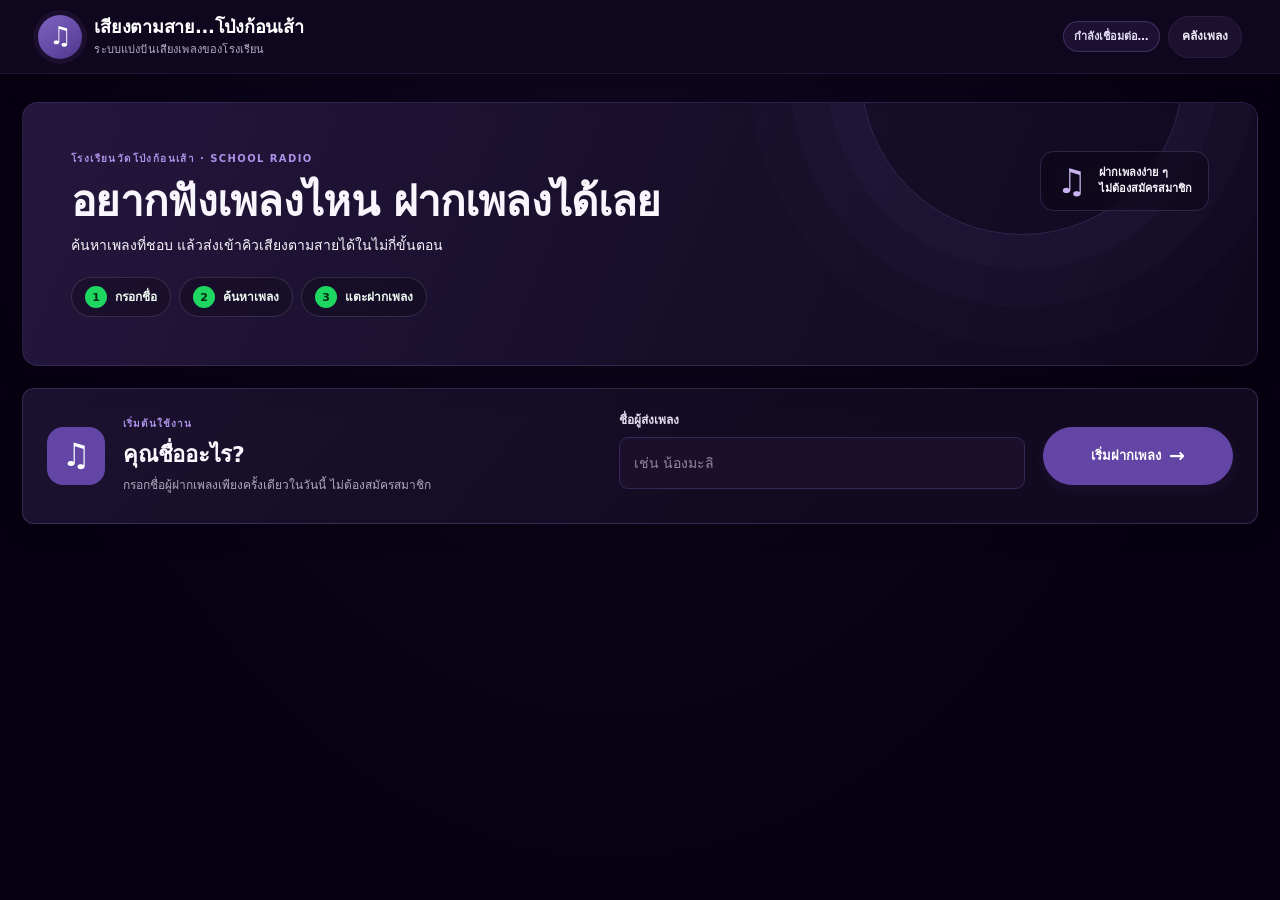
<file: index.html>
<!doctype html>
<html lang="th">
<head>
  <meta charset="utf-8">
  <meta name="viewport" content="width=device-width, initial-scale=1, viewport-fit=cover">
  <meta name="theme-color" content="#10081f">
  <title>เสียงตามสาย...โป่งก้อนเส้า | หน้าห้องเพลง</title>
  <link rel="stylesheet" href="assets/style.css">
  <link rel="stylesheet" href="assets/modern-blue.css">
  <link rel="stylesheet" href="assets/spotify-inspired.css">
  <link rel="stylesheet" href="assets/easy-request-ui.css">
  <link rel="stylesheet" href="assets/tipmydj-purple.css?v=20261104">
  <link rel="stylesheet" href="assets/mobile-ux.css?v=20261112">
</head>
<body>
    <header class="site-header">
    <a class="brand-lockup" href="./index.html?room=one" aria-label="เสียงตามสาย โป่งก้อนเส้า หน้าห้องเพลง">
      <span class="brand-mark" aria-hidden="true">♫</span>
      <span class="brand-copy"><strong>เสียงตามสาย...โป่งก้อนเส้า</strong><small>ระบบแบ่งปันเสียงเพลงของโรงเรียน</small></span>
    </a>
    <nav class="header-nav" aria-label="เมนูหลัก">
      <span id="connection" class="connection-pill">กำลังเชื่อมต่อ…</span>
      <a id="library-link" class="nav-link" href="./library.html?room=one">คลังเพลง</a>
    </nav>
  </header>
  <main class="page-main">
    <section class="page-intro listener-hero">
      <div>
        <p class="eyebrow">โรงเรียนวัดโป่งก้อนเส้า · SCHOOL RADIO</p>
        <h2>อยากฟังเพลงไหน ฝากเพลงได้เลย</h2>
        <p>ค้นหาเพลงที่ชอบ แล้วส่งเข้าคิวเสียงตามสายได้ในไม่กี่ขั้นตอน</p>
        <div class="listener-steps" aria-label="วิธีฝากเพลง">
          <span><b>1</b> กรอกชื่อ</span><span><b>2</b> ค้นหาเพลง</span><span><b>3</b> แตะฝากเพลง</span>
        </div>
      </div>
      <span class="intro-note"><strong>♫</strong><small>ฝากเพลงง่าย ๆ<br>ไม่ต้องสมัครสมาชิก</small></span>
    </section>
    <section id="session-panel" class="panel listener-start-card">
      <div class="listener-start-icon" aria-hidden="true">♫</div>
      <div class="listener-start-copy">
        <p class="eyebrow">เริ่มต้นใช้งาน</p>
        <h2>คุณชื่ออะไร?</h2>
        <p class="muted">กรอกชื่อผู้ฝากเพลงเพียงครั้งเดียวในวันนี้ ไม่ต้องสมัครสมาชิก</p>
      </div>
      <label class="listener-name-field">ชื่อผู้ส่งเพลง <input id="display-name" maxlength="80" placeholder="เช่น น้องมะลิ" autocomplete="nickname"></label>
      <button id="start-session" class="listener-start-button">เริ่มฝากเพลง <span aria-hidden="true">→</span></button>
    </section>
    <section id="app-panel" hidden>
      <section class="panel search-panel">
        <div class="search-heading">
          <div><p class="eyebrow">ขั้นตอนที่ 1 · ค้นหาเพลง</p><h2>ค้นหาเพลงที่อยากฟัง</h2><p class="muted">พิมพ์ชื่อเพลงหรือศิลปิน แล้วแตะ “ฝากเพลงนี้”</p></div>
          <span class="search-symbol" aria-hidden="true">⌕</span>
        </div>
        <form id="search-form" class="search-form">
          <label class="search-input-wrap" for="query"><span aria-hidden="true">⌕</span><input id="query" placeholder="พิมพ์ชื่อเพลงหรือศิลปินที่นี่" minlength="2" autocomplete="off" required></label>
          <button id="search-button" class="search-button" type="submit"><span aria-hidden="true">⌕</span> ค้นหาเพลง</button>
        </form>
        <details class="dedication-details">
          <summary><span class="dedication-summary-title">อยากฝากถึงเพื่อนหรือไม่?</span><span class="dedication-summary-note">เพิ่มชื่อผู้รับและข้อความได้ (ไม่บังคับ)</span></summary>
          <div class="dedication-fields">
            <label>ฝากถึง<input id="recipient" maxlength="50" placeholder="ชื่อผู้รับเพลง"></label>
            <label>ข้อความฝากเพลง<input id="message" maxlength="200" placeholder="เขียนข้อความสั้น ๆ"></label>
          </div>
        </details>
        <div id="search-results" aria-live="polite"></div>
      </section>
      <section class="panel listener-queue-panel">
        <div class="listener-queue-heading"><div><p class="eyebrow">ขั้นตอนที่ 2 · ดูรายการเพลง</p><h2>เพลงที่เพื่อน ๆ ฝากไว้</h2><p class="muted">โหวตเพลงที่อยากฟัง เพื่อช่วยจัดลำดับคิว</p></div><span class="request-live-badge"><i></i> LIVE</span></div>
        <div id="queue" aria-live="polite"></div>
      </section>
    </section>
    <p id="notice" role="status"></p>
  </main>
  <script type="module" src="assets/app.js"></script>
  <script type="module" src="./assets/room-theme.js"></script>
</body>
</html>
</file>
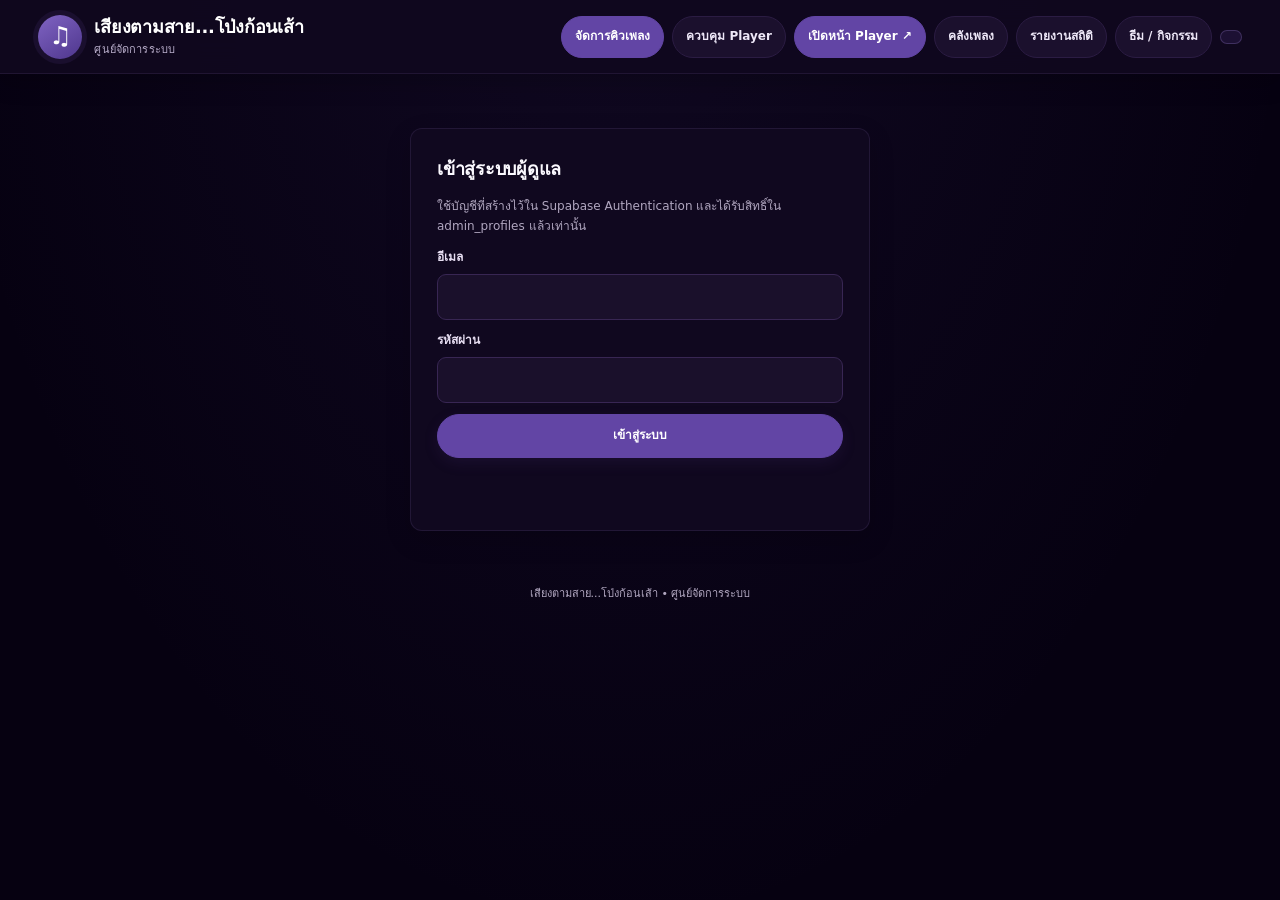
<file: admin.html>
<!doctype html>
<html lang="th">
<head>
  <meta charset="utf-8">
  <meta name="viewport" content="width=device-width, initial-scale=1, viewport-fit=cover">
  <meta name="theme-color" content="#10081f">
  <meta name="referrer" content="strict-origin-when-cross-origin">
  <title>เสียงตามสาย...โป่งก้อนเส้า | ผู้ดูแลระบบ</title>
  <style>
    :root{color-scheme:light;font-family:system-ui,-apple-system,"Segoe UI",sans-serif;background:#f3f6fb;color:#182437}
    *{box-sizing:border-box}body{margin:0;background:#f3f6fb}header{background:#12243b;color:#fff;padding:18px max(4vw,18px);display:flex;justify-content:space-between;align-items:center;gap:12px;flex-wrap:wrap}h1{font-size:23px;margin:0}main{width:min(1180px,94vw);margin:24px auto 60px}.panel{background:white;border:1px solid #e0e7f0;border-radius:14px;padding:20px;margin:0 0 18px;box-shadow:0 6px 20px #1b31500b}.panel h2{margin:0 0 16px;font-size:19px}.muted{color:#68788e;font-size:13px}.status{min-height:24px;color:#1e598d}.grid{display:grid;grid-template-columns:repeat(4,minmax(0,1fr));gap:12px}.stat{background:#f5f8fc;border:1px solid #e5ebf3;border-radius:12px;padding:15px}.stat span{display:block;color:#66768b;font-size:13px}.stat strong{display:block;font-size:27px;margin-top:4px;font-variant-numeric:tabular-nums}.two{display:grid;grid-template-columns:1fr 1fr;gap:18px}.field{display:block;margin:12px 0;color:#46566b;font-size:14px}.field input[type=email],.field input[type=password],.field input[type=number],.field input[type=text]{display:block;width:100%;margin-top:6px;padding:11px 12px;border:1px solid #ccd6e3;border-radius:8px;font:inherit;color:#182437;background:white}.checks{display:grid;grid-template-columns:1fr 1fr;gap:12px}.check{display:flex;gap:9px;align-items:center;padding:11px;background:#f7f9fc;border-radius:8px;font-size:14px}.check input{width:17px;height:17px}.actions{display:flex;gap:8px;flex-wrap:wrap;margin-top:14px}button{border:0;border-radius:8px;padding:10px 14px;font:600 14px system-ui;cursor:pointer;background:#1d568d;color:white}button.secondary{background:#e8eef6;color:#27425f}button.danger{background:#a93442;color:white}button:disabled{opacity:.5;cursor:not-allowed}.list{display:grid;gap:9px}.item{display:flex;align-items:center;justify-content:space-between;gap:12px;padding:12px;border:1px solid #e6ebf2;border-radius:10px}.item-main{min-width:0;flex:1}.item-title{font-weight:650;overflow-wrap:anywhere}.item-meta{font-size:12px;color:#718198;margin-top:3px;overflow-wrap:anywhere}.tag{display:inline-block;padding:3px 8px;border-radius:20px;background:#eaf1f9;color:#315a84;font-size:11px;margin-right:5px}.empty{padding:18px;text-align:center;color:#718198;border:1px dashed #d4deea;border-radius:10px}.scroll{max-height:430px;overflow:auto}.table{width:100%;border-collapse:collapse;font-size:13px}.table th,.table td{text-align:left;border-bottom:1px solid #edf0f4;padding:9px 8px;vertical-align:top}.table th{color:#64758b;background:#f8fafc;position:sticky;top:0}.hidden{display:none!important}.error{color:#b42332}.success{color:#157347}.login{max-width:440px;margin:8vh auto}.section-head{display:flex;justify-content:space-between;align-items:center;gap:12px;flex-wrap:wrap}.small-btn{padding:7px 10px;font-size:12px}.footer{color:#8390a2;text-align:center;font-size:12px;margin:26px 0}
    .queue-manager-panel{border:2px solid #b9d9f3;box-shadow:0 12px 30px rgba(23,105,170,.11)}
    .queue-manager-panel h2{font-size:23px;color:#174c7b}
    .queue-list .item{padding:14px;border-radius:13px}
    .player-remote-panel{background:linear-gradient(135deg,#fff 0%,#f5faff 100%)}
    .remote-actions{display:grid;grid-template-columns:repeat(3,minmax(0,1fr));gap:10px;margin:16px 0}
    .remote-actions button{min-height:54px;font-size:15px;border-radius:13px}
    .remote-settings-grid{align-items:end;gap:12px}
    .remote-settings-grid input[type=range]{width:100%;accent-color:#1769aa}
    .remote-setting-actions{padding-bottom:12px}
    .remote-checks{margin-top:4px}
    @media(max-width:680px){.remote-actions{grid-template-columns:1fr}.remote-actions button{width:100%;min-height:50px}.remote-setting-actions{padding:0}}
    @media(max-width:780px){.grid{grid-template-columns:repeat(2,minmax(0,1fr))}.two{grid-template-columns:1fr}.checks{grid-template-columns:1fr}.panel{padding:15px}.item{align-items:flex-start}}
  </style>
  <link rel="stylesheet" href="assets/modern-blue.css">
  <link rel="stylesheet" href="assets/spotify-inspired.css">
  <link rel="stylesheet" href="assets/easy-request-ui.css">
  <link rel="stylesheet" href="assets/tipmydj-purple.css?v=20261104">
  <link rel="stylesheet" href="assets/mobile-ux.css?v=20261112">
</head>
<body>
    <header class="site-header">
    <a class="brand-lockup" href="./index.html?room=one" aria-label="เสียงตามสาย โป่งก้อนเส้า">
      <span class="brand-mark" aria-hidden="true">♫</span>
      <span class="brand-copy"><strong>เสียงตามสาย...โป่งก้อนเส้า</strong><small>ศูนย์จัดการระบบ</small></span>
    </a>
    <nav class="header-nav" aria-label="เมนูผู้ดูแล">
      <a href="#queue-panel" class="nav-link nav-link-primary">จัดการคิวเพลง</a>
      <a href="#player-control-panel" class="nav-link">ควบคุม Player</a>
      <a href="./player.html?room=one" class="nav-link nav-link-primary" target="_blank" rel="noopener">เปิดหน้า Player ↗</a>
      <a href="./library.html?room=one" class="nav-link">คลังเพลง</a>
      <a href="./analytics.html?room=one" class="nav-link">รายงานสถิติ</a>
      <a href="#appearance-panel" class="nav-link">ธีม / กิจกรรม</a>
      <span id="role-label" class="connection-pill"></span>
      <button id="refresh-btn" class="secondary hidden">รีเฟรชข้อมูล</button>
      <button id="logout-btn" class="secondary hidden">ออกจากระบบ</button>
    </nav>
  </header>
  <main class="page-main">
    <section id="login-panel" class="panel login">
      <h2>เข้าสู่ระบบผู้ดูแล</h2>
      <p class="muted">ใช้บัญชีที่สร้างไว้ใน Supabase Authentication และได้รับสิทธิ์ใน admin_profiles แล้วเท่านั้น</p>
      <form id="login-form">
        <label class="field">อีเมล<input id="email" type="email" autocomplete="username" required></label>
        <label class="field">รหัสผ่าน<input id="password" type="password" autocomplete="current-password" required></label>
        <button id="login-btn" type="submit" style="width:100%">เข้าสู่ระบบ</button>
      </form>
      <p id="login-status" class="status" role="status"></p>
    </section>

    <section id="admin-panel" class="hidden">
      <section class="panel queue-manager-panel" id="queue-panel">
        <div class="section-head"><div><p class="eyebrow" style="margin:0 0 4px;color:#2a7db9;font-size:11px;font-weight:850;letter-spacing:1px">LIVE REQUESTS</p><h2 style="margin:0">จัดการคำขอเพลง</h2><p class="muted" style="margin:4px 0 0">ตรวจสอบเพลงที่เพื่อน ๆ ฝากไว้ และดูแลคิวของห้องนี้</p></div><button id="clear-queue" class="danger">ล้างเพลงที่รอทั้งหมด</button></div>
        <div class="request-dashboard-bar"><div><span class="request-live-badge"><i></i> รับคำขอแบบเรียลไทม์</span><span class="request-hint">รายการจะแสดงเมื่อมีผู้ฝากเพลง</span></div><strong id="queue-total">0 เพลง</strong></div>
        <div id="queue-list" class="list queue-list" aria-live="polite"><div class="empty">กำลังโหลดรายการเพลง…</div></div>
      </section>

      <section class="panel player-remote-panel" id="player-control-panel">
        <div class="section-head"><div><p class="eyebrow" style="margin:0 0 4px;color:#2a7db9;font-size:11px;font-weight:850;letter-spacing:1px">REMOTE PLAYER CONTROL</p><h2 style="margin:0">ควบคุมเครื่องเล่น</h2><p class="muted" style="margin:4px 0 0">สั่งงาน Player ที่เชื่อมต่ออยู่ในห้องนี้จากระยะไกล</p></div><div class="actions" style="margin:0;align-items:center"><span class="tag" id="remote-player-status">รอข้อมูล Player</span><a href="./player.html?room=one" target="_blank" rel="noopener" class="nav-link nav-link-primary" style="text-decoration:none">เปิดหน้า Player ↗</a></div></div>
        <div class="remote-actions" id="remote-player-actions">
          <button type="button" data-player-command="PLAY">▶ เล่น / เล่นต่อ</button>
          <button type="button" class="secondary" data-player-command="PAUSE">Ⅱ พักเพลง</button>
          <button type="button" class="danger" data-player-command="SKIP">ข้ามเพลง ⏭</button>
        </div>
        <div class="two remote-settings-grid">
          <label class="field">ระดับเสียง Player <strong id="remote-volume-value">50%</strong><input id="remote-volume" type="range" min="0" max="100" step="1" value="50"></label>
          <div class="remote-setting-actions"><button type="button" id="apply-remote-volume" class="secondary">ปรับระดับเสียง</button><p class="muted">ปรับเสียงของ YouTube Player ในห้องนี้</p></div>
        </div>
        <div class="checks remote-checks">
          <label class="check"><input id="remote-ai-dj" type="checkbox" checked> เปิด AI DJ ประกาศชื่อเพลง</label>
          <label class="check"><input id="remote-auto-next" type="checkbox" checked> เล่นเพลงถัดไปอัตโนมัติ</label>
        </div>
        <div class="actions"><button type="button" id="save-remote-settings">บันทึกการตั้งค่า Player</button></div>
        <p class="muted">คำสั่งส่งไปยัง Player ผ่าน Supabase Realtime พร้อมตรวจสอบซ้ำทุก 5 วินาที หากสัญญาณ Realtime ขาดช่วง Admin จะแสดงผลเมื่อ Player ตอบรับคำสั่งจริง ควรเปิดหน้า Player ค้างไว้และเชื่อมต่อ Session ให้เรียบร้อย</p>
        <p class="muted warning">หมายเหตุ: คำสั่งเล่นเพลงยังทำงานเฉพาะช่วงเวลาที่กำหนด (ค่าเริ่มต้น 11:40–12:25 น. เวลาไทย) นอกช่วงเวลาดังกล่าวระบบจะปฏิเสธคำสั่งเล่นตามตารางเวลา</p>
      </section>

      <section class="panel" id="global-schedule-panel">
        <div class="section-head"><div><h2 style="margin-bottom:4px">ตั้งเวลาเริ่มและหยุดเล่น</h2><p class="muted" style="margin:0">กำหนดช่วงเวลาเล่นเพลงประจำวัน ใช้เวลาไทย (Asia/Bangkok)</p></div><span class="tag">ส่วนกลาง</span></div>
        <form id="global-schedule-form" class="two">
          <label class="check" style="align-self:end"><input id="global-schedule-enabled" type="checkbox" checked> เปิดใช้งานตารางเวลาเล่นเพลง</label>
          <label class="field">เริ่มเล่นเวลา<input id="global-start-time" type="time" value="11:40" required></label>
          <label class="field">หยุดเล่นเวลา<input id="global-stop-time" type="time" value="12:25" required></label>
          <div><button type="submit" id="save-global-schedule">บันทึกตารางเวลา</button><p class="muted">Player จะเริ่มเล่นคิวอัตโนมัติเมื่อถึงเวลาเริ่ม และหยุดเล่นเมื่อถึงเวลาหยุด โดยใช้เวลาไทย</p></div>
        </form>
      </section>

      <section class="panel">
        <div class="section-head"><h2>ภาพรวม</h2><span id="player-state" class="tag">กำลังอ่านสถานะ Player…</span></div>
        <div class="grid" id="stats-grid">
          <div class="stat"><span>เพลงรอเล่น</span><strong id="stat-waiting">—</strong></div>
          <div class="stat"><span>กำลังเล่น</span><strong id="stat-playing">—</strong></div>
          <div class="stat"><span>เล่นแล้ว</span><strong id="stat-played">—</strong></div>
          <div class="stat"><span>Session ที่ยังใช้งาน</span><strong id="stat-sessions">—</strong></div>
          <div class="stat"><span>เพิ่มเพลงวันนี้</span><strong id="stat-today">—</strong></div>
          <div class="stat"><span>ข้ามเพลง</span><strong id="stat-skipped">—</strong></div>
          <div class="stat"><span>นำออกจากคิว</span><strong id="stat-removed">—</strong></div>
          <div class="stat"><span>เล่นไม่สำเร็จ</span><strong id="stat-errors">—</strong></div>
        </div>
      </section>

      <section class="panel" id="rooms-panel">
        <div class="section-head"><div><h2 style="margin-bottom:4px">ห้องเพลงหลัก</h2><p class="muted" style="margin:0">ระบบใช้ห้องเพลงเดียวสำหรับทุกคน</p></div><span class="tag" id="current-room-label">ห้อง: one</span></div>
        <div class="two" style="margin-top:14px">
          <div>
            <label class="field">เลือกห้องที่ต้องการจัดการ<select id="active-room-select" style="display:block;width:100%;margin-top:6px;padding:11px;border:1px solid #ccd6e3;border-radius:8px;background:#fff;font:inherit;color:#182437"></select></label>
            <button type="button" class="secondary" id="open-room-btn">เปิดหน้าจัดการห้องนี้</button>
          </div>
          <form id="room-create-form">
            <label class="field">ชื่อห้องเพลง<input id="new-room-name" type="text" maxlength="80" required placeholder="เช่น ห้องเพลงงานกีฬาสี"></label>
            <label class="field">Room Slug (อังกฤษ ตัวเลข และ -)<input id="new-room-slug" type="text" maxlength="40" pattern="[a-z0-9][a-z0-9-]{1,38}[a-z0-9]" required placeholder="เช่น sports-day"></label>
            <button id="create-room-btn" type="submit">สร้างห้องเพลง</button>
            <p class="muted">Room Slug ใช้ใน URL และควรไม่ซ้ำกัน สร้างได้สูงสุด 50 ห้อง</p>
          </form>
        </div>
        <h3 style="font-size:15px;margin:18px 0 8px">รายการห้องเพลง</h3>
        <div id="rooms-list" class="list"><div class="empty">กำลังโหลดรายการห้อง…</div></div>
      </section>

      <section class="panel">
        <h2>ตั้งค่ารหัสผ่านผู้ดูแล</h2>
        <form id="password-form" class="two">
          <label class="field">รหัสผ่านใหม่ (อย่างน้อย 8 ตัวอักษร)<input id="new-password" type="password" minlength="8" autocomplete="new-password" required></label>
          <label class="field">ยืนยันรหัสผ่านใหม่<input id="confirm-password" type="password" minlength="8" autocomplete="new-password" required></label>
          <div><button type="submit" id="password-btn">บันทึกรหัสผ่าน</button><p id="password-status" class="status" role="status"></p></div>
        </form>
      </section>

      <section class="panel" id="settings-panel">
        <h2>ตั้งค่าห้องเพลง</h2>
        <form id="settings-form">
          <div class="two">
            <label class="field">จำนวนเพลงรอเล่นสูงสุด (5–500)<input id="max-queue" type="number" min="5" max="500" required></label>
            <label class="field">จำนวนเพลงต่อ Session (1–20)<input id="max-per-user" type="number" min="1" max="20" required></label>
          </div>
          <div class="checks">
            <label class="check"><input id="accept-requests" type="checkbox"> เปิดรับคำขอเพลง</label>
            <label class="check"><input id="vote-enabled" type="checkbox"> เปิดให้โหวตเพลง</label>
            <label class="check"><input id="allow-unvote" type="checkbox"> อนุญาตให้ยกเลิกโหวต</label>
          </div>
          <div class="actions"><button type="submit" id="save-settings">บันทึกการตั้งค่า</button></div>
        </form>
        <p class="muted">การปิดรับคำขอจะป้องกันทั้ง Session ใหม่และการเพิ่มเพลงจาก Session เดิม ส่วนการปิดโหวตจะป้องกันการโหวตและการยกเลิกโหวต</p>
      </section>

      <section class="panel" id="appearance-panel">
        <h2>รูปแบบห้องเพลงและกิจกรรม</h2>
        <p class="muted">เลือกธีมและรูปแบบกิจกรรม พร้อมตั้งชื่อกิจกรรมและข้อความต้อนรับที่จะแสดงบนหน้าห้องเพลง คลังเพลง และ Player</p>
        <form id="appearance-form">
          <div class="two">
            <label class="field">รูปแบบกิจกรรม
              <select id="appearance-mode">
                <option value="STANDARD">ห้องเพลงทั่วไป</option>
                <option value="SCHOOL">กิจกรรมโรงเรียน</option>
                <option value="PARTY">งานเลี้ยง / ปาร์ตี้</option>
                <option value="CELEBRATION">งานเฉลิมฉลอง</option>
              </select>
            </label>
            <label class="field">ธีมสี
              <select id="appearance-theme">
                <option value="BLUE">น้ำเงินคลาสสิก</option>
                <option value="VIOLET">ม่วง</option>
                <option value="ROSE">ชมพู</option>
                <option value="GREEN">เขียว</option>
              </select>
            </label>
          </div>
          <label class="field">ชื่อกิจกรรม (ไม่บังคับ)<input id="event-name" type="text" maxlength="60" placeholder="เช่น งานเลี้ยงปีใหม่ 2569"></label>
          <label class="field">หัวข้อข้อความต้อนรับ<input id="welcome-title" type="text" maxlength="60" placeholder="เช่น ยินดีต้อนรับสู่ห้องเพลง"></label>
          <label class="field">ข้อความต้อนรับ / ประกาศ<textarea id="welcome-message" maxlength="180" rows="3" style="display:block;width:100%;margin-top:6px;padding:11px 12px;border:1px solid #ccd6e3;border-radius:8px;font:inherit;color:#182437;background:white;resize:vertical" placeholder="พิมพ์ข้อความที่ต้องการให้ทุกคนเห็น (ไม่เกิน 180 ตัวอักษร)"></textarea></label>
          <div class="checks">
            <label class="check"><input id="appearance-enabled" type="checkbox"> เปิดใช้ธีมกิจกรรม</label>
            <label class="check"><input id="banner-enabled" type="checkbox"> แสดงแถบข้อความต้อนรับ</label>
          </div>
          <div class="actions"><button type="submit" id="save-appearance">บันทึกรูปแบบห้องเพลง</button></div>
        </form>
        <p class="muted">การเปลี่ยนแปลงจะมีผลกับหน้าสาธารณะหลังรีเฟรชหน้าเว็บ ไม่มีการเปลี่ยนคิวเพลงหรือสถานะ Player</p>
      </section>

      <section class="panel hidden" id="room-playlist-panel">
        <h2>จัดการเพลงประจำห้อง</h2>
        <p class="muted">เพิ่มเพลงจาก YouTube URL หรือ Video ID เพลงในรายการนี้จะแสดงให้ผู้ใช้ทุกคนเห็นในหน้าคลังเพลง แต่จะไม่ถูกเพิ่มเข้าคิวหรือเล่นเองอัตโนมัติ</p>
        <form id="room-playlist-form" class="two">
          <label class="field">YouTube URL หรือ Video ID<input id="room-video-input" type="text" maxlength="300" placeholder="https://www.youtube.com/watch?v=xxxxxxxxxxx หรือ Video ID" required></label>
          <div style="align-self:end;margin-bottom:12px"><button id="room-playlist-add" type="submit">เพิ่มเพลงประจำห้อง</button></div>
        </form>
        <div id="room-playlist-list" class="list"><div class="empty">กำลังโหลดรายการ…</div></div>
      </section>

      <div class="two">
        <section class="panel" id="sessions-panel">
          <h2>Session ผู้ใช้งานล่าสุด</h2>
          <div id="sessions-list" class="list scroll"><div class="empty">กำลังโหลด…</div></div>
        </section>
        <section class="panel">
          <h2>ประวัติการเล่นล่าสุด</h2>
          <div id="history-list" class="list scroll"><div class="empty">กำลังโหลด…</div></div>
        </section>
      </div>
      <section class="panel" id="logs-panel">
        <h2>บันทึกการจัดการระบบ</h2>
        <div id="logs-list" class="list scroll"><div class="empty">กำลังโหลด…</div></div>
      </section>
      <p id="admin-status" class="status" role="status"></p>
    </section>
    <p class="footer">เสียงตามสาย...โป่งก้อนเส้า • ศูนย์จัดการระบบ</p>
  </main>

  <script type="module">
    import { createClient } from "https://esm.sh/@supabase/supabase-js@2";
    import { SUPABASE_URL, SUPABASE_PUBLISHABLE_KEY } from "./assets/config.js";

    const $ = (id) => document.getElementById(id);
    const ROOM_SLUG = "one";
    const ready = SUPABASE_URL.startsWith("https://") && !SUPABASE_URL.includes("YOUR_PROJECT_REF") && SUPABASE_PUBLISHABLE_KEY.startsWith("sb_publishable_");
    const client = ready ? createClient(SUPABASE_URL, SUPABASE_PUBLISHABLE_KEY) : null;
    let currentRole = "";

    const esc = (value) => String(value ?? "").replace(/[&<>"']/g, ch => ({"&":"&amp;","<":"&lt;",">":"&gt;",'"':"&quot;","'":"&#39;"}[ch]));
    const dateText = (value) => value ? new Date(value).toLocaleString("th-TH", { dateStyle:"medium", timeStyle:"short" }) : "—";
    const say = (message, ok = false) => { $("admin-status").textContent = message || ""; $("admin-status").className = `status ${ok ? "success" : ""}`; };

    async function api(action, data = {}) {
      const { data: { session } } = await client.auth.getSession();
      if (!session?.access_token) throw new Error("เซสชันหมดอายุ กรุณาเข้าสู่ระบบใหม่");
      const response = await fetch(`${SUPABASE_URL}/functions/v1/music-api`, {
        method: "POST",
        headers: {
          "Content-Type": "application/json",
          "apikey": SUPABASE_PUBLISHABLE_KEY,
          "Authorization": `Bearer ${session.access_token}`,
        },
        body: JSON.stringify({ action, room_slug: ROOM_SLUG, ...data }),
      });
      const result = await response.json();
      if (!response.ok || !result.ok) throw new Error(result.error || `HTTP ${response.status}`);
      return result;
    }

    const wait = (ms) => new Promise((resolve) => setTimeout(resolve, ms));

    async function waitForPlayerCommandAck(commandId, timeoutMs = 9000) {
      const deadline = Date.now() + timeoutMs;
      while (Date.now() < deadline) {
        const runtime = await api("getPlayerState");
        const pendingId = runtime.state?.remote_command_id || null;
        if (pendingId !== commandId) return true;
        await wait(700);
      }
      return false;
    }

    function showAdmin(role) {
      currentRole = role;
      $("login-panel").classList.add("hidden");
      $("admin-panel").classList.remove("hidden");
      $("logout-btn").classList.remove("hidden");
      $("refresh-btn").classList.remove("hidden");
      $("role-label").textContent = role === "ADMIN" ? "สิทธิ์ ADMIN" : "สิทธิ์ MODERATOR";
      for (const id of ["settings-panel", "sessions-panel", "logs-panel", "room-playlist-panel", "appearance-panel", "global-schedule-panel", "rooms-panel"]) {
        $(id).classList.toggle("hidden", role !== "ADMIN");
      }
    }

    function pageUrl(file) { return `./${file}`; }

    async function loadRooms() {
      // Single-room edition: retain the legacy primary room only.
      const result = await api("adminListRooms");
      const room = (result.rooms || []).find((item) => item.slug === "one");
      if (room) $("current-room-label").textContent = `ห้องเพลง: ${room.name}`;
    }

    async function loadAll() {
      say("กำลังโหลดข้อมูลผู้ดูแล…");
      try {
        const [overview, queue, history] = await Promise.all([
          api("adminOverview"), api("adminGetQueue"), api("adminGetHistory"),
        ]);
        showAdmin(overview.role);
        await loadRooms();
        const s = overview.stats;
        $("stat-waiting").textContent = s.waiting;
        $("stat-playing").textContent = s.playing;
        $("stat-played").textContent = s.played;
        $("stat-sessions").textContent = s.active_sessions;
        $("stat-today").textContent = s.today;
        $("stat-skipped").textContent = s.skipped;
        $("stat-removed").textContent = s.removed;
        $("stat-errors").textContent = s.errors;
        $("player-state").textContent = `Player: ${overview.player?.status || "ไม่ทราบสถานะ"}`;
        $("remote-player-status").textContent = `สถานะ ${overview.player?.status || "ไม่ทราบสถานะ"}`;
        renderPlayerControl(overview.player_control || {});
        renderGlobalSchedule(overview.global_schedule || {});
        renderSettings(overview.settings || {});
        renderAppearance(overview.settings?.room_appearance || {});
        renderQueue(queue.songs || []);
        renderHistory(history.history || []);
        if (overview.role === "ADMIN") {
          const [sessions, logs] = await Promise.all([api("adminGetSessions"), api("adminGetLogs")]);
          renderSessions(sessions.sessions || []);
          renderLogs(logs.logs || []);
          await loadRoomPlaylist();
        }
        say(`อัปเดตข้อมูลแล้ว • ${dateText(new Date().toISOString())}`, true);
      } catch (error) {
        say(error.message);
        if (String(error.message).includes("ไม่มีสิทธิ์") || String(error.message).includes("เซสชันผู้ดูแล")) {
          $("login-status").textContent = error.message;
          $("login-status").className = "status error";
          $("admin-panel").classList.add("hidden");
          $("login-panel").classList.remove("hidden");
        }
      }
    }

    async function loadRoomPlaylist() {
      const result = await api("adminGetRoomPlaylist");
      const root = $("room-playlist-list"); root.replaceChildren();
      if (!(result.songs || []).length) {
        const empty = document.createElement("div"); empty.className = "empty"; empty.textContent = "ยังไม่มีเพลงประจำห้อง"; root.append(empty); return;
      }
      for (const song of result.songs) {
        const row = document.createElement("div"); row.className = "item";
        const main = document.createElement("div"); main.className = "item-main";
        const title = document.createElement("div"); title.className = "item-title"; title.textContent = song.title;
        const meta = document.createElement("div"); meta.className = "item-meta"; meta.textContent = `${song.channel_title || ""} • ${song.video_id}`;
        main.append(title, meta);
        const button = document.createElement("button"); button.className = "danger small-btn"; button.textContent = "นำออก"; button.dataset.removeRoomTrack = song.id;
        row.append(main, button); root.append(row);
      }
    }

    function renderSettings(s) {
      $("max-queue").value = Number(s.max_queue ?? 100);
      $("max-per-user").value = Number(s.max_song_per_user ?? 5);
      $("accept-requests").checked = s.accept_requests !== false;
      $("vote-enabled").checked = s.vote_enabled !== false;
      $("allow-unvote").checked = s.allow_unvote !== false;
    }

    function renderAppearance(a) {
      $("appearance-mode").value = ["STANDARD", "SCHOOL", "PARTY", "CELEBRATION"].includes(a.mode) ? a.mode : "STANDARD";
      $("appearance-theme").value = ["BLUE", "VIOLET", "ROSE", "GREEN"].includes(a.theme) ? a.theme : "BLUE";
      $("event-name").value = a.event_name || "";
      $("welcome-title").value = a.welcome_title || "";
      $("welcome-message").value = a.welcome_message || "";
      $("appearance-enabled").checked = a.enabled !== false;
      $("banner-enabled").checked = a.show_banner !== false;
    }

    function renderPlayerControl(settings = {}) {
      const volume = Math.max(0, Math.min(100, Number(settings.volume ?? 50)));
      $("remote-volume").value = volume;
      $("remote-volume-value").textContent = `${volume}%`;
      $("remote-ai-dj").checked = settings.ai_dj_enabled !== false;
      $("remote-auto-next").checked = settings.auto_next !== false;
    }

    function renderGlobalSchedule(schedule = {}) {
      $("global-schedule-enabled").checked = schedule.enabled !== false;
      $("global-start-time").value = String(schedule.start_time || "11:40:00").slice(0, 5);
      $("global-stop-time").value = String(schedule.stop_time || "12:25:00").slice(0, 5);
    }

    function renderQueue(songs) {
      const root = $("queue-list"); root.replaceChildren();
      $("queue-total").textContent = `${songs.length} เพลง`;
      if (!songs.length) { root.innerHTML = '<div class="empty request-empty"><strong>ยังไม่มีคำขอเพลง</strong><span>เมื่อมีผู้ฝากเพลง รายการจะปรากฏที่นี่โดยอัตโนมัติ</span></div>'; return; }
      for (const song of songs) {
        const row = document.createElement("div"); row.className = `item request-card ${song.status === "PLAYING" ? "is-playing" : "is-waiting"}`;
        const status = song.status === "PLAYING" ? "กำลังเล่น" : "รอเล่น";
        row.innerHTML = `<div class="request-status-icon" aria-hidden="true">${song.status === "PLAYING" ? "♫" : "♪"}</div><div class="item-main"><div class="item-title">${esc(song.title)}</div><div class="item-meta"><span class="tag request-status-tag">${status}</span><span class="request-votes">${song.vote_count} โหวต</span><span>ผู้ฝาก ${esc(song.submitted_by)}</span><span>${dateText(song.submitted_at)}</span>${song.recipient ? `<span>ถึง ${esc(song.recipient)}</span>` : ""}${song.message ? `<div class="request-message">“${esc(song.message)}”</div>` : ""}</div></div>`;
        if (song.status === "WAITING") {
          const btn = document.createElement("button"); btn.className = "danger small-btn request-remove-button"; btn.textContent = "นำออกจากคิว"; btn.dataset.removeSong = song.id;
          row.append(btn);
        }
        root.append(row);
      }
    }

    function renderSessions(sessions) {
      const root = $("sessions-list"); root.replaceChildren();
      if (!sessions.length) { root.innerHTML = '<div class="empty">ไม่มี Session</div>'; return; }
      for (const session of sessions) {
        const active = !session.revoked_at && new Date(session.expires_at).getTime() > Date.now();
        const row = document.createElement("div"); row.className = "item";
        row.innerHTML = `<div class="item-main"><div class="item-title">${esc(session.display_name)} <span class="tag">${active ? "ใช้งานได้" : "หมดอายุ/ถูกเพิกถอน"}</span></div><div class="item-meta">เริ่ม ${dateText(session.created_at)} • ใช้ล่าสุด ${dateText(session.last_seen_at)}</div></div>`;
        if (active) { const btn = document.createElement("button"); btn.className = "danger small-btn"; btn.textContent = "เพิกถอน"; btn.dataset.revokeSession = session.id; row.append(btn); }
        root.append(row);
      }
    }

    function renderHistory(history) {
      const root = $("history-list"); root.replaceChildren();
      if (!history.length) { root.innerHTML = '<div class="empty">ยังไม่มีประวัติการเล่น</div>'; return; }
      for (const entry of history) {
        const song = entry.songs || {};
        const row = document.createElement("div"); row.className = "item";
        row.innerHTML = `<div class="item-main"><div class="item-title">${esc(song.title || "ไม่พบชื่อเพลง")}</div><div class="item-meta">${esc(song.submitted_by || "-")} • ${entry.final_vote_count} คะแนน • ${esc(entry.end_reason || "-")}<br>${dateText(entry.played_at)}</div></div>`;
        root.append(row);
      }
    }

    function renderLogs(logs) {
      const root = $("logs-list"); root.replaceChildren();
      if (!logs.length) { root.innerHTML = '<div class="empty">ยังไม่มีบันทึกการจัดการ</div>'; return; }
      for (const log of logs) {
        const row = document.createElement("div"); row.className = "item";
        row.innerHTML = `<div class="item-main"><div class="item-title">${esc(log.action)}</div><div class="item-meta">${esc(log.actor_type)} • ${dateText(log.created_at)} • ${esc(log.reference_id || "-")}</div></div>`;
        root.append(row);
      }
    }

    $("login-form").addEventListener("submit", async (event) => {
      event.preventDefault();
      const button = $("login-btn"); button.disabled = true;
      $("login-status").textContent = "กำลังเข้าสู่ระบบ…";
      try {
        const { error } = await client.auth.signInWithPassword({ email: $("email").value.trim(), password: $("password").value });
        if (error) throw error;
        await loadAll();
      } catch (error) {
        $("login-status").textContent = error.message;
        $("login-status").className = "status error";
      } finally { button.disabled = false; }
    });

    $("remote-volume").addEventListener("input", () => {
      $("remote-volume-value").textContent = `${$("remote-volume").value}%`;
    });

    $("remote-player-actions").addEventListener("click", async (event) => {
      const button = event.target.closest("button[data-player-command]");
      if (!button) return;
      const command = button.dataset.playerCommand;
      if (command === "SKIP" && !confirm("ยืนยันข้ามเพลงที่กำลังเล่นในห้องนี้?")) return;
      button.disabled = true;
      try {
        const sent = await api("adminPlayerControl", { command });
        const acknowledged = await waitForPlayerCommandAck(sent.command_id);
        if (acknowledged) {
          say(`Player ตอบรับคำสั่ง${command === "PLAY" ? "เล่นเพลง" : command === "PAUSE" ? "พักเพลง" : "ข้ามเพลง"}แล้ว`, true);
        } else {
          say("ส่งคำสั่งแล้ว แต่ Player ยังไม่ตอบรับ ตรวจสอบว่า player.html เปิดอยู่และเชื่อมต่อ Session แล้ว");
        }
      } catch (error) { say(error.message); }
      finally { button.disabled = false; }
    });

    $("apply-remote-volume").addEventListener("click", async () => {
      const button = $("apply-remote-volume"); button.disabled = true;
      try {
        await api("adminPlayerControl", { command: "SET_VOLUME", volume: Number($("remote-volume").value) });
        say(`ส่งคำสั่งปรับเสียงเป็น ${$("remote-volume").value}% แล้ว`, true);
      } catch (error) { say(error.message); }
      finally { button.disabled = false; }
    });

    $("save-remote-settings").addEventListener("click", async () => {
      const button = $("save-remote-settings"); button.disabled = true;
      try {
        await api("adminPlayerControl", {
          command: "SYNC_SETTINGS",
          ai_dj_enabled: $("remote-ai-dj").checked,
          auto_next: $("remote-auto-next").checked,
          volume: Number($("remote-volume").value),
        });
        say("บันทึกการตั้งค่า Player และส่งไปยังเครื่องเล่นแล้ว", true);
      } catch (error) { say(error.message); }
      finally { button.disabled = false; }
    });

    $("global-schedule-form").addEventListener("submit", async (event) => {
      event.preventDefault();
      const button = $("save-global-schedule"); button.disabled = true;
      try {
        const result = await api("adminSaveGlobalSchedule", {
          enabled: $("global-schedule-enabled").checked,
          start_time: $("global-start-time").value,
          stop_time: $("global-stop-time").value,
        });
        renderGlobalSchedule(result.schedule || {});
        say(`บันทึกเวลาเล่น ${String(result.schedule?.start_time || "11:40").slice(0, 5)}–${String(result.schedule?.stop_time || "12:25").slice(0, 5)} น. แล้ว`, true);
      } catch (error) { say(error.message); }
      finally { button.disabled = false; }
    });

    $("settings-form").addEventListener("submit", async (event) => {
      event.preventDefault();
      const button = $("save-settings"); button.disabled = true;
      try {
        await api("adminSaveSettings", { settings: {
          max_queue: Number($("max-queue").value), max_song_per_user: Number($("max-per-user").value),
          accept_requests: $("accept-requests").checked, vote_enabled: $("vote-enabled").checked,
          allow_unvote: $("allow-unvote").checked,
        }});
        say("บันทึกการตั้งค่าเรียบร้อย", true);
        await loadAll();
      } catch (error) { say(error.message); }
      finally { button.disabled = false; }
    });

    $("appearance-form").addEventListener("submit", async (event) => {
      event.preventDefault();
      const button = $("save-appearance"); button.disabled = true;
      try {
        const result = await api("adminSaveAppearance", { appearance: {
          enabled: $("appearance-enabled").checked,
          show_banner: $("banner-enabled").checked,
          mode: $("appearance-mode").value,
          theme: $("appearance-theme").value,
          event_name: $("event-name").value,
          welcome_title: $("welcome-title").value,
          welcome_message: $("welcome-message").value,
        }});
        renderAppearance(result.appearance || {});
        say("บันทึกรูปแบบห้องเพลงเรียบร้อย", true);
        if (typeof window.refreshRoomTheme === "function") await window.refreshRoomTheme();
      } catch (error) { say(error.message); }
      finally { button.disabled = false; }
    });

    $("password-form").addEventListener("submit", async (event) => {
      event.preventDefault();
      const password = $("new-password").value;
      if (password.length < 8 || password !== $("confirm-password").value) {
        $("password-status").textContent = password.length < 8 ? "รหัสผ่านต้องมีอย่างน้อย 8 ตัวอักษร" : "รหัสผ่านทั้งสองช่องไม่ตรงกัน";
        $("password-status").className = "status error";
        return;
      }
      const button = $("password-btn"); button.disabled = true;
      try {
        const { error } = await client.auth.updateUser({ password });
        if (error) throw error;
        $("password-form").reset();
        $("password-status").textContent = "เปลี่ยนรหัสผ่านเรียบร้อย";
        $("password-status").className = "status success";
      } catch (error) {
        $("password-status").textContent = error.message;
        $("password-status").className = "status error";
      } finally { button.disabled = false; }
    });

    $("queue-list").addEventListener("click", async (event) => {
      const button = event.target.closest("button[data-remove-song]"); if (!button) return;
      if (!confirm("ยืนยันนำเพลงนี้ออกจากคิวหรือไม่?")) return;
      button.disabled = true;
      try { await api("adminRemoveSong", { song_id: button.dataset.removeSong }); say("นำเพลงออกจากคิวแล้ว", true); await loadAll(); }
      catch (error) { say(error.message); button.disabled = false; }
    });

    $("clear-queue").addEventListener("click", async () => {
      if (!confirm("ยืนยันนำเพลงที่รอเล่นทั้งหมดออกจากคิว? เพลงที่กำลังเล่นจะไม่ถูกกระทบ")) return;
      const button = $("clear-queue"); button.disabled = true;
      try { const result = await api("adminClearQueue"); say(`นำเพลงออกจากคิว ${result.removed_count} รายการ`, true); await loadAll(); }
      catch (error) { say(error.message); }
      finally { button.disabled = false; }
    });

    $("sessions-list").addEventListener("click", async (event) => {
      const button = event.target.closest("button[data-revoke-session]"); if (!button) return;
      if (!confirm("ยืนยันเพิกถอน Session นี้? ผู้ใช้นั้นจะต้องเริ่มใช้งานใหม่")) return;
      button.disabled = true;
      try { await api("adminRevokeSession", { session_id: button.dataset.revokeSession }); say("เพิกถอน Session แล้ว", true); await loadAll(); }
      catch (error) { say(error.message); button.disabled = false; }
    });

    $("room-playlist-form").addEventListener("submit", async (event) => {
      event.preventDefault();
      const button = $("room-playlist-add"); button.disabled = true;
      try {
        await api("adminRoomPlaylistAdd", { video_id: $("room-video-input").value.trim() });
        $("room-video-input").value = "";
        await loadRoomPlaylist();
        say("เพิ่มเพลงประจำห้องแล้ว", true);
      } catch (error) { say(error.message); }
      finally { button.disabled = false; }
    });

    $("room-playlist-list").addEventListener("click", async (event) => {
      const button = event.target.closest("button[data-remove-room-track]"); if (!button) return;
      if (!confirm("ยืนยันนำเพลงนี้ออกจากเพลงประจำห้อง?")) return;
      button.disabled = true;
      try {
        await api("adminRoomPlaylistRemove", { playlist_song_id: button.dataset.removeRoomTrack });
        await loadRoomPlaylist(); say("นำเพลงออกจากเพลงประจำห้องแล้ว", true);
      } catch (error) { say(error.message); button.disabled = false; }
    });

    $("refresh-btn").addEventListener("click", loadAll);
    $("logout-btn").addEventListener("click", async () => { await client.auth.signOut(); currentRole = ""; $("admin-panel").classList.add("hidden"); $("login-panel").classList.remove("hidden"); $("logout-btn").classList.add("hidden"); $("refresh-btn").classList.add("hidden"); $("role-label").textContent = ""; });

    if (!ready) {
      $("login-btn").disabled = true;
      $("login-status").textContent = "กรุณาตั้งค่า assets/config.js ด้วย Supabase URL และ Publishable Key จาก Phase 2";
      $("login-status").className = "status error";
    } else {
      const { data: { session } } = await client.auth.getSession();
      if (session) await loadAll();
    }
  </script>
  <script type="module" src="./assets/room-theme.js"></script>
</body>
</html>
</file>
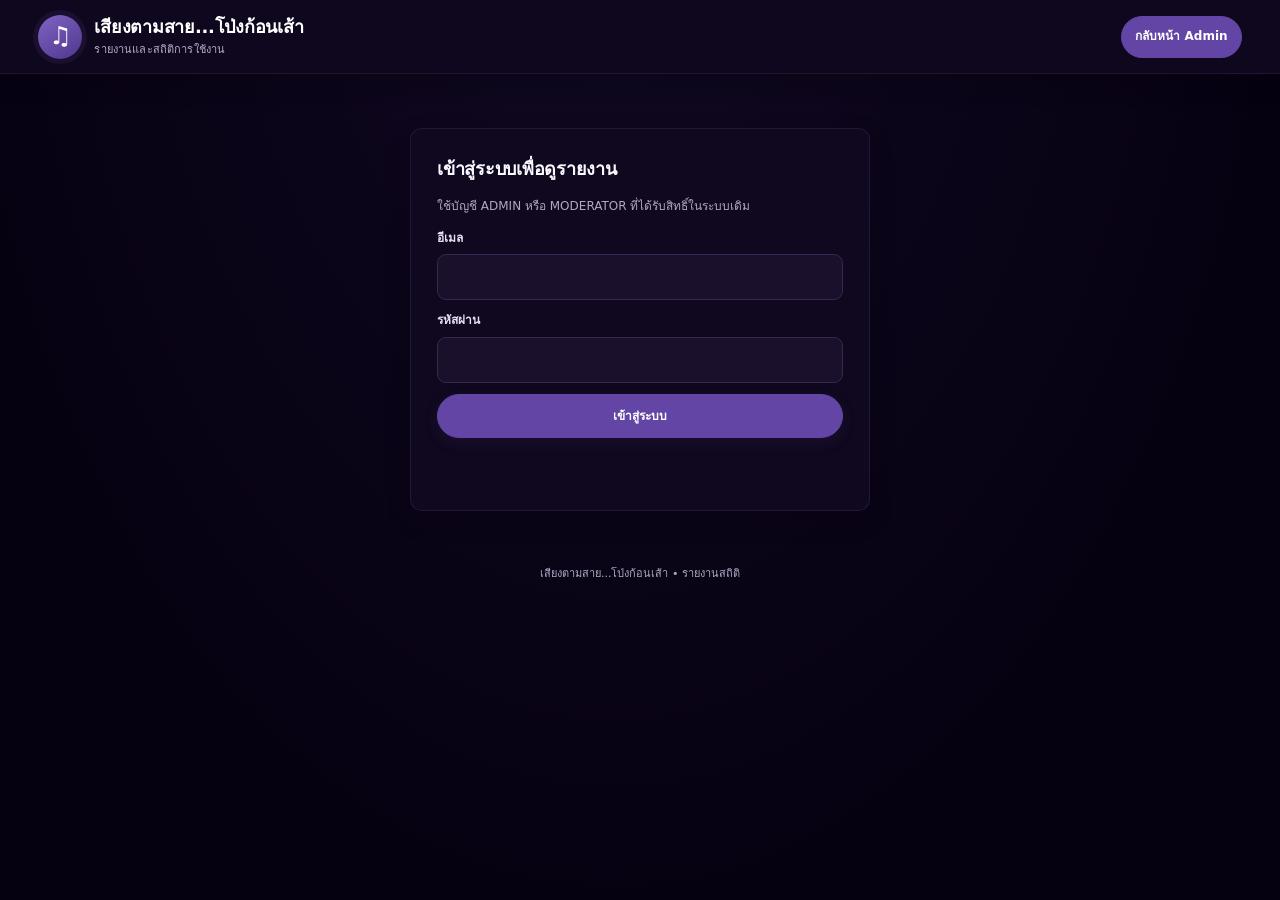
<file: analytics.html>
<!doctype html>
<html lang="th">
<head>
  <meta charset="utf-8">
  <meta name="viewport" content="width=device-width, initial-scale=1, viewport-fit=cover">
  <meta name="theme-color" content="#10081f">
  <meta name="referrer" content="strict-origin-when-cross-origin">
  <title>เสียงตามสาย...โป่งก้อนเส้า | รายงานสถิติ</title>
  <style>
    :root{color-scheme:light;font-family:system-ui,-apple-system,"Segoe UI",sans-serif;background:#f3f6fb;color:#182437}
    *{box-sizing:border-box}body{margin:0;background:#f3f6fb}header{background:#12243b;color:#fff;padding:18px max(4vw,18px);display:flex;justify-content:space-between;align-items:center;gap:12px;flex-wrap:wrap}h1{font-size:22px;margin:0}main{width:min(1180px,94vw);margin:24px auto 60px}.panel{background:white;border:1px solid #e0e7f0;border-radius:14px;padding:20px;margin:0 0 18px;box-shadow:0 6px 20px #1b31500b}.panel h2{margin:0 0 14px;font-size:18px}.muted{color:#68788e;font-size:13px}.status{min-height:24px;color:#1e598d}.error{color:#b42332}.success{color:#157347}.hidden{display:none!important}.login{max-width:440px;margin:8vh auto}.field{display:block;margin:12px 0;color:#46566b;font-size:14px}.field input{display:block;width:100%;margin-top:6px;padding:11px 12px;border:1px solid #ccd6e3;border-radius:8px;font:inherit;color:#182437;background:white}button,.linkbtn{display:inline-flex;align-items:center;justify-content:center;border:0;border-radius:8px;padding:10px 14px;font:600 14px system-ui;cursor:pointer;background:#1d568d;color:white;text-decoration:none}button.secondary,.linkbtn.secondary{background:#e8eef6;color:#27425f}button:disabled{opacity:.5;cursor:not-allowed}.actions{display:flex;gap:8px;flex-wrap:wrap;align-items:center}.toolbar{display:flex;gap:12px;flex-wrap:wrap;align-items:end}.toolbar label{min-width:150px}.toolbar select{display:block;margin-top:6px;padding:10px 12px;border:1px solid #ccd6e3;border-radius:8px;background:white;font:inherit;color:#182437}.grid{display:grid;grid-template-columns:repeat(4,minmax(0,1fr));gap:12px}.stat{background:#f5f8fc;border:1px solid #e5ebf3;border-radius:12px;padding:15px}.stat span{display:block;color:#66768b;font-size:13px}.stat strong{display:block;font-size:27px;margin-top:4px;font-variant-numeric:tabular-nums}.two{display:grid;grid-template-columns:1fr 1fr;gap:18px}.chart{display:grid;gap:7px}.chart-row{display:grid;grid-template-columns:72px 1fr;gap:10px;align-items:center;font-size:12px;color:#617187}.bar-area{height:32px;background:transparent;border-radius:6px;overflow:hidden;display:grid;grid-template-rows:1fr 1fr;gap:2px}.bar{min-width:0;max-width:100%;border-radius:4px;justify-self:start}.bar.requests{background:#3b82b9}.bar.plays{background:#6e9b78}.chart-legend{display:flex;gap:16px;flex-wrap:wrap;margin:10px 0 14px;font-size:12px;color:#617187}.dot{display:inline-block;width:9px;height:9px;border-radius:3px;margin-right:5px}.dot.req{background:#3b82b9}.dot.play{background:#6e9b78}.table-wrap{overflow:auto;max-height:440px}.table{width:100%;border-collapse:collapse;font-size:13px}.table th,.table td{text-align:left;border-bottom:1px solid #edf0f4;padding:10px 8px;vertical-align:top}.table th{color:#64758b;background:#f8fafc;position:sticky;top:0}.num{text-align:right!important;font-variant-numeric:tabular-nums}.empty{padding:18px;text-align:center;color:#718198;border:1px dashed #d4deea;border-radius:10px}.notice{font-size:12px;color:#8a5a12;background:#fff8e8;border:1px solid #f2dfb4;border-radius:8px;padding:10px;margin-top:12px}.footer{color:#8390a2;text-align:center;font-size:12px;margin:26px 0}
    @media(max-width:780px){.grid{grid-template-columns:repeat(2,minmax(0,1fr))}.two{grid-template-columns:1fr}.panel{padding:15px}.chart-row{grid-template-columns:58px 1fr}.stat strong{font-size:23px}}
  </style>
  <link rel="stylesheet" href="assets/modern-blue.css">
  <link rel="stylesheet" href="assets/spotify-inspired.css">
  <link rel="stylesheet" href="assets/easy-request-ui.css">
  <link rel="stylesheet" href="assets/tipmydj-purple.css?v=20261104">
  <link rel="stylesheet" href="assets/mobile-ux.css?v=20261112">
</head>
<body>
    <header class="site-header">
    <a class="brand-lockup" href="./index.html?room=one" aria-label="เสียงตามสาย โป่งก้อนเส้า">
      <span class="brand-mark" aria-hidden="true">♫</span>
      <span class="brand-copy"><strong>เสียงตามสาย...โป่งก้อนเส้า</strong><small>รายงานและสถิติการใช้งาน</small></span>
    </a>
    <nav class="header-nav" aria-label="เมนูรายงาน">
      <a class="nav-link nav-link-primary" href="./admin.html?room=one" id="admin-link">กลับหน้า Admin</a>
      <button id="logout-btn" class="secondary hidden">ออกจากระบบ</button>
    </nav>
  </header>
  <main class="page-main">
    <section id="login-panel" class="panel login">
      <h2>เข้าสู่ระบบเพื่อดูรายงาน</h2>
      <p class="muted">ใช้บัญชี ADMIN หรือ MODERATOR ที่ได้รับสิทธิ์ในระบบเดิม</p>
      <form id="login-form">
        <label class="field">อีเมล<input id="email" type="email" autocomplete="username" required></label>
        <label class="field">รหัสผ่าน<input id="password" type="password" autocomplete="current-password" required></label>
        <button id="login-btn" type="submit" style="width:100%">เข้าสู่ระบบ</button>
      </form>
      <p id="login-status" class="status" role="status"></p>
    </section>

    <section id="report-panel" class="hidden">
      <section class="panel">
        <div class="toolbar">
          <label class="field">ช่วงเวลารายงาน
            <select id="days">
              <option value="7">7 วันล่าสุด</option>
              <option value="30" selected>30 วันล่าสุด</option>
              <option value="90">90 วันล่าสุด</option>
            </select>
          </label>
          <div class="actions">
            <button id="refresh-btn">แสดงรายงาน</button>
            <button id="csv-btn" class="secondary" disabled>ส่งออก CSV</button>
          </div>
          <span id="role-label" class="muted"></span>
        </div>
        <p id="report-status" class="status" role="status">เลือกช่วงเวลาแล้วกดแสดงรายงาน</p>
      </section>

      <section class="panel">
        <h2>ภาพรวมการใช้งาน</h2>
        <div class="grid">
          <div class="stat"><span>เพิ่มเพลงทั้งหมด</span><strong id="stat-requests">—</strong></div>
          <div class="stat"><span>เปิดเพลงทั้งหมด</span><strong id="stat-plays">—</strong></div>
          <div class="stat"><span>เล่นจบตามปกติ</span><strong id="stat-completed">—</strong></div>
          <div class="stat"><span>ผู้ส่งเพลงไม่ซ้ำ</span><strong id="stat-users">—</strong></div>
          <div class="stat"><span>ข้ามเพลง</span><strong id="stat-skipped">—</strong></div>
          <div class="stat"><span>เล่นไม่สำเร็จ</span><strong id="stat-errors">—</strong></div>
          <div class="stat"><span>คะแนนโหวตของเพลงที่เล่น</span><strong id="stat-votes">—</strong></div>
          <div class="stat"><span>วันที่รายงาน</span><strong id="stat-period" style="font-size:16px">—</strong></div>
        </div>
        <p id="truncation-note" class="notice hidden">ข้อมูลในช่วงเวลานี้มีจำนวนมากกว่าขีดจำกัดการอ่านรายงาน ระบบจะแสดงข้อมูลสูงสุด 10,000 รายการต่อประเภท ควรเลือกช่วงเวลาสั้นลงเพื่อดูข้อมูลครบถ้วน</p>
      </section>

      <section class="panel">
        <h2>แนวโน้มรายวัน</h2>
        <div class="chart-legend"><span><i class="dot req"></i>เพิ่มเพลง</span><span><i class="dot play"></i>เปิดเพลง</span></div>
        <div id="daily-chart" class="chart"><div class="empty">กำลังรอข้อมูลรายงาน</div></div>
      </section>

      <div class="two">
        <section class="panel">
          <h2>เพลงที่เปิดบ่อยที่สุด</h2>
          <div class="table-wrap"><table class="table"><thead><tr><th>เพลง</th><th class="num">ครั้งที่เปิด</th><th class="num">คะแนนรวม</th></tr></thead><tbody id="top-songs"><tr><td colspan="3" class="muted">ยังไม่มีข้อมูล</td></tr></tbody></table></div>
        </section>
        <section class="panel">
          <h2>ผู้ส่งเพลงมากที่สุด</h2>
          <div class="table-wrap"><table class="table"><thead><tr><th>ชื่อผู้ส่ง</th><th class="num">เพิ่มเพลง</th><th class="num">เปิดเพลง</th></tr></thead><tbody id="top-submitters"><tr><td colspan="3" class="muted">ยังไม่มีข้อมูล</td></tr></tbody></table></div>
        </section>
      </div>
      <section class="panel">
        <h2>สถานะของเพลงที่เพิ่มในช่วงเวลา</h2>
        <div class="grid" id="status-grid">
          <div class="stat"><span>รอเล่น</span><strong id="status-waiting">0</strong></div>
          <div class="stat"><span>กำลังเล่น</span><strong id="status-playing">0</strong></div>
          <div class="stat"><span>เล่นแล้ว</span><strong id="status-played">0</strong></div>
          <div class="stat"><span>ข้าม</span><strong id="status-skipped">0</strong></div>
          <div class="stat"><span>นำออก</span><strong id="status-removed">0</strong></div>
          <div class="stat"><span>ผิดพลาด</span><strong id="status-error">0</strong></div>
        </div>
      </section>
    </section>
    <p class="footer">เสียงตามสาย...โป่งก้อนเส้า • รายงานสถิติ</p>
  </main>

  <script type="module">
    import { createClient } from "https://esm.sh/@supabase/supabase-js@2";
    import { SUPABASE_URL, SUPABASE_PUBLISHABLE_KEY } from "./assets/config.js";

    const $ = (id) => document.getElementById(id);
    const ROOM_SLUG = "one";
    const ready = typeof SUPABASE_URL === "string" && SUPABASE_URL.startsWith("https://") && !SUPABASE_URL.includes("YOUR_PROJECT_REF") &&
      typeof SUPABASE_PUBLISHABLE_KEY === "string" && SUPABASE_PUBLISHABLE_KEY.startsWith("sb_publishable_");
    const client = ready ? createClient(SUPABASE_URL, SUPABASE_PUBLISHABLE_KEY) : null;
    let latestReport = null;
    const number = (value) => Number(value || 0).toLocaleString("th-TH");
    const dateText = (value) => value ? new Date(value).toLocaleDateString("th-TH", { day:"numeric", month:"short" }) : "—";
    const setStatus = (target, message, kind = "") => { $(target).textContent = message || ""; $(target).className = `status ${kind}`; };

    async function api(action, data = {}) {
      const { data: { session } } = await client.auth.getSession();
      if (!session?.access_token) throw new Error("เซสชันหมดอายุ กรุณาเข้าสู่ระบบใหม่");
      const response = await fetch(`${SUPABASE_URL}/functions/v1/music-api`, {
        method: "POST",
        headers: { "Content-Type":"application/json", "apikey":SUPABASE_PUBLISHABLE_KEY, "Authorization":`Bearer ${session.access_token}` },
        body: JSON.stringify({ action, room_slug: ROOM_SLUG, ...data }),
      });
      const result = await response.json();
      if (!response.ok || !result.ok) throw new Error(result.error || `HTTP ${response.status}`);
      return result;
    }

    function drawDaily(rows) {
      const root = $("daily-chart");
      root.replaceChildren();
      const maxValue = Math.max(1, ...rows.map(row => Math.max(row.requests, row.plays)));
      for (const row of rows) {
        const line = document.createElement("div"); line.className = "chart-row";
        const label = document.createElement("span"); label.textContent = dateText(`${row.date}T12:00:00+07:00`);
        const area = document.createElement("div"); area.className = "bar-area";
        const req = document.createElement("div"); req.className = "bar requests";
        req.style.width = `${row.requests / maxValue * 100}%`; req.title = `เพิ่มเพลง ${number(row.requests)} รายการ`;
        const play = document.createElement("div"); play.className = "bar plays";
        play.style.width = `${row.plays / maxValue * 100}%`; play.title = `เปิดเพลง ${number(row.plays)} ครั้ง`;
        area.append(req, play); line.append(label, area); root.append(line);
      }
      if (!rows.length) root.innerHTML = '<div class="empty">ไม่มีข้อมูลในช่วงเวลานี้</div>';
    }

    function drawTable(bodyId, rows, columns, emptyText) {
      const body = $(bodyId); body.replaceChildren();
      if (!rows.length) { const tr=document.createElement("tr"), td=document.createElement("td"); td.colSpan=columns.length; td.className="muted"; td.textContent=emptyText; tr.append(td); body.append(tr); return; }
      for (const row of rows) {
        const tr = document.createElement("tr");
        for (const column of columns) {
          const td = document.createElement("td"); td.textContent = column.value(row);
          if (column.numeric) td.className = "num";
          tr.append(td);
        }
        body.append(tr);
      }
    }

    function render(report) {
      latestReport = report;
      const s = report.summary;
      $("stat-requests").textContent = number(s.requests);
      $("stat-plays").textContent = number(s.plays);
      $("stat-completed").textContent = number(s.completed);
      $("stat-users").textContent = number(s.unique_submitters);
      $("stat-skipped").textContent = number(s.skipped);
      $("stat-errors").textContent = number(s.errors);
      $("stat-votes").textContent = number(s.votes_on_played_songs);
      $("stat-period").textContent = `${report.period.from} ถึง ${report.period.to}`;
      const status = s.status_counts || {};
      for (const [key, id] of [["WAITING","waiting"],["PLAYING","playing"],["PLAYED","played"],["SKIPPED","skipped"],["REMOVED","removed"],["ERROR","error"]]) {
        $(`status-${id}`).textContent = number(status[key]);
      }
      drawDaily(report.daily || []);
      drawTable("top-songs", report.top_songs || [], [
        { value: row => row.title }, { value: row => number(row.plays), numeric: true }, { value: row => number(row.votes), numeric: true },
      ], "ยังไม่มีประวัติการเปิดเพลง");
      drawTable("top-submitters", report.top_submitters || [], [
        { value: row => row.name }, { value: row => number(row.requests), numeric: true }, { value: row => number(row.plays), numeric: true },
      ], "ยังไม่มีข้อมูลผู้ส่งเพลง");
      $("truncation-note").classList.toggle("hidden", !(s.requests_truncated || s.history_truncated));
      $("csv-btn").disabled = false;
      setStatus("report-status", `อัปเดตข้อมูลแล้ว • ${new Date(report.generated_at).toLocaleString("th-TH")}`, "success");
    }

    async function loadReport() {
      const button = $("refresh-btn"); button.disabled = true;
      setStatus("report-status", "กำลังประมวลผลรายงาน…");
      try {
        const report = await api("adminAnalytics", { days: Number($("days").value) });
        $("role-label").textContent = `สิทธิ์ ${report.role}`;
        $("report-panel").classList.remove("hidden");
        $("login-panel").classList.add("hidden");
        $("logout-btn").classList.remove("hidden");
        render(report);
      } catch (error) {
        setStatus("report-status", error.message, "error");
        if (/สิทธิ์|เซสชันผู้ดูแล|เข้าสู่ระบบ|หมดอายุ/.test(error.message)) {
          setStatus("login-status", error.message, "error");
          $("report-panel").classList.add("hidden");
          $("login-panel").classList.remove("hidden");
          $("logout-btn").classList.add("hidden");
        } else if ($("report-panel").classList.contains("hidden")) {
          setStatus("login-status", error.message, "error");
        }
      } finally { button.disabled = false; }
    }

    function csvCell(value) { return `"${String(value ?? "").replaceAll('"', '""')}"`; }
    function exportCsv() {
      if (!latestReport) return;
      const rows = [["ประเภท","รายการ","จำนวน","รายละเอียด"]];
      for (const day of latestReport.daily) rows.push(["รายวัน", day.date, day.requests, `เปิดเพลง ${day.plays} ครั้ง`]);
      for (const song of latestReport.top_songs) rows.push(["เพลงยอดนิยม", song.title, song.plays, `คะแนนรวม ${song.votes}; Video ID ${song.video_id}`]);
      for (const person of latestReport.top_submitters) rows.push(["ผู้ส่งเพลง", person.name, person.requests, `เปิดเพลง ${person.plays} ครั้ง`]);
      const csv = "\uFEFF" + rows.map(row => row.map(csvCell).join(",")).join("\r\n");
      const url = URL.createObjectURL(new Blob([csv], { type:"text/csv;charset=utf-8" }));
      const link = document.createElement("a"); link.href = url; link.download = `music-room-report-${latestReport.period.from}-to-${latestReport.period.to}.csv`;
      document.body.append(link); link.click(); link.remove(); URL.revokeObjectURL(url);
    }

    $("login-form").addEventListener("submit", async (event) => {
      event.preventDefault(); const button = $("login-btn"); button.disabled = true;
      setStatus("login-status", "กำลังเข้าสู่ระบบ…");
      try {
        const { error } = await client.auth.signInWithPassword({ email:$("email").value.trim(), password:$("password").value });
        if (error) throw error;
        await loadReport();
      } catch (error) { setStatus("login-status", error.message, "error"); }
      finally { button.disabled = false; }
    });
    $("refresh-btn").addEventListener("click", loadReport);
    $("csv-btn").addEventListener("click", exportCsv);
    $("logout-btn").addEventListener("click", async () => {
      await client.auth.signOut(); latestReport = null;
      $("report-panel").classList.add("hidden"); $("login-panel").classList.remove("hidden"); $("logout-btn").classList.add("hidden");
      setStatus("login-status", "ออกจากระบบแล้ว", "success");
    });

    if (!ready) {
      $("login-btn").disabled = true;
      setStatus("login-status", "ไม่พบการตั้งค่า assets/config.js จาก Phase 2", "error");
    } else {
      const { data: { session } } = await client.auth.getSession();
      if (session) await loadReport();
    }
  </script>
  <script type="module" src="./assets/room-theme.js"></script>
</body>
</html>
</file>
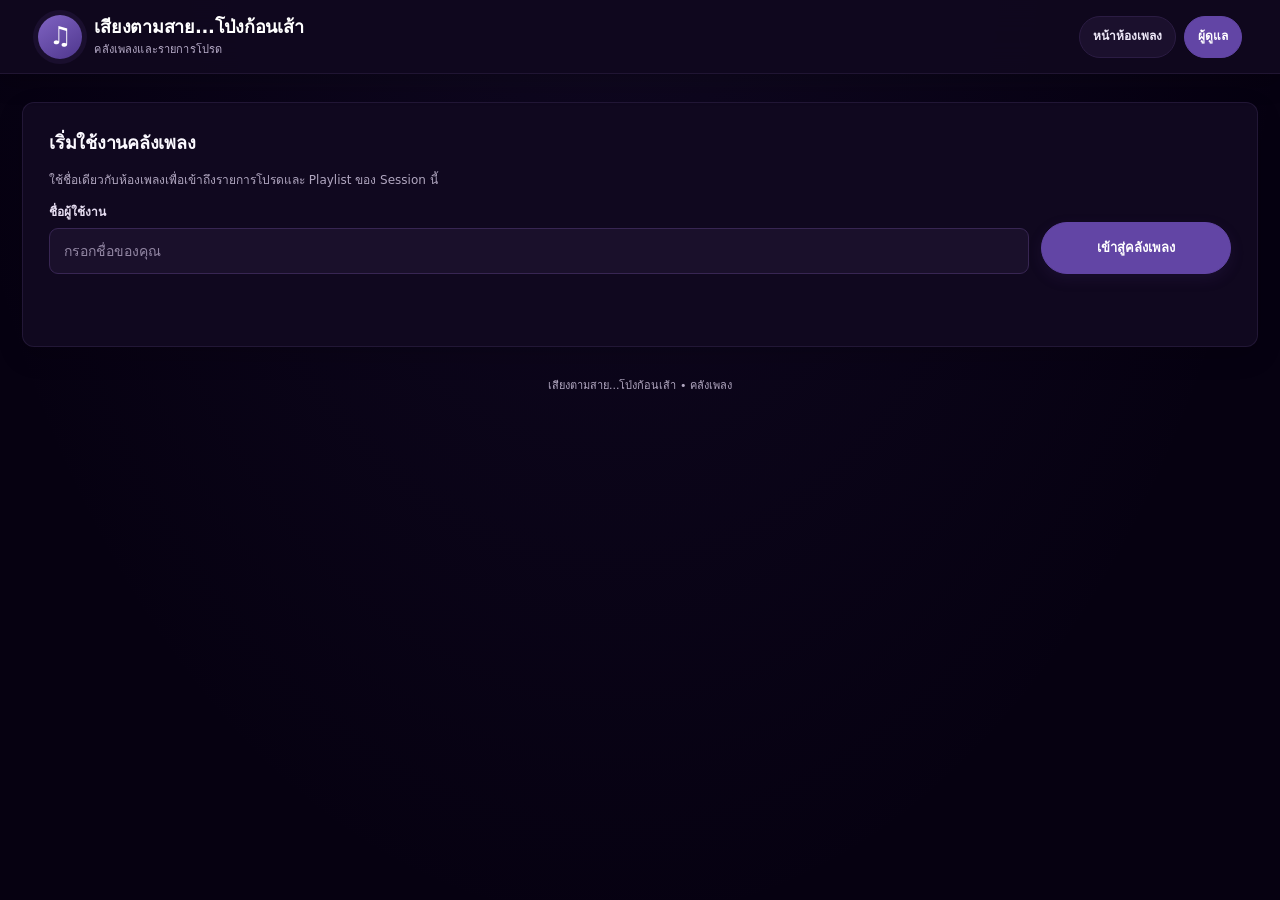
<file: library.html>
<!doctype html>
<html lang="th">
<head>
  <meta charset="utf-8">
  <meta name="viewport" content="width=device-width, initial-scale=1, viewport-fit=cover">
  <meta name="theme-color" content="#10081f">
  <meta name="referrer" content="strict-origin-when-cross-origin">
  <title>เสียงตามสาย...โป่งก้อนเส้า | คลังเพลง</title>
  <style>
    :root{color-scheme:light;font-family:system-ui,-apple-system,"Segoe UI",sans-serif;background:#f3f6fb;color:#182437}
    *{box-sizing:border-box}body{margin:0;background:#f3f6fb}header{background:#12243b;color:#fff;padding:17px max(4vw,18px);display:flex;justify-content:space-between;align-items:center;gap:12px;flex-wrap:wrap}h1{font-size:22px;margin:0}main{width:min(1120px,94vw);margin:22px auto 55px}.panel{background:white;border:1px solid #e0e7f0;border-radius:14px;padding:18px;margin:0 0 16px;box-shadow:0 6px 20px #1b31500b}.panel h2{font-size:18px;margin:0 0 13px}.muted{color:#68788e;font-size:13px}.status{min-height:22px;color:#1e598d;font-size:13px}.error{color:#b42332}.success{color:#157347}.hidden{display:none!important}.actions{display:flex;gap:8px;flex-wrap:wrap;align-items:center}.field{display:block;margin:10px 0;color:#46566b;font-size:13px}.field input,.field select{display:block;width:100%;margin-top:5px;padding:10px 11px;border:1px solid #ccd6e3;border-radius:8px;background:white;font:inherit;color:#182437}.toolbar{display:grid;grid-template-columns:1fr auto;gap:10px;align-items:end}.toolbar .field{margin:0}button,.linkbtn{display:inline-flex;align-items:center;justify-content:center;border:0;border-radius:8px;padding:9px 12px;font:600 13px system-ui;cursor:pointer;background:#1d568d;color:white;text-decoration:none}button.secondary,.linkbtn.secondary{background:#e8eef6;color:#27425f}button.danger{background:#a93442;color:white}button:disabled{opacity:.5;cursor:not-allowed}.two{display:grid;grid-template-columns:1fr 1fr;gap:16px}.track-list{display:grid;gap:9px}.track{display:flex;align-items:center;gap:11px;padding:10px;border:1px solid #e5ebf3;border-radius:10px;min-width:0}.track img{width:104px;aspect-ratio:16/9;object-fit:cover;border-radius:7px;background:#e8eef6;flex:none}.track-main{min-width:0;flex:1}.track-title{font-size:14px;font-weight:650;overflow-wrap:anywhere}.track-meta{font-size:12px;color:#718198;margin-top:3px}.track-actions{display:flex;gap:6px;flex-wrap:wrap;margin-top:7px}.track-actions button{padding:7px 9px;font-size:12px}.empty{padding:17px;text-align:center;color:#718198;border:1px dashed #d4deea;border-radius:10px}.playlist-row{display:flex;justify-content:space-between;align-items:center;gap:8px;padding:10px;border:1px solid #e5ebf3;border-radius:9px;margin:8px 0}.playlist-name{font-weight:650;min-width:0;overflow-wrap:anywhere}.playlist-actions{display:flex;gap:5px;flex-wrap:wrap}.playlist-actions button{padding:7px 9px;font-size:12px}.tag{display:inline-block;border-radius:20px;padding:3px 8px;background:#eaf1f9;color:#315a84;font-size:11px}.footer{text-align:center;color:#8390a2;font-size:12px;margin:24px 0}.notice{background:#fff8e8;border:1px solid #f2dfb4;color:#8a5a12;padding:10px;border-radius:8px;font-size:12px;margin-top:10px}
    @media(max-width:760px){.two{grid-template-columns:1fr}.toolbar{grid-template-columns:1fr}.track{align-items:flex-start;flex-wrap:wrap}.track img{width:90px}.track-main{min-width:calc(100% - 110px)}.track-actions{width:100%}.panel{padding:14px}}
  </style>
  <link rel="stylesheet" href="assets/modern-blue.css">
  <link rel="stylesheet" href="assets/spotify-inspired.css">
  <link rel="stylesheet" href="assets/easy-request-ui.css">
  <link rel="stylesheet" href="assets/tipmydj-purple.css?v=20261104">
  <link rel="stylesheet" href="assets/mobile-ux.css?v=20261112">
</head>
<body>
    <header class="site-header">
    <a class="brand-lockup" href="./index.html?room=one" aria-label="เสียงตามสาย โป่งก้อนเส้า">
      <span class="brand-mark" aria-hidden="true">♫</span>
      <span class="brand-copy"><strong>เสียงตามสาย...โป่งก้อนเส้า</strong><small>คลังเพลงและรายการโปรด</small></span>
    </a>
    <nav class="header-nav" aria-label="เมนูหลัก">
      <a class="nav-link" href="./index.html?room=one">หน้าห้องเพลง</a>
      <a class="nav-link nav-link-primary" href="./admin.html?room=one">ผู้ดูแล</a>
    </nav>
  </header>
  <main class="page-main">
    <section id="session-panel" class="panel">
      <h2>เริ่มใช้งานคลังเพลง</h2>
      <p class="muted">ใช้ชื่อเดียวกับห้องเพลงเพื่อเข้าถึงรายการโปรดและ Playlist ของ Session นี้</p>
      <form id="session-form" class="toolbar">
        <label class="field">ชื่อผู้ใช้งาน<input id="display-name" maxlength="80" required placeholder="กรอกชื่อของคุณ"></label>
        <button id="start-session" type="submit">เข้าสู่คลังเพลง</button>
      </form>
      <p id="session-status" class="status" role="status"></p>
    </section>

    <section id="library-panel" class="hidden">
      <section class="panel">
        <div class="toolbar">
          <div><h2 style="margin-bottom:3px">คลังเพลงของฉัน</h2><span id="session-label" class="muted"></span></div>
          <div class="actions"><button id="reload-btn" class="secondary">รีเฟรช</button><button id="new-session-btn" class="secondary">เปลี่ยน Session</button></div>
        </div>
        <p id="status" class="status" role="status"></p>
      </section>

      <section class="panel">
        <h2>ค้นหาเพลงเพื่อบันทึก</h2>
        <form id="search-form" class="toolbar">
          <label class="field">ชื่อเพลงหรือศิลปิน<input id="query" minlength="2" required placeholder="เช่น เพลงรัก ศิลปิน"></label>
          <button id="search-btn" type="submit">ค้นหา YouTube</button>
        </form>
        <div id="search-results" class="track-list" style="margin-top:12px"></div>
      </section>

      <div class="two">
        <section class="panel">
          <h2>รายการโปรด <span id="favorite-count" class="tag">0 เพลง</span></h2>
          <div id="favorites-list" class="track-list"><div class="empty">ยังไม่มีเพลงโปรด</div></div>
        </section>
        <section class="panel">
          <h2>สร้าง Playlist ส่วนตัว</h2>
          <form id="create-playlist-form" class="toolbar">
            <label class="field">ชื่อ Playlist<input id="playlist-name" maxlength="60" required placeholder="เช่น เพลงฟังตอนทำงาน"></label>
            <button id="create-playlist-btn" type="submit">สร้าง Playlist</button>
          </form>
          <p class="muted">สร้างได้สูงสุด 30 Playlist ต่อ Session และเพิ่มเพลงได้สูงสุด 100 เพลงต่อ Playlist</p>
          <div id="playlists-list"><div class="empty">ยังไม่มี Playlist</div></div>
        </section>
      </div>

      <section class="panel">
        <h2 id="selected-playlist-title">เพลงใน Playlist</h2>
        <div id="playlist-tracks" class="track-list"><div class="empty">เลือก Playlist เพื่อดูรายการเพลง</div></div>
      </section>

      <section class="panel">
        <div class="toolbar"><div><h2 style="margin-bottom:3px">เพลงประจำห้อง</h2><span class="muted">รายการเพลงกลางที่ผู้ดูแลคัดเลือกไว้ ทุกคนสามารถเพิ่มเพลงเหล่านี้เข้าคิวได้</span></div><span class="tag">Shared</span></div>
        <div id="room-songs" class="track-list" style="margin-top:12px"><div class="empty">กำลังโหลด…</div></div>
      </section>
      <p class="notice">รายการโปรดและ Playlist ส่วนตัวผูกกับ Session ของเบราว์เซอร์ ไม่ใช่บัญชีผู้ใช้ถาวร หากเปลี่ยนเบราว์เซอร์ ล้างข้อมูลเว็บไซต์ หรือ Session หมดอายุ/ถูกเพิกถอน อาจไม่สามารถเข้าถึงรายการเดิมได้</p>
    </section>
    <p class="footer">เสียงตามสาย...โป่งก้อนเส้า • คลังเพลง</p>
  </main>

  <script type="module">
    import { SUPABASE_URL, SUPABASE_PUBLISHABLE_KEY } from "./assets/config.js";

    const $ = (id) => document.getElementById(id);
    const ROOM_SLUG = "one";
    const TOKEN_KEY = `ymq_session_token_${ROOM_SLUG}`;
    const EXPIRY_KEY = `ymq_session_expiry_${ROOM_SLUG}`;
    const ready = typeof SUPABASE_URL === "string" && SUPABASE_URL.startsWith("https://") &&
      typeof SUPABASE_PUBLISHABLE_KEY === "string" && SUPABASE_PUBLISHABLE_KEY.startsWith("sb_publishable_");
    let token = localStorage.getItem(TOKEN_KEY) || (ROOM_SLUG === "one" ? localStorage.getItem("ymq_session_token") : "");
    let selectedPlaylistId = "";
    let selectedPlaylistName = "";
    let sessionExpiryTimer = null;
    let sessionExpiryValue = "";
    const storedExpiry = Number(localStorage.getItem(EXPIRY_KEY) || 0);
    if (token && storedExpiry && storedExpiry <= Date.now()) {
      localStorage.removeItem(TOKEN_KEY); localStorage.removeItem(EXPIRY_KEY);
      if (ROOM_SLUG === "one") localStorage.removeItem("ymq_session_token");
      token = "";
    }

    const setStatus = (message, kind = "") => { $("status").textContent = message || ""; $("status").className = `status ${kind}`; };
    function clearUserSession(message = "Session ประจำวันหมดอายุ กรุณาเริ่มใช้งานใหม่") {
      if (sessionExpiryTimer) clearTimeout(sessionExpiryTimer);
      sessionExpiryTimer = null; sessionExpiryValue = "";
      localStorage.removeItem(TOKEN_KEY); localStorage.removeItem(EXPIRY_KEY);
      if (ROOM_SLUG === "one") localStorage.removeItem("ymq_session_token");
      token = ""; selectedPlaylistId = ""; selectedPlaylistName = "";
      showSession(message);
    }

    function scheduleSessionExpiry(value) {
      const expiresAt = Date.parse(value || "");
      if (!Number.isFinite(expiresAt)) return;
      if (sessionExpiryValue === value && sessionExpiryTimer) return;
      sessionExpiryValue = value;
      if (sessionExpiryTimer) clearTimeout(sessionExpiryTimer);
      localStorage.setItem(EXPIRY_KEY, String(expiresAt));
      const expire = () => {
        const remaining = expiresAt - Date.now();
        if (remaining > 0) { sessionExpiryTimer = setTimeout(expire, Math.min(remaining, 2147483647)); return; }
        clearUserSession();
      };
      expire();
    }

    const api = async (action, data = {}) => {
      if (!ready) throw new Error("กรุณาตั้งค่า assets/config.js ให้ถูกต้อง");
      const response = await fetch(`${SUPABASE_URL}/functions/v1/music-api`, {
        method: "POST",
        headers: { "Content-Type":"application/json", "apikey":SUPABASE_PUBLISHABLE_KEY, ...(token ? {"x-session-token":token} : {}) },
        body: JSON.stringify({ action, room_slug: ROOM_SLUG, ...data }),
      });
      const result = await response.json();
      if (!response.ok || !result.ok) {
        const message = result.error || `HTTP ${response.status}`;
        if (token && /Session หมดอายุ|กรุณาเริ่มใช้งานด้วยชื่อผู้ส่ง/.test(message)) clearUserSession(message);
        throw new Error(message);
      }
      if (result.expires_at) scheduleSessionExpiry(result.expires_at);
      if (result.session_expires_at) scheduleSessionExpiry(result.session_expires_at);
      return result;
    };
    const node = (tag, cls, text) => { const el=document.createElement(tag); if(cls) el.className=cls; if(text!==undefined) el.textContent=text; return el; };

    function showSession(message = "") {
      $("library-panel").classList.add("hidden");
      $("session-panel").classList.remove("hidden");
      $("session-status").textContent = message;
      $("session-status").className = `status ${message ? "error" : ""}`;
    }

    function renderTrack(root, song, actions) {
      const card = node("article", "track");
      if (song.thumbnail) { const image=node("img"); image.src=song.thumbnail; image.alt=""; image.loading="lazy"; card.append(image); }
      const main=node("div","track-main");
      main.append(node("div","track-title",song.title || "ไม่ทราบชื่อเพลง"));
      main.append(node("div","track-meta",song.channel_title || ""));
      const buttons=node("div","track-actions");
      for (const item of actions) {
        const button=node("button",item.kind || "secondary",item.label);
        button.dataset.action=item.action;
        if (item.value) button.dataset.value=item.value;
        if (item.extra) for (const [key,value] of Object.entries(item.extra)) button.dataset[key]=value;
        buttons.append(button);
      }
      main.append(buttons); card.append(main); root.append(card);
    }

    function renderFavorites(rows) {
      const root=$("favorites-list"); root.replaceChildren();
      $("favorite-count").textContent=`${rows.length.toLocaleString("th-TH")} เพลง`;
      if (!rows.length) { root.append(node("div","empty","ยังไม่มีเพลงโปรด")); return; }
      for (const song of rows) renderTrack(root,song,[
        {label:"เพิ่มเข้าคิว",action:"queue",value:song.video_id},
        {label:"นำออกจากรายการโปรด",action:"favorite-remove",value:song.video_id,kind:"danger"},
      ]);
    }

    function renderPlaylists(rows) {
      const root=$("playlists-list"); root.replaceChildren();
      if (!rows.length) { root.append(node("div","empty","ยังไม่มี Playlist")); return; }
      for (const playlist of rows) {
        const row=node("div","playlist-row");
        row.append(node("div","playlist-name",playlist.name));
        const controls=node("div","playlist-actions");
        const open=node("button","secondary","เปิด"); open.dataset.action="playlist-open"; open.dataset.value=playlist.id;
        const rename=node("button","secondary","เปลี่ยนชื่อ"); rename.dataset.action="playlist-rename"; rename.dataset.value=playlist.id; rename.dataset.name=playlist.name;
        const remove=node("button","danger","ลบ"); remove.dataset.action="playlist-delete"; remove.dataset.value=playlist.id; remove.dataset.name=playlist.name;
        controls.append(open,rename,remove); row.append(controls); root.append(row);
      }
    }

    function renderRoomSongs(rows) {
      const root=$("room-songs"); root.replaceChildren();
      if (!rows.length) { root.append(node("div","empty","ผู้ดูแลยังไม่ได้เพิ่มเพลงประจำห้อง")); return; }
      for (const song of rows) renderTrack(root,song,[{label:"เพิ่มเข้าคิว",action:"queue",value:song.video_id}]);
    }

    function renderPlaylistTracks(rows) {
      const root=$("playlist-tracks"); root.replaceChildren();
      if (!rows.length) { root.append(node("div","empty","Playlist นี้ยังไม่มีเพลง")); return; }
      for (const song of rows) renderTrack(root,song,[
        {label:"เพิ่มเข้าคิว",action:"queue",value:song.video_id},
        {label:"นำออก",action:"playlist-track-remove",value:song.id,kind:"danger",extra:{playlistId:selectedPlaylistId}},
      ]);
    }

    async function loadLibrary() {
      try {
        setStatus("กำลังโหลดคลังเพลง…");
        const data=await api("libraryGet");
        $("session-panel").classList.add("hidden"); $("library-panel").classList.remove("hidden");
        $("session-label").textContent=`Session: ${data.display_name}`;
        renderFavorites(data.favorites || []);
        renderPlaylists(data.playlists || []);
        renderRoomSongs(data.room_playlist?.songs || []);
        if (!selectedPlaylistId && (data.playlists || []).length) {
          selectedPlaylistId=data.playlists[0].id; selectedPlaylistName=data.playlists[0].name;
          await openPlaylist(selectedPlaylistId,selectedPlaylistName);
        } else if (selectedPlaylistId && (data.playlists || []).some(p=>p.id===selectedPlaylistId)) {
          const p=data.playlists.find(p=>p.id===selectedPlaylistId); selectedPlaylistName=p.name;
          await openPlaylist(selectedPlaylistId,selectedPlaylistName);
        } else {
          selectedPlaylistId=""; selectedPlaylistName="";
          $("selected-playlist-title").textContent="เพลงใน Playlist";
          $("playlist-tracks").replaceChildren(node("div","empty","เลือก Playlist เพื่อดูรายการเพลง"));
        }
        setStatus("โหลดคลังเพลงเรียบร้อย", "success");
      } catch (error) {
        if (/Session หมดอายุ|เริ่มใช้งานด้วยชื่อผู้ส่ง/.test(error.message)) {
          clearUserSession("Session หมดอายุ กรุณาเริ่มใช้งานใหม่");
        } else setStatus(error.message,"error");
      }
    }

    async function openPlaylist(id,name) {
      const result=await api("libraryGetPlaylist",{playlist_id:id});
      selectedPlaylistId=id; selectedPlaylistName=result.playlist.name || name;
      $("selected-playlist-title").textContent=`${selectedPlaylistName} • ${result.songs.length} เพลง`;
      renderPlaylistTracks(result.songs || []);
    }

    function renderSearch(rows) {
      const root=$("search-results"); root.replaceChildren();
      if (!rows.length) { root.append(node("div","empty","ไม่พบเพลงที่ค้นหา")); return; }
      for (const song of rows) renderTrack(root,song,[
        {label:"เพิ่มเข้าคิว",action:"queue",value:song.video_id},
        {label:"บันทึกรายการโปรด",action:"favorite-add",value:song.video_id},
        {label:"เพิ่มใน Playlist ที่เลือก",action:"playlist-add",value:song.video_id},
      ]);
    }

    $("session-form").addEventListener("submit",async event=>{
      event.preventDefault();
      const button=$("start-session"); button.disabled=true;
      try {
        const result=await api("createSession",{display_name:$("display-name").value.trim()});
        token=result.session_token; localStorage.setItem(TOKEN_KEY,token); if(ROOM_SLUG === "one") localStorage.setItem("ymq_session_token",token); selectedPlaylistId="";
        await loadLibrary();
      } catch(error) { $("session-status").textContent=error.message; $("session-status").className="status error"; }
      finally { button.disabled=false; }
    });

    $("search-form").addEventListener("submit",async event=>{
      event.preventDefault(); const button=$("search-btn"); button.disabled=true;
      try { setStatus("กำลังค้นหา YouTube…"); const result=await api("searchSongs",{query:$("query").value.trim()}); renderSearch(result.items || []); setStatus(`พบ ${result.items?.length || 0} เพลง`,"success"); }
      catch(error) { setStatus(error.message,"error"); }
      finally { button.disabled=false; }
    });

    $("create-playlist-form").addEventListener("submit",async event=>{
      event.preventDefault(); const button=$("create-playlist-btn"); button.disabled=true;
      try { const result=await api("playlistCreate",{name:$("playlist-name").value.trim()}); $("playlist-name").value=""; selectedPlaylistId=result.playlist.id; selectedPlaylistName=result.playlist.name; await loadLibrary(); setStatus("สร้าง Playlist แล้ว","success"); }
      catch(error) { setStatus(error.message,"error"); }
      finally { button.disabled=false; }
    });

    document.addEventListener("click",async event=>{
      const button=event.target.closest("button[data-action]"); if(!button) return;
      const action=button.dataset.action; const value=button.dataset.value; button.disabled=true;
      try {
        if(action==="queue") {
          await api("addToQueue",{video_id:value}); setStatus("เพิ่มเพลงเข้าคิวแล้ว","success");
        } else if(action==="favorite-add") {
          await api("favoriteAdd",{video_id:value}); await loadLibrary(); setStatus("บันทึกเพลงโปรดแล้ว","success");
        } else if(action==="favorite-remove") {
          await api("favoriteRemove",{video_id:value}); await loadLibrary(); setStatus("นำเพลงออกจากรายการโปรดแล้ว","success");
        } else if(action==="playlist-add") {
          if(!selectedPlaylistId) throw new Error("กรุณาสร้างและเลือก Playlist ก่อน");
          await api("playlistAddSong",{playlist_id:selectedPlaylistId,video_id:value}); await loadLibrary(); setStatus("เพิ่มเพลงใน Playlist แล้ว","success");
        } else if(action==="playlist-open") {
          const p=(await api("libraryGet")).playlists.find(item=>item.id===value);
          if(!p) throw new Error("ไม่พบ Playlist"); await openPlaylist(value,p.name); setStatus(`เปิด ${p.name} แล้ว`,`success`);
        } else if(action==="playlist-rename") {
          const name=prompt("ชื่อ Playlist ใหม่",button.dataset.name || "");
          if(name===null) return; await api("playlistRename",{playlist_id:value,name}); await loadLibrary(); setStatus("เปลี่ยนชื่อ Playlist แล้ว","success");
        } else if(action==="playlist-delete") {
          if(!confirm(`ยืนยันลบ Playlist “${button.dataset.name}” และเพลงภายในทั้งหมด?`)) return;
          await api("playlistDelete",{playlist_id:value}); if(selectedPlaylistId===value) selectedPlaylistId=""; await loadLibrary(); setStatus("ลบ Playlist แล้ว","success");
        } else if(action==="playlist-track-remove") {
          await api("playlistRemoveSong",{playlist_id:button.dataset.playlistId,playlist_song_id:value}); await loadLibrary(); setStatus("นำเพลงออกจาก Playlist แล้ว","success");
        }
      } catch(error) { setStatus(error.message,"error"); }
      finally { button.disabled=false; }
    });

    $("reload-btn").addEventListener("click",loadLibrary);
    $("new-session-btn").addEventListener("click",()=>{ clearUserSession("กรอกชื่อเพื่อเริ่ม Session ใหม่"); });

    if(!ready) showSession("กรุณาตั้งค่า assets/config.js ก่อนใช้งาน");
    else if(token) await loadLibrary();
  </script>
  <script type="module" src="./assets/room-theme.js"></script>
</body>
</html>
</file>
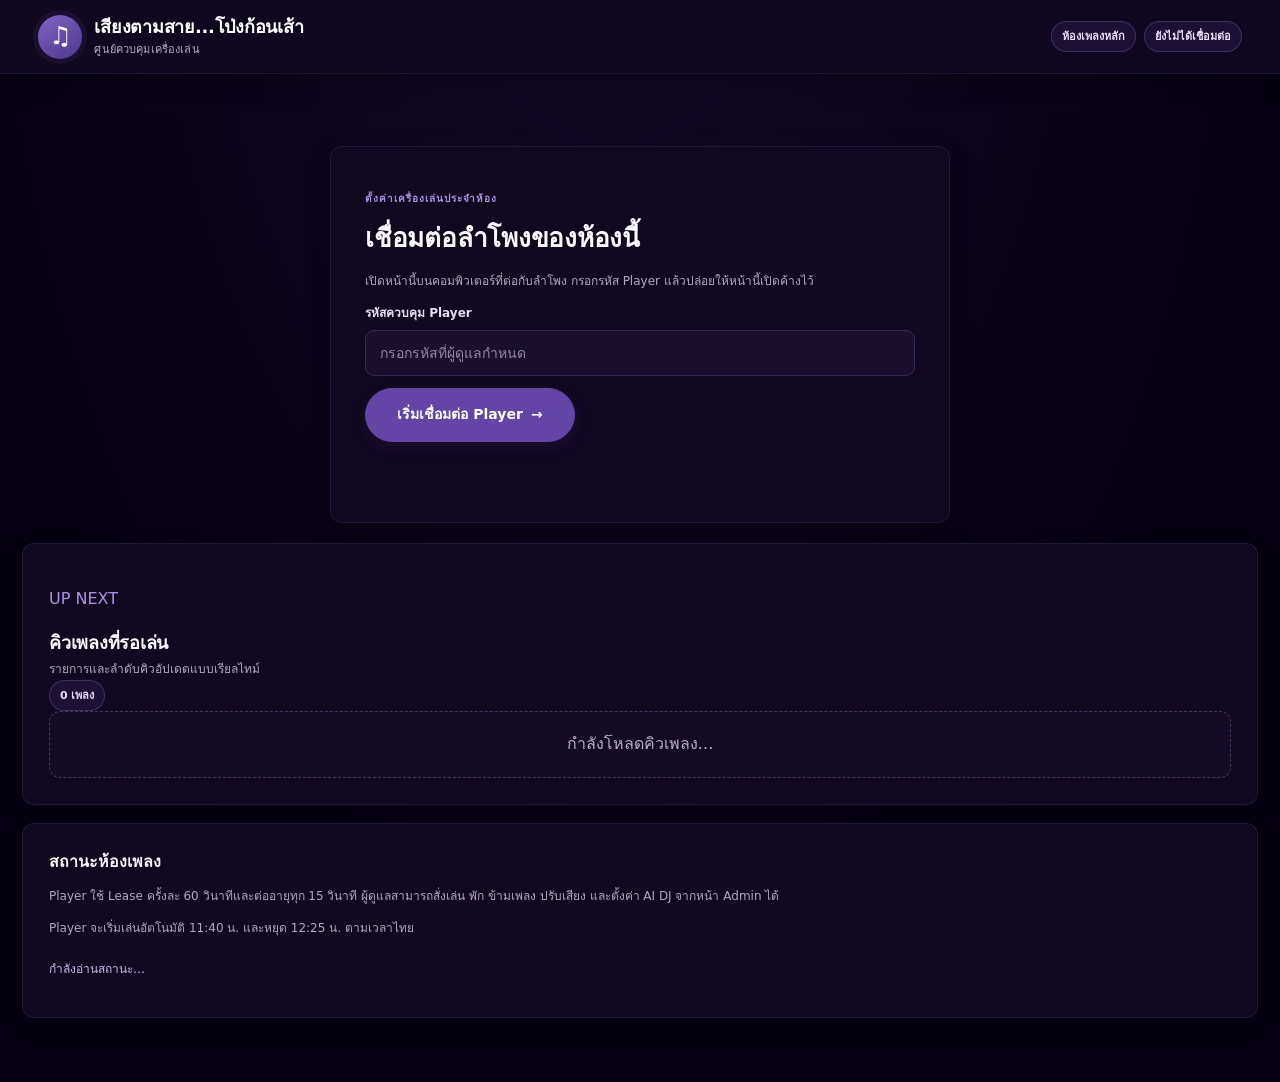
<file: player.html>
<!doctype html>
<html lang="th">
<head>
  <meta charset="utf-8">
  <meta name="viewport" content="width=device-width, initial-scale=1, viewport-fit=cover">
  <meta name="theme-color" content="#10081f">
  <meta name="referrer" content="strict-origin-when-cross-origin">
  <title>เสียงตามสาย...โป่งก้อนเส้า | เครื่องเล่นหลัก</title>
  <style>
    :root { color-scheme: dark; font-family: system-ui, -apple-system, "Segoe UI", sans-serif; background:#101827; color:#edf3fb; }
    * { box-sizing:border-box; }
    body { margin:0; min-height:100vh; background:linear-gradient(145deg,#0d1728,#172b43); }
    header { padding:20px 5vw; border-bottom:1px solid #31445c; display:flex; justify-content:space-between; gap:12px; align-items:center; }
    h1 { margin:0; font-size:clamp(21px,3vw,30px); }
    main { width:min(980px,92vw); margin:28px auto 50px; }
    .panel { background:#1b2a3d; border:1px solid #344b66; border-radius:16px; padding:20px; margin-bottom:18px; box-shadow:0 12px 30px #0003; }
    label { display:block; font-size:14px; color:#bdcce0; margin-bottom:8px; }
    input { width:100%; padding:13px 14px; border:1px solid #526a87; border-radius:9px; background:#101d2e; color:white; font-size:16px; margin:7px 0 12px; }
    button { border:0; border-radius:9px; padding:11px 16px; cursor:pointer; font-weight:650; font-size:15px; color:#102036; background:#9dc8ff; }
    button:hover { filter:brightness(1.08); }
    button:disabled { opacity:.45; cursor:not-allowed; }
    .secondary { background:#3a526f; color:#edf3fb; }
    .danger { background:#b94b55; color:white; }
    .muted { color:#a8b8cc; font-size:13px; }
    .status { color:#c6dcf6; padding:9px 0 0; min-height:32px; }
    .player-wrap { background:#05090f; border-radius:12px; overflow:hidden; aspect-ratio:16/9; width:100%; }
    #yt-player { width:100%; height:100%; }
    .song-title { font-size:20px; font-weight:700; margin:14px 0 5px; overflow-wrap:anywhere; }
    .song-sub { color:#b6c8dd; font-size:14px; }
    .controls { display:flex; flex-wrap:wrap; gap:9px; margin-top:16px; }
    .progress-row { display:flex; align-items:center; gap:12px; margin-top:14px; }
    progress { flex:1; height:9px; accent-color:#9dc8ff; }
    .pill { display:inline-block; padding:5px 10px; border-radius:99px; background:#2b405b; color:#c8daf0; font-size:12px; }
    .warning { color:#ffdb9b; }
    @media (max-width:600px) { header { align-items:flex-start; flex-direction:column; } .panel { padding:15px; } }
  </style>
  <link rel="stylesheet" href="assets/modern-blue.css">
  <link rel="stylesheet" href="assets/spotify-inspired.css">
  <link rel="stylesheet" href="assets/easy-request-ui.css">
  <link rel="stylesheet" href="assets/tipmydj-purple.css?v=20261104">
  <link rel="stylesheet" href="assets/mobile-ux.css?v=20261112">
</head>
<body>
    <header class="site-header">
    <a class="brand-lockup" href="./index.html?room=one" aria-label="เสียงตามสาย โป่งก้อนเส้า">
      <span class="brand-mark" aria-hidden="true">♫</span>
      <span class="brand-copy"><strong>เสียงตามสาย...โป่งก้อนเส้า</strong><small>ศูนย์ควบคุมเครื่องเล่น</small></span>
    </a>
    <nav class="header-nav" aria-label="เมนูหลัก">
      <span id="room-label" class="connection-pill">ห้องเพลงหลัก</span>
      <span id="connection" class="connection-pill">ยังไม่ได้เชื่อมต่อ</span>
    </nav>
  </header>
  <main class="page-main">
    <section class="panel" id="connect-panel">
      <p class="eyebrow">ตั้งค่าเครื่องเล่นประจำห้อง</p>
      <h2>เชื่อมต่อลำโพงของห้องนี้</h2>
      <p class="muted">เปิดหน้านี้บนคอมพิวเตอร์ที่ต่อกับลำโพง กรอกรหัส Player แล้วปล่อยให้หน้านี้เปิดค้างไว้</p>
      <label for="player-code">รหัสควบคุม Player</label>
      <input id="player-code" type="password" autocomplete="current-password" placeholder="กรอกรหัสที่ผู้ดูแลกำหนด">
      <button id="connect-btn" class="player-connect-button">เริ่มเชื่อมต่อ Player <span aria-hidden="true">→</span></button>
      <p id="connect-status" class="status" role="status"></p>
    </section>

    <section class="panel" id="play-panel" hidden>
      <div class="player-wrap"><div id="yt-player"></div></div>
      <div class="song-title" id="song-title">กำลังตรวจสอบคิวเพลง…</div>
      <div class="song-sub" id="song-sub">—</div>
      <div class="progress-row">
        <span id="elapsed">0:00</span>
        <progress id="progress" value="0" max="100"></progress>
        <span id="duration">0:00</span>
      </div>
      <div class="controls">
        <button id="play-btn" disabled>เริ่มเล่นเพลง</button>
        <button id="pause-btn" class="secondary" disabled>พักเพลง</button>
        <button id="skip-btn" class="secondary" disabled>ข้ามเพลง</button>
        <button id="refresh-btn" class="secondary">ตรวจคิวอีกครั้ง</button>
        <button id="release-btn" class="danger">ปลดการควบคุม</button>
      </div>
      <p id="player-status" class="status" role="status"></p>
      <label class="muted" style="display:flex;align-items:center;gap:9px;margin:8px 0 0">
        <input id="ai-dj-enabled" type="checkbox" checked style="width:auto;margin:0"> เปิด AI DJ ประกาศชื่อเพลงและข้อความฝากเพลง
      </label>
      <p class="muted">AI DJ ใช้เสียง Online TTS ของ Microsoft Edge โดยเลือกเสียงผู้หญิงภาษาไทย Premwadee ก่อน และประกาศซ้อนกับเสียงเพลง พร้อมลดเสียงเพลงชั่วคราวระหว่างประกาศ ไม่ต้องสมัคร Azure ไม่ต้องใช้บัตรเครดิตหรือ API Key แนะนำให้เปิดหน้า Player ด้วย Microsoft Edge และเชื่อมต่ออินเทอร์เน็ต</p>
      <p class="muted">หมายเหตุ: เมื่อเชื่อมต่อเครื่องเล่นแล้ว หากเพลงไม่เริ่ม ให้กด “เริ่มเล่นเพลง” หรือปุ่มเล่นบน YouTube Player หนึ่งครั้ง</p>
    </section>

    <section class="panel" id="player-queue-panel">
      <div class="section-head"><div><p class="eyebrow">UP NEXT</p><h2 style="margin:0">คิวเพลงที่รอเล่น</h2><p class="muted" style="margin:4px 0 0">รายการและลำดับคิวอัปเดตแบบเรียลไทม์</p></div><span class="connection-pill" id="player-queue-count">0 เพลง</span></div>
      <div id="player-queue-list" class="list" aria-live="polite"><div class="empty">กำลังโหลดคิวเพลง…</div></div>
    </section>

    <section class="panel">
      <strong>สถานะห้องเพลง</strong>
      <p class="muted">Player ใช้ Lease ครั้งละ 60 วินาทีและต่ออายุทุก 15 วินาที ผู้ดูแลสามารถสั่งเล่น พัก ข้ามเพลง ปรับเสียง และตั้งค่า AI DJ จากหน้า Admin ได้</p>
      <p class="muted">Player จะเริ่มเล่นอัตโนมัติ 11:40 น. และหยุด 12:25 น. ตามเวลาไทย</p>
      <p id="public-status" class="status">กำลังอ่านสถานะ…</p>
    </section>
  </main>

  <script type="module">
    import { createClient } from "https://esm.sh/@supabase/supabase-js@2";
    import { SUPABASE_URL, SUPABASE_PUBLISHABLE_KEY } from "./assets/config.js";

    const $ = (id) => document.getElementById(id);
    const ROOM_SLUG = "one";
    const DEVICE_KEY = `ymq_player_device_id_${ROOM_SLUG}`;
    const PLAYER_SESSION_KEY = `ymq_player_session_${ROOM_SLUG}`;
    const getDeviceId = () => {
      let value = localStorage.getItem(DEVICE_KEY);
      if (!value) {
        value = crypto.randomUUID();
        localStorage.setItem(DEVICE_KEY, value);
      }
      return value;
    };

    const deviceId = getDeviceId();
    $("room-label").textContent = `ห้อง: ${ROOM_SLUG}`;
    let leaseToken = "";
    let player = null;
    let realtimeClient = null;
    let realtimeChannel = null;
    let roomId = "";
    let playerControl = { volume: 50, ai_dj_enabled: true, auto_next: true };
    let scheduleConfig = { enabled: true, start_time: "11:40:00", stop_time: "12:25:00", timezone: "Asia/Bangkok" };
    let lastScheduleBlocked = null;
    let queueRefreshTimer = null;
    let autoStartPending = false;
    let schedulePaused = false;
    const handledRemoteCommandIds = new Set();
    let playerReady = false;
    let prepared = null;
    let currentSong = null;
    let advancing = false;
    let connected = false;
    let heartbeatTimer = null;
    let progressTimer = null;
    let idlePollTimer = null;
    let remotePollTimer = null;
    let playbackAutoplayBlocked = false;
    const processingRemoteCommandIds = new Set();
    let announcingSongId = "";
    let pendingAnnouncementSongId = "";
    let djRestoreVolume = null;
    let configuredVolume = 50;
    let autoNextEnabled = true;
    const announcedSongIds = new Set();
    const AI_DJ_KEY = `ymq_ai_dj_enabled_${ROOM_SLUG}`;
    const aiDjToggle = $("ai-dj-enabled");
    aiDjToggle.checked = localStorage.getItem(AI_DJ_KEY) !== "false";

    function setAiDjEnabled(enabled, persist = true) {
      aiDjToggle.checked = Boolean(enabled);
      if (persist) localStorage.setItem(AI_DJ_KEY, String(aiDjToggle.checked));
      if (!aiDjToggle.checked) {
        cancelDjSpeech();
        pendingAnnouncementSongId = "";
      }
    }

    aiDjToggle.addEventListener("change", () => setAiDjEnabled(aiDjToggle.checked));

    function setConfiguredVolume(value) {
      configuredVolume = Math.max(0, Math.min(100, Math.round(Number(value) || 0)));
      playerControl.volume = configuredVolume;
      if (djRestoreVolume !== null) djRestoreVolume = configuredVolume;
      if (playerReady && player?.setVolume) {
        const output = announcingSongId ? Math.min(configuredVolume, 28) : configuredVolume;
        try { player.setVolume(output); } catch (_) { /* Player may be unavailable during teardown. */ }
      }
    }

    function applyPlayerControl(settings = {}) {
      if (settings.volume !== undefined) setConfiguredVolume(settings.volume);
      if (typeof settings.ai_dj_enabled === "boolean") {
        playerControl.ai_dj_enabled = settings.ai_dj_enabled;
        setAiDjEnabled(settings.ai_dj_enabled);
      }
      if (typeof settings.auto_next === "boolean") {
        autoNextEnabled = settings.auto_next;
        playerControl.auto_next = autoNextEnabled;
      }
      if (playerReady && player?.setVolume) setConfiguredVolume(configuredVolume);
    }

    function setScheduleConfig(value = {}) {
      const wasBlocked = lastScheduleBlocked === null ? isScheduleBlockedLocal() : lastScheduleBlocked;
      scheduleConfig = {
        enabled: value.enabled !== false,
        start_time: String(value.start_time || "11:40:00").slice(0, 5),
        stop_time: String(value.stop_time || "12:25:00").slice(0, 5),
        timezone: "Asia/Bangkok",
      };
      const blockedNow = isScheduleBlockedLocal();
      lastScheduleBlocked = blockedNow;
      if (blockedNow) {
        enforcePlaybackSchedule();
      } else {
        if (schedulePaused || wasBlocked) {
          schedulePaused = false;
          if (connected && playerReady) maybeAutoStart();
        }
      }
    }

    function isScheduleBlockedLocal() {
      if (!scheduleConfig.enabled) return false;
      const parts = new Intl.DateTimeFormat("en-GB", {
        timeZone: "Asia/Bangkok", hour: "2-digit", minute: "2-digit", hourCycle: "h23",
      }).formatToParts(new Date());
      const hour = parts.find((part) => part.type === "hour")?.value || "00";
      const minute = parts.find((part) => part.type === "minute")?.value || "00";
      const current = `${hour}:${minute}`;
      return current < scheduleConfig.start_time || current >= scheduleConfig.stop_time;
    }

    function enforcePlaybackSchedule(force = false) {
      if (!connected) return;
      const blocked = force || isScheduleBlockedLocal();
      if (!blocked) {
        if (schedulePaused) {
          schedulePaused = false;
          // Keep manual start/queue-check available after midnight even if no song was active.
          $("play-btn").disabled = false;
          if (currentSong || prepared?.song) showStatus("พ้นช่วงเวลาหยุดเล่นแล้ว สามารถสั่งเล่นต่อจาก Admin ได้");
          else showStatus("พ้นช่วงเวลาหยุดเล่นแล้ว สามารถเริ่มเล่นหรือเช็กคิวได้");
        }
        return;
      }

      const newlyPaused = !schedulePaused;
      schedulePaused = true;
      if (newlyPaused) {
        cancelDjSpeech();
        pendingAnnouncementSongId = "";
      }
      if (playerReady && currentSong && (newlyPaused || force)) {
        try { player.pauseVideo(); } catch (_) { /* YouTube player may still be buffering. */ }
        // A force pause can come from a heartbeat response that already updated
        // the server. Do not send another heartbeat and create a request loop.
        if (newlyPaused && !force) heartbeat("PAUSED");
      }
      const now = new Intl.DateTimeFormat("th-TH", { timeZone: "Asia/Bangkok", hour: "2-digit", minute: "2-digit", hourCycle: "h23" }).format(new Date());
      showStatus(now < scheduleConfig.start_time ? `รอเวลาเริ่มเล่น ${scheduleConfig.start_time} น.` : `หยุดเล่นตามตารางเวลา ${scheduleConfig.stop_time} น.`);
      $("play-btn").disabled = true;
    }

    const setConnection = (message) => { $("connection").textContent = message; };
    const showStatus = (message) => { $("player-status").textContent = message || ""; };
    const fmt = (seconds) => {
      const n = Math.max(0, Math.floor(Number(seconds) || 0));
      return `${Math.floor(n / 60)}:${String(n % 60).padStart(2, "0")}`;
    };

    async function api(action, data = {}) {
      if (!SUPABASE_URL.startsWith("https://") || !SUPABASE_PUBLISHABLE_KEY.startsWith("sb_publishable_")) {
        throw new Error("กรุณาตรวจสอบ assets/config.js");
      }
      const response = await fetch(`${SUPABASE_URL}/functions/v1/music-api`, {
        method: "POST",
        headers: { "Content-Type": "application/json", "apikey": SUPABASE_PUBLISHABLE_KEY },
        body: JSON.stringify({ action, room_slug: ROOM_SLUG, ...data }),
      });
      const result = await response.json();
      if (!response.ok || !result.ok) throw new Error(result.error || `HTTP ${response.status}`);
      return result;
    }

    function loadYouTubeAPI() {
      return new Promise((resolve, reject) => {
        if (window.YT && window.YT.Player) return resolve();
        const previous = window.onYouTubeIframeAPIReady;
        window.onYouTubeIframeAPIReady = () => {
          if (typeof previous === "function") previous();
          resolve();
        };
        const script = document.createElement("script");
        script.src = "https://www.youtube.com/iframe_api";
        script.onerror = () => reject(new Error("โหลด YouTube Player API ไม่สำเร็จ"));
        document.head.append(script);
      });
    }

    function initYouTubePlayer() {
      return new Promise((resolve) => {
        player = new YT.Player("yt-player", {
          width: "100%",
          height: "100%",
          playerVars: { autoplay: 0, controls: 1, playsinline: 1, rel: 0, enablejsapi: 1 },
          events: {
            onReady: (event) => {
              playerReady = true;
              try { player.setVolume(configuredVolume); } catch (_) { /* Apply again on the next control update if not ready. */ }
              resolve(event.target);
              // Claiming a song with prepareNext(false) here left currentSong set
              // without starting playback; maybeAutoStart then skipped the song.
              // Use one path that both claims and starts when the schedule is open.
              maybeAutoStart();
            },
            onStateChange: handlePlayerState,
            onError: () => {
              showStatus("YouTube ไม่สามารถเล่นวิดีโอนี้ได้ กำลังข้ามไปเพลงถัดไป…");
              finishAndContinue("ERROR", true);
            },
            onAutoplayBlocked: () => {
              playbackAutoplayBlocked = true;
              showStatus("เบราว์เซอร์บล็อกเสียงอัตโนมัติ กรุณากดปุ่ม ‘เริ่มเล่นเพลง’ บนเครื่อง Player 1 ครั้ง เพื่ออนุญาตเสียง");
              $("play-btn").textContent = "แตะเพื่ออนุญาตเสียง / เริ่มเล่น";
              $("play-btn").disabled = false;
            },
          },
        });
      });
    }

    function renderPlayerQueue(songs = []) {
      const root = $("player-queue-list");
      root.replaceChildren();
      $("player-queue-count").textContent = `${songs.length} เพลง`;
      if (!songs.length) {
        const empty = document.createElement("div"); empty.className = "empty";
        empty.textContent = "ยังไม่มีเพลงในคิว เมื่อมีผู้ฝากเพลง รายการจะแสดงที่นี่อัตโนมัติ";
        root.append(empty); return;
      }
      songs.forEach((song, index) => {
        const row = document.createElement("article"); row.className = "item player-queue-item";
        const number = document.createElement("strong"); number.className = "queue-number"; number.textContent = String(index + 1);
        const main = document.createElement("div"); main.className = "item-main";
        const title = document.createElement("div"); title.className = "item-title"; title.textContent = song.title || "เพลงไม่ระบุชื่อ";
        const meta = document.createElement("div"); meta.className = "item-meta";
        const details = [`ผู้ฝาก ${song.submitted_by || "-"}`, `${Number(song.vote_count || 0)} โหวต`];
        if (song.recipient) details.push(`ฝากถึง ${song.recipient}`);
        if (song.message) details.push(song.message);
        meta.textContent = details.join(" · ");
        main.append(title, meta); row.append(number, main);
        if (index === 0) { const badge = document.createElement("span"); badge.className = "tag"; badge.textContent = "เพลงถัดไป"; row.append(badge); }
        root.append(row);
      });
    }

    async function refreshPlayerQueue() {
      if (!connected || !leaseToken) return;
      try {
        const result = await api("playerGetQueue", { device_id: deviceId, lease_token: leaseToken });
        renderPlayerQueue(result.songs || []);
      } catch (error) { console.warn("Unable to refresh Player queue:", error); }
    }

    async function activatePlayerSession(token) {
        leaseToken = token;
        localStorage.setItem(PLAYER_SESSION_KEY, token);
        connected = true;
        setConnection("เชื่อมต่อแล้ว • Lease 60 วินาที");
        $("connect-panel").hidden = true;
        $("play-panel").hidden = false;
        showStatus("เชื่อมต่อสำเร็จ กำลังอ่านการตั้งค่า Player…");
        const runtime = await api("getPlayerState", { device_id: deviceId, lease_token: leaseToken });
        roomId = runtime.state?.room_id || "";
        applyPlayerControl(runtime.player_control || {});
        setScheduleConfig(runtime.global_schedule || {});
        await loadYouTubeAPI();
        await initYouTubePlayer();
        if (runtime.schedule_blocked) enforcePlaybackSchedule(true);
        await connectPlayerRealtime();
        await refreshPlayerQueue();
        if (runtime.state?.remote_command_id) await handleRemoteCommand(runtime.state);
        startTimers();
        enforcePlaybackSchedule();
        maybeAutoStart();
    }

    async function connectPlayer() {
      const button = $("connect-btn");
      button.disabled = true;
      $("connect-status").textContent = "กำลังตรวจสอบรหัสและเชื่อมต่อ…";
      try {
        const playerCode = $("player-code").value;
        const result = await api("playerAcquire", { player_code: playerCode, device_id: deviceId });
        await activatePlayerSession(result.lease_token);
      } catch (error) {
        $("connect-status").textContent = error.message;
        button.disabled = false;
      }
    }

    async function resumeSavedPlayerSession() {
      const savedToken = localStorage.getItem(PLAYER_SESSION_KEY);
      if (!savedToken) return;
      const button = $("connect-btn");
      button.disabled = true;
      $("connect-status").textContent = "กำลังกู้คืน Session ของ Player…";
      try {
        const result = await api("playerResume", { device_id: deviceId, lease_token: savedToken });
        await activatePlayerSession(result.lease_token);
      } catch (error) {
        localStorage.removeItem(PLAYER_SESSION_KEY);
        $("connect-status").textContent = `กู้คืน Session ไม่สำเร็จ: ${error.message} กรุณากรอกรหัส Player ใหม่`;
        button.disabled = false;
      }
    }

    async function prepareNext(autoplay = false) {
      if (!connected || !leaseToken || !playerReady) return;
      try {
        const result = await api("playerClaimNext", { device_id: deviceId, lease_token: leaseToken });
        if (result.schedule_blocked || isScheduleBlockedLocal()) {
          prepared = null;
          enforcePlaybackSchedule(Boolean(result.schedule_blocked));
          showStatus(`รอช่วงเวลาเล่น ${scheduleConfig.start_time}–${scheduleConfig.stop_time} น. ตามเวลาไทย`);
          return;
        }
        prepared = result.result;
        const song = prepared?.song;
        if (!song) {
          currentSong = null;
          $("song-title").textContent = "ยังไม่มีเพลงในคิว";
          $("song-sub").textContent = "เพิ่มเพลงจากหน้าหลัก แล้วกดตรวจคิวอีกครั้ง";
          $("play-btn").textContent = "ตรวจคิวอีกครั้ง";
          $("play-btn").disabled = false;
          $("pause-btn").disabled = true;
          $("skip-btn").disabled = true;
          showStatus("เครื่องเล่นพร้อมใช้งานและกำลังรอเพลงใหม่");
          return;
        }

        currentSong = song;
        $("song-title").textContent = song.title || "เพลงที่กำลังเล่น";
        $("song-sub").textContent = `ผู้ส่ง: ${song.submitted_by || "-"}${song.recipient ? ` • ฝากถึง: ${song.recipient}` : ""}${song.message ? ` • ${song.message}` : ""}`;
        $("play-btn").textContent = prepared.status === "PAUSED" ? "เล่นต่อ" : (prepared.recovered ? "เล่นเพลงต่อจากเดิม" : "เริ่มเล่นเพลง");
        $("play-btn").disabled = false;
        $("pause-btn").disabled = false;
        $("skip-btn").disabled = false;
        showStatus(prepared.recovered ? `กู้คืนเพลงเดิมจากตำแหน่ง ${fmt(prepared.position)} แล้ว` : "เพลงถัดไปพร้อมเล่น");

        if (autoplay) loadPreparedSong();
      } catch (error) {
        showStatus(error.message);
        if (error.message.includes("Lease หมดอายุ") || error.message.includes("PLAYER_LEASE_EXPIRED")) {
          connected = false;
          setConnection("การเชื่อมต่อหมดอายุ");
        }
      }
    }

    function buildDjAnnouncement(song) {
      const parts = [`เพลง ${song.title || "เพลงถัดไป"}`];
      parts.push(`จาก ${song.submitted_by || "ผู้ฝากเพลงไม่ระบุชื่อ"}`);
      if (song.recipient) parts.push(`ฝากถึง ${String(song.recipient).replace(/\s+/g, " ").trim().slice(0, 50)}`);
      if (song.message) parts.push(`พร้อมข้อความว่า ${String(song.message).replace(/\s+/g, " ").trim().slice(0, 200)}`);
      parts.push("ไปฟังกันเลย...");
      return parts.join(" ");
    }

    function cancelDjSpeech() {
      if ("speechSynthesis" in window) {
        try { window.speechSynthesis.cancel(); } catch (_) { /* Speech engine may already be closed. */ }
      }
      announcingSongId = "";
      if (djRestoreVolume !== null && playerReady && player?.setVolume) {
        try { player.setVolume(configuredVolume); } catch (_) { /* Player may already be unavailable. */ }
      }
      djRestoreVolume = null;
    }

    async function waitForSpeechVoices(timeoutMs = 1400) {
      if (!("speechSynthesis" in window)) return [];
      const synth = window.speechSynthesis;
      const initial = synth.getVoices();
      if (initial.some((voice) => /premwadee/i.test(voice.name || ""))) return initial;
      return await new Promise((resolve) => {
        let settled = false;
        const deadline = Date.now() + timeoutMs;
        const finish = () => {
          if (settled) return;
          const current = synth.getVoices();
          if (!current.some((voice) => /premwadee/i.test(voice.name || "")) && Date.now() < deadline) return;
          settled = true;
          synth.removeEventListener?.("voiceschanged", finish);
          resolve(current);
        };
        synth.addEventListener?.("voiceschanged", finish, { once: true });
        setTimeout(finish, timeoutMs);
      });
    }

    function chooseThaiFemaleVoice(voices) {
      const thai = voices.filter((voice) => /^th[-_]/i.test(voice.lang || ""));
      // Microsoft Edge Online TTS normally exposes this voice as
      // "Microsoft Premwadee Online (Natural) - Thai (Thailand)".
      return thai.find((voice) => /premwadee/i.test(voice.name || ""))
        || thai.find((voice) => /female|woman|kanya|narisa|pim/i.test(voice.name || ""))
        || thai[0]
        || null;
    }

    async function speakDjAnnouncement(song) {
      if (!aiDjToggle.checked || !("speechSynthesis" in window) || !window.SpeechSynthesisUtterance) return;
      if (announcedSongIds.has(song.id)) return;
      announcedSongIds.add(song.id);
      announcingSongId = song.id;
      showStatus("AI DJ กำลังเลือกเสียงผู้ประกาศภาษาไทย…");
      try {
        const voices = await waitForSpeechVoices();
        if (!aiDjToggle.checked || !connected || currentSong?.id !== song.id || announcingSongId !== song.id) return;
        const voice = chooseThaiFemaleVoice(voices);
        const utterance = new SpeechSynthesisUtterance(buildDjAnnouncement(song));
        utterance.lang = voice?.lang || "th-TH";
        utterance.rate = 0.94;
        utterance.pitch = 1.02;
        utterance.volume = 1;
        if (voice) utterance.voice = voice;

        // Lower the music while the announcer speaks, then restore the prior level.
        djRestoreVolume = configuredVolume;
        if (playerReady && player?.setVolume) {
          try { player.setVolume(Math.min(configuredVolume, 28)); } catch (_) { /* Keep original music level if unavailable. */ }
        }

        const finish = () => {
          if (announcingSongId !== song.id) return;
          announcingSongId = "";
          if (djRestoreVolume !== null && playerReady && player?.setVolume) {
            try { player.setVolume(configuredVolume); } catch (_) { /* Player may already be unavailable. */ }
          }
          djRestoreVolume = null;
          if (currentSong?.id === song.id && playerReady && player.getPlayerState() === YT.PlayerState.PLAYING) {
            showStatus("กำลังเล่นเพลง");
          }
        };
        utterance.onend = finish;
        utterance.onerror = finish;
        const voiceLabel = voice?.name || "เสียงภาษาไทยเริ่มต้นของเบราว์เซอร์";
        const hasPremwadee = Boolean(voice && /premwadee/i.test(voice.name || ""));
        showStatus(hasPremwadee
          ? `AI DJ กำลังประกาศด้วยเสียง Premwadee Online พร้อมเสียงเพลง…`
          : `ไม่พบเสียง Premwadee Online — กำลังใช้ ${voiceLabel} แทน`);
        window.speechSynthesis.cancel();
        window.speechSynthesis.speak(utterance);
      } catch (error) {
        console.warn("SpeechSynthesis unavailable:", error);
        if (announcingSongId === song.id) announcingSongId = "";
        if (djRestoreVolume !== null && playerReady && player?.setVolume) {
          try { player.setVolume(configuredVolume); } catch (_) { /* Ignore restoration errors. */ }
        }
        djRestoreVolume = null;
        showStatus("เบราว์เซอร์ไม่สามารถเรียกใช้เสียงพูดได้ เพลงยังเล่นต่อได้ตามปกติ");
      }
    }

    async function loadPreparedSong() {
      if (isScheduleBlockedLocal()) {
        enforcePlaybackSchedule();
        return;
      }
      if (!playerReady || !prepared?.song) {
        if (!currentSong) prepareNext(false);
        else player?.playVideo();
        return;
      }
      const song = prepared.song;
      const startSeconds = Math.max(0, Number(prepared.position) || 0);
      const shouldAnnounce = !prepared.recovered && startSeconds < 3;
      prepared = null;
      cancelDjSpeech();
      currentSong = song;
      pendingAnnouncementSongId = shouldAnnounce ? song.id : "";
      $("play-btn").disabled = true;
      if (!connected || currentSong?.id !== song.id) return;
      // Music starts immediately. The browser's online neural voice is triggered
      // from the YouTube PLAYING event so both audios overlap.
      player.loadVideoById({ videoId: song.video_id, startSeconds });
      showStatus(shouldAnnounce ? "กำลังเริ่มเพลงพร้อมเสียง AI DJ…" : "กำลังส่งเพลงไปยัง YouTube Player…");
    }

    async function handlePlayerState(event) {
      if (!currentSong || !connected) return;
      if (event.data === YT.PlayerState.PLAYING) {
        playbackAutoplayBlocked = false;
        showStatus("กำลังเล่นเพลง");
        if ("speechSynthesis" in window && window.speechSynthesis.paused && announcingSongId === currentSong.id) {
          window.speechSynthesis.resume();
        } else if (pendingAnnouncementSongId === currentSong.id) {
          pendingAnnouncementSongId = "";
          speakDjAnnouncement(currentSong);
        }
        $("play-btn").disabled = true;
        $("pause-btn").disabled = false;
        $("skip-btn").disabled = false;
        heartbeat("PLAYING");
      } else if (event.data === YT.PlayerState.PAUSED) {
        if ("speechSynthesis" in window && window.speechSynthesis.speaking) window.speechSynthesis.pause();
        showStatus("หยุดพักเพลงชั่วคราว");
        $("play-btn").textContent = "เล่นต่อ";
        $("play-btn").disabled = false;
        heartbeat("PAUSED");
      } else if (event.data === YT.PlayerState.ENDED) {
        await finishAndContinue("ENDED", autoNextEnabled && !isScheduleBlockedLocal());
      }
    }

    async function finishAndContinue(reason, autoplay) {
      if (advancing || !currentSong || !connected) return;
      advancing = true;
      cancelDjSpeech();
      pendingAnnouncementSongId = "";
      const finishedId = currentSong.id;
      try {
        const result = await api("playerFinish", {
          device_id: deviceId,
          lease_token: leaseToken,
          song_id: finishedId,
          end_reason: reason,
        });
        if (result.completed) {
          currentSong = null;
          prepared = null;
          await prepareNext(autoplay);
        } else {
          // A stale end event must not finish or replace a different current song.
          currentSong = null;
          prepared = null;
          await prepareNext(false);
          showStatus("สถานะเพลงมีการเปลี่ยนแปลง จึงโหลดสถานะล่าสุดแทน");
        }
      } catch (error) {
        showStatus(error.message);
      } finally {
        advancing = false;
      }
    }

    function heartbeat(status) {
      if (!connected || !leaseToken) return;
      const position = playerReady && currentSong ? Math.floor(player.getCurrentTime() || 0) : 0;
      api("playerHeartbeat", {
        device_id: deviceId,
        lease_token: leaseToken,
        player_status: status || (currentSong ? "PLAYING" : "IDLE"),
        position,
      }).then((result) => {
        if (result.schedule_blocked) enforcePlaybackSchedule(true);
      }).catch((error) => {
        showStatus(error.message);
        if (error.message.includes("Lease หมดอายุ")) {
          connected = false;
          setConnection("การเชื่อมต่อหมดอายุ");
        }
      });
    }

    function maybeAutoStart() {
      if (!connected || !playerReady || isScheduleBlockedLocal() || currentSong || prepared || advancing || autoStartPending) return;
      autoStartPending = true;
      prepareNext(true).finally(() => { autoStartPending = false; });
    }

    function startTimers() {
      if (heartbeatTimer) clearInterval(heartbeatTimer);
      if (progressTimer) clearInterval(progressTimer);
      if (idlePollTimer) clearInterval(idlePollTimer);
      if (remotePollTimer) clearInterval(remotePollTimer);
      heartbeatTimer = setInterval(() => {
        const state = playerReady && player.getPlayerState() === YT.PlayerState.PAUSED ? "PAUSED" : (currentSong ? "PLAYING" : "IDLE");
        heartbeat(state);
      }, 15000);
      progressTimer = setInterval(() => {
        const blockedNow = isScheduleBlockedLocal();
        if (lastScheduleBlocked === null) lastScheduleBlocked = blockedNow;
        if (lastScheduleBlocked && !blockedNow) {
          schedulePaused = false;
          maybeAutoStart();
        }
        if (!lastScheduleBlocked && blockedNow) enforcePlaybackSchedule();
        lastScheduleBlocked = blockedNow;
        if (!playerReady || !currentSong) return;
        const current = player.getCurrentTime() || 0;
        const total = player.getDuration() || currentSong.duration_seconds || 0;
        $("elapsed").textContent = fmt(current);
        $("duration").textContent = fmt(total);
        $("progress").max = Math.max(total, 1);
        $("progress").value = Math.min(current, total || current);
      }, 1000);
      idlePollTimer = setInterval(() => {
        maybeAutoStart();
        refreshPlayerQueue();
      }, 10000);
      // Realtime is the fast path; polling guarantees Admin commands still arrive
      // when a browser/network temporarily drops a Postgres Changes event.
      remotePollTimer = setInterval(() => { void pollRemoteControl(); }, 5000);
    }

    async function handleRemoteCommand(state) {
      const commandId = String(state?.remote_command_id || "");
      const command = String(state?.remote_command || "").toUpperCase();
      const payload = state?.remote_command_payload || {};
      if (!commandId || !command || !connected || !leaseToken || handledRemoteCommandIds.has(commandId)) return;
      handledRemoteCommandIds.add(commandId);
      try {
        if (command === "PLAY") {
          if (isScheduleBlockedLocal()) { enforcePlaybackSchedule(); }
          else if (prepared?.song) await loadPreparedSong();
          else if (currentSong && playerReady) player.playVideo();
          else await prepareNext(true);
        } else if (command === "PAUSE") {
          if (playerReady && currentSong) player.pauseVideo();
          heartbeat("PAUSED");
          showStatus("ได้รับคำสั่งพักเพลงจากผู้ดูแล");
        } else if (command === "SKIP") {
          if (currentSong) await finishAndContinue("SKIPPED", !isScheduleBlockedLocal());
          else await prepareNext(false);
        } else if (command === "SET_VOLUME") {
          setConfiguredVolume(payload.volume);
          showStatus(`ผู้ดูแลปรับระดับเสียงเป็น ${configuredVolume}%`);
        } else if (command === "SYNC_SETTINGS") {
          applyPlayerControl(payload);
          showStatus("รับการตั้งค่า Player จากผู้ดูแลแล้ว");
        } else if (command === "DAILY_RESET") {
          // Stop the current track and clear local Player state after the database reset.
          cancelDjSpeech();
          pendingAnnouncementSongId = "";
          if (playerReady && player?.pauseVideo) {
            try { player.pauseVideo(); } catch (_) { /* YouTube player may already be stopped. */ }
          }
          currentSong = null;
          prepared = null;
          advancing = false;
          $("song-title").textContent = "สิ้นสุดรอบการเล่นวันนี้";
          $("song-sub").textContent = "ระบบล้าง Session และคิวเพลงที่รอเล่นแล้ว";
          $("play-btn").disabled = true;
          $("pause-btn").disabled = true;
          $("skip-btn").disabled = true;
          await refreshPlayerQueue();
          showStatus("ถึงเวลาหยุดเล่น ระบบล้าง Session และคำขอเพลงประจำวันเรียบร้อยแล้ว");
        }
      } catch (error) {
        showStatus(`รับคำสั่งจากผู้ดูแลไม่สำเร็จ: ${error.message}`);
      } finally {
        try {
          await api("playerAckControl", { device_id: deviceId, lease_token: leaseToken, command_id: commandId });
        } catch (error) {
          console.warn("Player command acknowledgement failed:", error);
        }
      }
    }

    async function pollRemoteControl() {
      if (!connected || !leaseToken || !deviceId) return;
      try {
        const runtime = await api("getPlayerState", { device_id: deviceId, lease_token: leaseToken });
        if (runtime.global_schedule) setScheduleConfig(runtime.global_schedule);
        if (runtime.player_control) applyPlayerControl(runtime.player_control);
        if (runtime.state?.remote_command_id) await handleRemoteCommand(runtime.state);
        // Also recover an automatic start after a background tab/browser wake-up.
        if (!isScheduleBlockedLocal()) maybeAutoStart();
      } catch (error) {
        if (String(error.message || "").includes("Lease หมดอายุ")) {
          connected = false;
          setConnection("การเชื่อมต่อหมดอายุ");
          showStatus("Session ของ Player หมดอายุ กรุณาเชื่อมต่อใหม่");
        } else {
          console.warn("Player control polling failed:", error);
        }
      }
    }

    async function connectPlayerRealtime() {
      if (!roomId || realtimeChannel) return;
      realtimeClient = createClient(SUPABASE_URL, SUPABASE_PUBLISHABLE_KEY, {
        auth: { persistSession: false, autoRefreshToken: false },
      });
      realtimeChannel = realtimeClient.channel(`player-control-${roomId}`)
        .on("postgres_changes", {
          event: "*", schema: "public", table: "queue_signals", filter: `room_slug=eq.${ROOM_SLUG}`,
        }, () => { void refreshPlayerQueue(); maybeAutoStart(); })
        .on("postgres_changes", {
          event: "UPDATE", schema: "public", table: "player_public_state", filter: `room_id=eq.${roomId}`,
        }, (payload) => { void handleRemoteCommand(payload.new); })
        .on("postgres_changes", {
          event: "UPDATE", schema: "public", table: "global_playback_settings", filter: "id=eq.true",
        }, (payload) => { setScheduleConfig(payload.new || {}); })
        .subscribe((status) => {
          if (status === "SUBSCRIBED") {
            // Re-read after reconnect so a remote command sent while offline is not missed.
            api("getPlayerState").then((runtime) => {
              setScheduleConfig(runtime.global_schedule || {});
              if (runtime.player_control) applyPlayerControl(runtime.player_control);
              if (runtime.state?.remote_command_id) void handleRemoteCommand(runtime.state);
              void refreshPlayerQueue();
            }).catch((error) => console.warn("Unable to refresh remote Player state:", error));
          }
        });
    }

    $("connect-btn").addEventListener("click", connectPlayer);
    $("play-btn").addEventListener("click", () => {
      if (isScheduleBlockedLocal()) { enforcePlaybackSchedule(); return; }
      playbackAutoplayBlocked = false;
      if (prepared?.song) loadPreparedSong();
      else if (currentSong && playerReady) player.playVideo();
      else prepareNext(true);
    });
    $("pause-btn").addEventListener("click", () => {
      if (playerReady && currentSong) {
        player.pauseVideo();
        heartbeat("PAUSED");
      }
    });
    $("skip-btn").addEventListener("click", () => finishAndContinue("SKIPPED", true));
    $("refresh-btn").addEventListener("click", () => { if (!currentSong && !prepared) prepareNext(false); });
    $("release-btn").addEventListener("click", async () => {
      if (!connected || !leaseToken) return;
      try {
        if (playerReady && currentSong) {
          player.pauseVideo();
          await api("playerHeartbeat", {
            device_id: deviceId, lease_token: leaseToken,
            player_status: "PAUSED", position: Math.floor(player.getCurrentTime() || 0),
          });
        }
        await api("playerRelease", { device_id: deviceId, lease_token: leaseToken });
      } catch (_) { /* The lease will expire automatically if the release request cannot reach the server. */ }
      connected = false;
      leaseToken = "";
      localStorage.removeItem(PLAYER_SESSION_KEY);
      cancelDjSpeech();
      pendingAnnouncementSongId = "";
      if (heartbeatTimer) clearInterval(heartbeatTimer);
      if (progressTimer) clearInterval(progressTimer);
      if (idlePollTimer) clearInterval(idlePollTimer);
      if (remotePollTimer) clearInterval(remotePollTimer);
      if (queueRefreshTimer) clearInterval(queueRefreshTimer);
      if (realtimeClient && realtimeChannel) {
        realtimeClient.removeChannel(realtimeChannel);
        realtimeChannel = null;
      }
      setConnection("ปลดการควบคุมแล้ว");
      $("play-panel").hidden = true;
      $("connect-panel").hidden = false;
      $("connect-btn").disabled = false;
      $("connect-status").textContent = "ปลดการควบคุมแล้ว สามารถเชื่อมต่อใหม่ได้";
    });

    window.addEventListener("beforeunload", () => {
      cancelDjSpeech();
    });

    window.addEventListener("focus", () => {
      enforcePlaybackSchedule();
      if (connected) {
        heartbeat();
        void pollRemoteControl();
        maybeAutoStart();
      }
    });
    document.addEventListener("visibilitychange", () => {
      if (!document.hidden) {
        enforcePlaybackSchedule();
        if (connected) {
          heartbeat();
          void pollRemoteControl();
          maybeAutoStart();
        }
      }
    });

    async function loadPublicStatus() {
      try {
        const result = await api("getPlayerState");
        const songText = result.song ? `เพลงปัจจุบัน: ${result.song.title}` : "ยังไม่มีเพลงกำลังเล่น";
        if (!connected) {
          if (result.player_control) applyPlayerControl(result.player_control);
          if (result.global_schedule) setScheduleConfig(result.global_schedule);
        }
        const scheduleText = result.schedule_blocked ? ` • ช่วงเวลาเล่น ${String(result.global_schedule?.start_time || "11:40").slice(0, 5)}–${String(result.global_schedule?.stop_time || "12:25").slice(0, 5)} น.` : "";
        $("public-status").textContent = `${songText} • สถานะ ${result.state.status} • อัปเดต ${new Date(result.state.updated_at).toLocaleTimeString("th-TH")}${scheduleText}`;
      } catch (error) {
        $("public-status").textContent = error.message;
      }
    }
    loadPublicStatus();
    setInterval(loadPublicStatus, 15000);
    resumeSavedPlayerSession();
  </script>
  <script type="module" src="./assets/room-theme.js"></script>
</body>
</html>
</file>
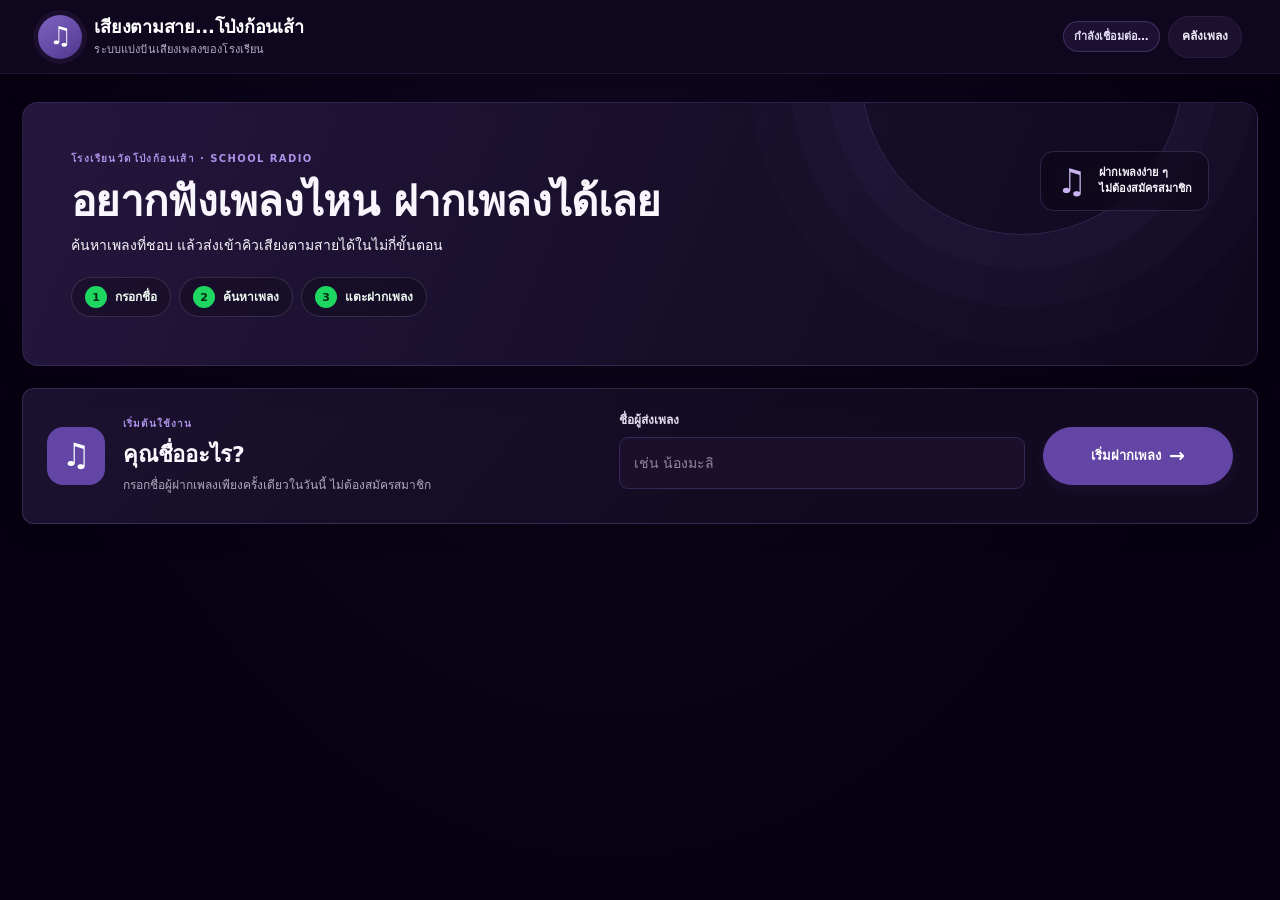
<file: rooms.html>
<!doctype html>
<html lang="th"><head><meta charset="utf-8"><meta name="viewport" content="width=device-width,initial-scale=1"><meta http-equiv="refresh" content="0;url=./index.html"><title>เสียงตามสาย...โป่งก้อนเส้า</title></head><body><p>ระบบใช้ห้องเพลงเดียว กำลังกลับไปยังหน้าฝากเพลง… <a href="./index.html">ไปหน้าฝากเพลง</a></p><script>location.replace("./index.html");</script></body></html>
</file>
<file: assets/style.css>
*{box-sizing:border-box}body{margin:0;background:#101318;color:#f4f5f7;font:16px/1.5 system-ui,sans-serif}header{display:flex;justify-content:space-between;align-items:center;padding:16px max(16px,calc((100% - 1000px)/2));background:#191e26;border-bottom:1px solid #303743}h1{margin:0;font-size:22px}main{max-width:1000px;margin:24px auto;padding:0 16px}.panel{background:#1a2029;border:1px solid #303947;border-radius:14px;padding:18px;margin-bottom:18px}h2{margin:0 0 14px;font-size:19px}small{color:#aab4c2;font-size:13px;font-weight:400}input{background:#0f141b;color:#fff;border:1px solid #465264;border-radius:8px;padding:12px;width:100%;margin:6px 0 12px}button{background:#e62117;color:white;border:0;border-radius:8px;padding:10px 16px;cursor:pointer;font-weight:650}button:disabled{opacity:.5;cursor:wait}form{display:flex;gap:8px}form input{flex:1}.song{display:flex;gap:12px;padding:12px 0;border-bottom:1px solid #303947}.song:last-child{border:0}.song img{width:120px;height:68px;object-fit:cover;border-radius:7px}.song-info{flex:1;min-width:0}.song-title{font-weight:650}.muted{color:#aab4c2;font-size:13px}.dedication{color:#d5dbe4;font-size:13px;margin-top:4px}.vote{white-space:nowrap;align-self:center}.score{font-weight:700;margin-right:8px;color:#ffcf70}#notice{min-height:24px;color:#ffd17b}[hidden]{display:none!important}@media(max-width:600px){.song img{width:96px;height:58px}form{display:block}form button{width:100%}}
</file>
<file: assets/modern-blue.css>
/* Modern Blue visual system — เสียงตามสาย...โป่งก้อนเส้า */
:root {
  color-scheme: light;
  --mb-ink: #18324f;
  --mb-muted: #6c8098;
  --mb-blue: #1769aa;
  --mb-blue-strong: #14558d;
  --mb-blue-soft: #eaf4ff;
  --mb-line: #e0eaf5;
  --mb-surface: #ffffff;
  --mb-page: #f4f8fd;
  --mb-shadow: 0 12px 34px rgba(29, 74, 120, .08);
  font-family: "Noto Sans Thai", "Leelawadee UI", Tahoma, system-ui, sans-serif;
  color: var(--mb-ink);
  background: var(--mb-page);
}
* { box-sizing: border-box; }
html { scroll-behavior: smooth; }
body {
  margin: 0;
  min-height: 100vh;
  color: var(--mb-ink);
  background:
    radial-gradient(ellipse at 88% 0%, rgba(183, 220, 255, .30), transparent 34rem),
    linear-gradient(180deg, #f7faff 0%, var(--mb-page) 48%, #f6f9fd 100%);
  font-family: "Noto Sans Thai", "Leelawadee UI", Tahoma, system-ui, sans-serif;
  line-height: 1.55;
}
body > header {
  position: sticky;
  top: 0;
  z-index: 50;
  display: flex;
  align-items: center;
  justify-content: space-between;
  gap: 18px;
  flex-wrap: wrap;
  padding: 13px max(4vw, 18px);
  color: #ffffff;
  background: #123252;
  border-bottom: 1px solid rgba(255,255,255,.12);
  box-shadow: 0 5px 22px rgba(25,65,108,.055);
  backdrop-filter: blur(14px);
}
.brand-lockup {
  display: inline-flex;
  align-items: center;
  gap: 11px;
  min-width: 0;
  color: var(--mb-ink);
  text-decoration: none;
}
.brand-mark {
  display: grid;
  place-items: center;
  width: 43px;
  height: 43px;
  flex: 0 0 43px;
  border-radius: 14px;
  color: #fff;
  font-size: 25px;
  font-weight: 800;
  background: linear-gradient(145deg, #2588d1 0%, #14558d 100%);
  box-shadow: 0 7px 16px rgba(23,105,170,.24);
}
.brand-copy { display: flex; flex-direction: column; min-width: 0; line-height: 1.25; }
.brand-copy strong { color: #ffffff; font-size: clamp(15px, 2vw, 19px); font-weight: 800; letter-spacing: -.25px; }
.brand-copy small { color: #c7d8e9; font-size: 11px; margin-top: 4px; letter-spacing: .15px; }
.header-nav { display: flex; align-items: center; justify-content: flex-end; gap: 8px; flex-wrap: wrap; }
.header-nav a, .header-nav button, .nav-link {
  display: inline-flex;
  align-items: center;
  justify-content: center;
  min-height: 37px;
  padding: 8px 13px;
  border: 1px solid #e0eaf5;
  border-radius: 11px;
  color: #315575;
  background: #fff;
  text-decoration: none;
  font-family: inherit; font-size: 13px; font-weight: 650; line-height: 1.2;
  transition: background .18s ease, border-color .18s ease, transform .18s ease, box-shadow .18s ease;
  cursor: pointer;
}
.header-nav a:hover, .header-nav button:hover, .nav-link:hover { background: #f1f7fe; border-color: #c9ddf2; transform: translateY(-1px); }
.header-nav .nav-link-primary { background: #1769aa; border-color: #1769aa; color: #fff; box-shadow: 0 5px 13px rgba(23,105,170,.17); }
.header-nav .nav-link-primary:hover { background: #14558d; border-color: #14558d; }
.connection-pill, .pill {
  display: inline-flex;
  align-items: center;
  gap: 6px;
  padding: 7px 11px;
  border: 1px solid #d8e8f7;
  border-radius: 999px;
  background: #f0f7ff;
  color: #426788;
  font-size: 12px;
  font-weight: 650;
}
main, .page-main { width: min(1160px, 92vw); margin: 28px auto 60px; }
.page-intro {
  display: flex;
  align-items: center;
  justify-content: space-between;
  gap: 20px;
  padding: clamp(22px, 4vw, 34px);
  margin: 0 0 20px;
  border: 1px solid #dceafa;
  border-radius: 22px;
  background: linear-gradient(115deg, #eaf4ff 0%, #f8fbff 57%, #fff 100%);
  box-shadow: var(--mb-shadow);
  overflow: hidden;
  position: relative;
}
.page-intro:after { content: ""; position: absolute; right: 11%; top: -74px; width: 220px; height: 220px; border: 1px solid rgba(88,151,207,.17); border-radius: 50%; box-shadow: 0 0 0 28px rgba(88,151,207,.045), 0 0 0 58px rgba(88,151,207,.035); pointer-events: none; }
.page-intro > div { position: relative; z-index: 1; }
.page-intro .eyebrow { margin: 0 0 8px; color: #2778b8; font-size: 11px; font-weight: 800; letter-spacing: 1.3px; }
.page-intro h2 { margin: 0 0 7px; color: #173b62; font-size: clamp(21px, 3.4vw, 30px); font-weight: 800; letter-spacing: -.5px; }
.page-intro p:not(.eyebrow) { margin: 0; color: #607c99; font-size: 14px; }
.intro-note { position: relative; z-index: 1; display: flex; align-items: center; gap: 11px; padding: 12px 16px; border: 1px solid #d9eafa; border-radius: 16px; background: rgba(255,255,255,.75); color: #4277a6; flex: 0 0 auto; }
.intro-note strong { color: #247fc0; font-size: 34px; line-height: 1; }
.intro-note small { font-size: 11px; line-height: 1.5; font-weight: 700; }
.panel, .intro, .room-card, .stat {
  background: var(--mb-surface);
  border: 1px solid var(--mb-line);
  border-radius: 18px;
  box-shadow: var(--mb-shadow);
}
.panel { padding: clamp(17px, 2.4vw, 24px); margin: 0 0 18px; }
.panel h2, .intro h2 { margin: 0 0 14px; color: #1b3e63; font-size: 18px; font-weight: 800; }
.panel h3 { color: #264e75; }
body > header h1 { margin: 0; font-size: 19px; color: inherit; }
p { line-height: 1.65; }
.muted, .song-sub, .item-meta { color: var(--mb-muted); }
.muted { font-size: 13px; }
.status { min-height: 22px; color: #27699e; font-size: 13px; }
.error { color: #b42332; }
.success { color: #157347; }
.footer { color: #91a1b4; text-align: center; font-size: 12px; margin: 30px 0 18px; }
label, .field { color: #405c78; font-size: 13px; font-weight: 650; }
.field { display: block; margin: 11px 0; }
input:not([type=checkbox]):not([type=radio]), select, textarea {
  display: block;
  width: 100%;
  min-height: 43px;
  margin-top: 6px;
  padding: 10px 13px;
  border: 1px solid #d4e1ef;
  border-radius: 11px;
  color: #1b3551;
  background: #fbfdff;
  font-family: inherit; font-size: 14px; font-weight: 400; line-height: 1.45;
  box-shadow: inset 0 1px 2px rgba(26,68,110,.025);
  outline: none;
  transition: border-color .18s ease, box-shadow .18s ease, background .18s ease;
}
input:focus, select:focus, textarea:focus { border-color: #6eaddd; background: #fff; box-shadow: 0 0 0 3px rgba(54,139,205,.13); }
input::placeholder, textarea::placeholder { color: #a0afbf; }
button, .button, .linkbtn {
  display: inline-flex;
  align-items: center;
  justify-content: center;
  gap: 7px;
  min-height: 39px;
  padding: 9px 15px;
  border: 1px solid #1769aa;
  border-radius: 11px;
  color: #fff;
  background: linear-gradient(135deg, #2787c9 0%, #1769aa 100%);
  font-family: inherit; font-size: 13px; font-weight: 700; line-height: 1.25;
  text-decoration: none;
  cursor: pointer;
  box-shadow: 0 5px 12px rgba(23,105,170,.13);
  transition: transform .18s ease, box-shadow .18s ease, filter .18s ease;
}
button:hover, .button:hover, .linkbtn:hover { transform: translateY(-1px); box-shadow: 0 8px 16px rgba(23,105,170,.18); filter: saturate(1.05); }
button:active, .button:active, .linkbtn:active { transform: translateY(0); }
button:disabled { opacity: .48; cursor: not-allowed; transform: none; box-shadow: none; }
button.secondary, .linkbtn.secondary, a.button.secondary, .header-nav button.secondary {
  color: #315a7d;
  background: #edf5fd;
  border-color: #d8e7f5;
  box-shadow: none;
}
button.danger { color: #fff; background: #bd4a58; border-color: #bd4a58; box-shadow: 0 4px 12px rgba(189,74,88,.12); }
.actions, .controls { display: flex; flex-wrap: wrap; align-items: center; gap: 8px; }
.toolbar { display: grid; grid-template-columns: minmax(0,1fr) auto; gap: 12px; align-items: end; }
.two { display: grid; grid-template-columns: repeat(2,minmax(0,1fr)); gap: 18px; }
.grid { display: grid; grid-template-columns: repeat(4,minmax(0,1fr)); gap: 12px; }
.stat { padding: 16px 17px; background: linear-gradient(145deg,#fff,#f7fbff); }
.stat span { display: block; color: #71869d; font-size: 12px; font-weight: 650; }
.stat strong { display: block; margin-top: 4px; color: #1e5e94; font-size: 28px; font-weight: 800; font-variant-numeric: tabular-nums; }
.tag, .pill { border: 1px solid #d9e8f6; background: #edf6ff; color: #38658d; }
.empty { padding: 20px; color: #8294a8; text-align: center; border: 1px dashed #d3e1ef; border-radius: 13px; background: #fbfdff; }
.hidden { display: none !important; }
.list, .track-list { display: grid; gap: 10px; }
.item, .track, .song, .playlist-row, .room-card {
  border: 1px solid #e1ebf5;
  border-radius: 14px;
  background: #fff;
  transition: border-color .18s ease, box-shadow .18s ease, transform .18s ease;
}
.item, .track, .song, .playlist-row { padding: 12px; }
.item:hover, .track:hover, .song:hover, .playlist-row:hover, .room-card:hover { border-color: #c4dcf1; box-shadow: 0 8px 22px rgba(35,88,139,.08); }
.item { display: flex; align-items: center; justify-content: space-between; gap: 12px; }
.item-main, .track-main, .song-info { min-width: 0; flex: 1; }
.item-title, .playlist-name { color: #214567; font-weight: 750; overflow-wrap: anywhere; }
.item-meta, .track-meta { margin-top: 3px; font-size: 12px; overflow-wrap: anywhere; }
.track { display: flex; align-items: center; gap: 12px; min-width: 0; }
.track img, .song img { width: 112px; aspect-ratio: 16/9; object-fit: cover; border-radius: 10px; background: #e9f1f9; flex: none; }
.track-title, .song-title { color: #1d4266; font-size: 14px; font-weight: 750; overflow-wrap: anywhere; }
.track-actions { display: flex; flex-wrap: wrap; gap: 6px; margin-top: 8px; }
.track-actions button, .small-btn { min-height: 32px; padding: 6px 10px; font-size: 12px; }
.song { display: flex; align-items: center; gap: 13px; margin: 10px 0; }
.song .song-info { min-width: 0; flex: 1; }
.song .dedication { margin-top: 5px; color: #71869b; font-size: 12px; line-height: 1.5; }
.vote { display: flex; align-items: center; gap: 8px; flex-wrap: wrap; }
.score { display: inline-flex; align-items: center; padding: 6px 10px; border-radius: 999px; color: #185b92; background: #eaf4ff; border: 1px solid #d8e9f8; font-size: 12px; font-weight: 800; white-space: nowrap; }
.checks { display: grid; grid-template-columns: repeat(2,minmax(0,1fr)); gap: 10px; }
.check { display: flex; align-items: center; gap: 9px; padding: 11px 13px; border: 1px solid #e1ebf5; border-radius: 11px; background: #f8fbff; font-size: 13px; }
.check input { width: 17px; height: 17px; accent-color: var(--mb-blue); }
.table-wrap { overflow: auto; border: 1px solid #e0eaf4; border-radius: 12px; }
.table { width: 100%; border-collapse: collapse; font-size: 13px; background: white; }
.table th, .table td { padding: 11px 12px; border-bottom: 1px solid #edf2f7; text-align: left; vertical-align: top; }
.table th { position: sticky; top: 0; color: #5e7791; background: #f4f8fd; font-weight: 800; }
.table tr:last-child td { border-bottom: 0; }
.num { text-align: right !important; font-variant-numeric: tabular-nums; }
.scroll { max-height: 430px; overflow: auto; }
.login { max-width: 460px; margin: 6vh auto; }
.notice { padding: 12px 14px; border: 1px solid #d9eafa; border-radius: 12px; color: #426888; background: #f1f8ff; font-size: 12px; }
.room-card { padding: 20px; }
.room-card h2 { margin: 0 0 5px; color: #1e4267; font-size: 18px; }
.slug { color: #8194a9; font-size: 12px; margin-bottom: 14px; }
.rooms { display: grid; grid-template-columns: repeat(auto-fit,minmax(250px,1fr)); gap: 14px; }
.intro { padding: 20px; margin-bottom: 18px; }
.room-event-banner { width: min(1160px,92vw) !important; margin: 14px auto 0 !important; border-radius: 15px !important; box-shadow: var(--mb-shadow) !important; }
.player-wrap { background: #061526; border: 5px solid #fff; border-radius: 18px; overflow: hidden; aspect-ratio: 16/9; width: 100%; box-shadow: 0 12px 35px rgba(11,37,64,.14); }
#yt-player { width: 100%; height: 100%; }
.song-title { font-size: 20px; font-weight: 800; margin: 14px 0 5px; }
.song-sub { font-size: 13px; }
.progress-row { display: flex; align-items: center; gap: 12px; margin-top: 14px; color: #6a819a; font-size: 12px; }
progress { flex: 1; height: 9px; accent-color: #2587c8; }
.warning { color: #a66c17; }
.chart-row { display: grid; grid-template-columns: 72px minmax(0,1fr); align-items: center; gap: 12px; margin: 9px 0; color: #71869d; font-size: 12px; }
.bar-area { display: flex; flex-direction: column; gap: 4px; }
.bar { height: 9px; min-width: 2px; border-radius: 999px; }
.bar.requests { background: linear-gradient(90deg,#83c4ef,#2b83c3); }
.bar.plays { background: linear-gradient(90deg,#b7d8f0,#1769aa); }
.chart-legend { display: flex; gap: 15px; flex-wrap: wrap; color: #70859a; font-size: 12px; }
.dot { display: inline-block; width: 8px; height: 8px; border-radius: 50%; margin-right: 5px; }
.dot.req { background: #368dca; } .dot.play { background: #1769aa; }
.room-event-banner h2 { color: inherit; }
[hidden] { display: none !important; }
@media (max-width: 820px) {
  body > header { padding: 11px 4vw; }
  .grid { grid-template-columns: repeat(2,minmax(0,1fr)); }
  .two { grid-template-columns: 1fr; }
  .checks { grid-template-columns: 1fr; }
}
@media (max-width: 600px) {
  body > header { align-items: flex-start; }
  .brand-lockup { width: 100%; }
  .header-nav { width: 100%; justify-content: flex-start; }
  .header-nav a, .header-nav button { min-height: 35px; padding: 7px 10px; font-size: 12px; }
  main, .page-main { width: calc(100% - 24px); max-width: 1160px; margin: 18px auto 42px; }
  .page-intro { align-items: flex-start; padding: 20px; border-radius: 17px; }
  .intro-note { display: none; }
  .panel { padding: 16px; border-radius: 15px; }
  .toolbar { grid-template-columns: 1fr; }
  .track, .song { align-items: flex-start; flex-wrap: wrap; }
  .track img, .song img { width: 92px; }
  .track-main, .song-info { min-width: calc(100% - 108px); }
  .vote { width: 100%; }
  .actions { gap: 7px; }
  .grid { gap: 9px; }
  .stat { padding: 13px; }
  .stat strong { font-size: 24px; }
  .item { align-items: flex-start; flex-wrap: wrap; }
}

/* Large touch-friendly YouTube search experience */
.search-panel { padding: clamp(20px, 3vw, 30px); }
.search-heading { display:flex; align-items:center; justify-content:space-between; gap:18px; margin-bottom:18px; }
.search-heading .eyebrow { margin:0 0 5px; color:#2a7db9; font-size:11px; font-weight:850; letter-spacing:1.2px; }
.search-heading h2 { margin:0 0 5px; font-size:clamp(21px,3vw,27px); }
.search-heading .muted { margin:0; }
.search-symbol { display:grid; place-items:center; flex:0 0 58px; width:58px; height:58px; border-radius:18px; background:#eaf4ff; color:#1769aa; font-size:36px; font-weight:800; }
.search-form { display:grid; grid-template-columns:minmax(0,1fr) auto; gap:10px; margin:0; }
.search-input-wrap { display:flex; align-items:center; gap:10px; min-width:0; min-height:60px; margin:0; padding:0 15px; border:2px solid #cbdff2; border-radius:15px; background:#fbfdff; color:#3177ad; font-size:27px; }
.search-input-wrap:focus-within { border-color:#5ca2d8; box-shadow:0 0 0 4px rgba(54,139,205,.12); }
.search-input-wrap input { min-width:0; min-height:55px !important; margin:0 !important; padding:8px 0 !important; border:0 !important; outline:0; box-shadow:none !important; background:transparent !important; font-size:17px !important; }
.search-button { min-width:150px; min-height:60px; padding:12px 22px; border-radius:15px; font-size:16px; }
.dedication-details { margin:16px 0 8px; border:1px solid #e0eaf5; border-radius:13px; background:#f9fcff; }
.dedication-details summary { padding:12px 15px; color:#315f86; cursor:pointer; font-weight:750; font-size:14px; }
.dedication-details summary span { color:#8093a7; font-weight:500; }
.dedication-fields { display:grid; grid-template-columns:1fr 1.4fr; gap:12px; padding:0 15px 14px; }
.dedication-fields label { display:block; }
.dedication-fields input { min-height:48px !important; }
#search-results { margin-top:13px; }
#search-results:empty { display:none; }
#search-results .song { padding:14px; border:1px solid #e2edf7; border-radius:14px; background:#fff; }
#search-results .song button { min-width:112px; min-height:46px; padding:10px 16px; font-size:14px; }
#queue .song { padding:13px; border:1px solid #e6eef7; border-radius:13px; background:#fff; }
#start-session { min-height:52px; min-width:190px; font-size:15px; }
@media (max-width:680px) {
  .search-form { grid-template-columns:1fr; }
  .search-button { width:100%; min-height:56px; }
  .dedication-fields { grid-template-columns:1fr; }
  .search-symbol { width:48px; height:48px; flex-basis:48px; font-size:29px; }
  #search-results .song { align-items:flex-start; }
  #search-results .song button { width:100%; }
}
</file>
<file: assets/spotify-inspired.css>
/* Spotify-inspired visual direction for Pongkonsao School Radio.
   Original implementation; does not use Spotify logo, assets, or proprietary UI. */
:root {
  color-scheme: dark;
  --sp-bg: #101010;
  --sp-base: #121212;
  --sp-panel: #181818;
  --sp-panel-2: #202020;
  --sp-hover: #282828;
  --sp-line: #2b2b2b;
  --sp-text: #f7f7f7;
  --sp-muted: #a7a7a7;
  --sp-dim: #777;
  --sp-green: #1ed760;
  --sp-green-hover: #3be477;
  --sp-green-ink: #062b14;
  --sp-red: #e05252;
  --sp-radius: 12px;
  --sp-shadow: 0 14px 34px rgba(0,0,0,.22);
}

html { color-scheme: dark; background: var(--sp-bg); }
body {
  color: var(--sp-text) !important;
  background:
    radial-gradient(ellipse at 50% -18%, rgba(30,215,96,.13), transparent 42rem),
    linear-gradient(180deg, #171717 0%, #101010 44rem, #101010 100%) !important;
  font-family: "Noto Sans Thai", "Leelawadee UI", Tahoma, system-ui, sans-serif !important;
  line-height: 1.55;
}
::selection { color: #07190d; background: var(--sp-green); }
::-webkit-scrollbar { width: 10px; height: 10px; }
::-webkit-scrollbar-thumb { background: #454545; border: 2px solid #181818; border-radius: 99px; }
::-webkit-scrollbar-track { background: #181818; }

body > header, body > header.site-header {
  position: sticky !important;
  top: 0 !important;
  z-index: 100 !important;
  display: flex !important;
  align-items: center !important;
  justify-content: space-between !important;
  gap: 18px !important;
  min-height: 74px;
  padding: 11px clamp(16px, 3vw, 42px) !important;
  color: var(--sp-text) !important;
  background: rgba(16,16,16,.94) !important;
  border: 0 !important;
  border-bottom: 1px solid rgba(255,255,255,.07) !important;
  box-shadow: 0 8px 22px rgba(0,0,0,.16) !important;
  backdrop-filter: blur(18px);
}
.brand-lockup { gap: 12px !important; color: var(--sp-text) !important; text-decoration: none; }
.brand-mark {
  width: 44px !important; height: 44px !important; flex-basis: 44px !important;
  display: grid; place-items: center;
  border-radius: 50% !important;
  color: #071b0d !important;
  background: var(--sp-green) !important;
  box-shadow: 0 0 0 5px rgba(30,215,96,.09) !important;
  font-size: 25px !important; font-weight: 900;
}
.brand-copy strong { color: #fff !important; font-size: clamp(14px,1.7vw,18px) !important; font-weight: 850 !important; letter-spacing: -.25px; }
.brand-copy small { color: #a7a7a7 !important; font-size: 11px !important; }
.header-nav { display: flex !important; align-items: center; justify-content: flex-end; gap: 8px !important; flex-wrap: wrap; }
.header-nav a, .header-nav button, .nav-link {
  min-height: 38px !important; padding: 8px 13px !important;
  color: #ddd !important; background: #202020 !important;
  border: 1px solid transparent !important; border-radius: 999px !important;
  font-family: inherit !important; font-size: 12px !important; font-weight: 750 !important;
  text-decoration: none !important; box-shadow: none !important; transform: none !important;
}
.header-nav a:hover, .header-nav button:hover, .nav-link:hover { color: #fff !important; background: #303030 !important; border-color: #3a3a3a !important; }
.header-nav .nav-link-primary, .header-nav a.nav-link-primary {
  color: var(--sp-green-ink) !important; background: var(--sp-green) !important;
  border-color: var(--sp-green) !important; font-weight: 850 !important;
}
.header-nav .nav-link-primary:hover { color: #031b0a !important; background: var(--sp-green-hover) !important; }
.connection-pill, .pill, .tag {
  display: inline-flex !important; align-items: center; gap: 6px;
  padding: 6px 10px !important; color: #d4d4d4 !important;
  background: #242424 !important; border: 1px solid #383838 !important;
  border-radius: 999px !important; font-size: 11px !important; font-weight: 750 !important;
}

main, .page-main {
  width: min(1380px, calc(100% - 44px)) !important;
  max-width: 1380px !important;
  margin: 28px auto 64px !important;
  padding: 0 !important;
}
.page-intro {
  position: relative; overflow: hidden;
  display: flex; align-items: center; justify-content: space-between; gap: 24px;
  min-height: 190px; margin: 0 0 22px !important;
  padding: clamp(26px,4vw,48px) !important;
  color: white !important;
  background: linear-gradient(112deg, #214b35 0%, #1d3428 36%, #202020 100%) !important;
  border: 1px solid rgba(255,255,255,.06) !important;
  border-radius: 16px !important; box-shadow: none !important;
}
.page-intro:after {
  content: ""; position: absolute; width: 320px; height: 320px; right: 6%; top: -190px;
  border-radius: 50%; border: 1px solid rgba(30,215,96,.22);
  box-shadow: 0 0 0 34px rgba(30,215,96,.035), 0 0 0 72px rgba(30,215,96,.025), 0 0 0 112px rgba(30,215,96,.018);
  pointer-events: none;
}
.page-intro > div, .intro-note { position: relative; z-index: 1; }
.page-intro .eyebrow, .search-heading .eyebrow {
  color: var(--sp-green) !important; font-size: 10px !important;
  font-weight: 900 !important; letter-spacing: 1.4px !important; margin: 0 0 9px !important;
}
.page-intro h2 { max-width: 780px; margin: 0 0 8px !important; color: #fff !important; font-size: clamp(25px,4vw,38px) !important; line-height: 1.18; font-weight: 900 !important; letter-spacing: -.7px; }
.page-intro p:not(.eyebrow) { margin: 0 !important; color: #d0ded4 !important; font-size: 14px !important; }
.intro-note {
  display: flex; flex: 0 0 auto; align-items: center; gap: 12px;
  padding: 12px 16px; color: #dff9e8 !important;
  background: rgba(9,25,15,.34) !important; border: 1px solid rgba(255,255,255,.12) !important;
  border-radius: 14px !important; backdrop-filter: blur(8px);
}
.intro-note strong { color: var(--sp-green) !important; font-size: 34px !important; line-height: 1; }
.intro-note small { color: #e1eee5 !important; font-size: 11px !important; font-weight: 750 !important; }

.panel, .intro, .room-card, .stat {
  color: var(--sp-text) !important; background: var(--sp-panel) !important;
  border: 1px solid rgba(255,255,255,.055) !important;
  border-radius: var(--sp-radius) !important; box-shadow: none !important;
}
.panel { padding: clamp(18px,2.4vw,26px) !important; margin: 0 0 18px !important; }
.panel h2, .intro h2, h2 { color: #fff !important; font-weight: 850 !important; letter-spacing: -.25px; }
.panel h2 { font-size: 18px !important; }
.panel h3 { color: #f4f4f4 !important; }
p { line-height: 1.65; }
.muted, .song-sub, .item-meta, .track-meta, .slug { color: var(--sp-muted) !important; }
.muted { font-size: 12px !important; }
.status { min-height: 22px; color: #b8eac9 !important; font-size: 12px !important; }
.error { color: #ff8585 !important; }
.success { color: var(--sp-green) !important; }
.warning { color: #ffd27d !important; }
.footer { color: #777 !important; text-align: center; font-size: 11px !important; margin: 30px 0 18px !important; }

label, .field { color: #dedede !important; font-size: 12px !important; font-weight: 700 !important; }
input:not([type=checkbox]):not([type=radio]), select, textarea {
  display: block; width: 100%; min-height: 46px; margin-top: 7px !important;
  padding: 11px 14px !important; color: #f5f5f5 !important;
  background: #242424 !important; border: 1px solid #3a3a3a !important;
  border-radius: 9px !important; font-family: inherit !important; font-size: 14px !important;
  box-shadow: none !important; outline: none;
}
input:focus, select:focus, textarea:focus { background: #292929 !important; border-color: var(--sp-green) !important; box-shadow: 0 0 0 3px rgba(30,215,96,.13) !important; }
input::placeholder, textarea::placeholder { color: #858585 !important; }
input[type=checkbox], input[type=radio] { accent-color: var(--sp-green) !important; }
button, .button, .linkbtn {
  display: inline-flex; align-items: center; justify-content: center; gap: 8px;
  min-height: 40px; padding: 10px 16px !important;
  color: var(--sp-green-ink) !important; background: var(--sp-green) !important;
  border: 1px solid var(--sp-green) !important; border-radius: 999px !important;
  font-family: inherit !important; font-size: 12px !important; font-weight: 900 !important;
  line-height: 1.25; text-decoration: none !important; cursor: pointer;
  box-shadow: none !important; transition: background .16s ease, transform .16s ease, filter .16s ease;
}
button:hover, .button:hover, .linkbtn:hover { background: var(--sp-green-hover) !important; border-color: var(--sp-green-hover) !important; transform: scale(1.025); box-shadow: none !important; }
button:active, .button:active, .linkbtn:active { transform: scale(.99); }
button:disabled { opacity: .42 !important; cursor: not-allowed !important; transform: none !important; }
button.secondary, .linkbtn.secondary, a.button.secondary, .header-nav button.secondary {
  color: #ededed !important; background: #292929 !important; border-color: #3a3a3a !important; box-shadow: none !important;
}
button.secondary:hover, .linkbtn.secondary:hover, a.button.secondary:hover { color: #fff !important; background: #383838 !important; }
button.danger { color: #fff !important; background: #a93636 !important; border-color: #a93636 !important; }
button.danger:hover { background: #c34444 !important; border-color: #c34444 !important; }
.actions, .controls { display: flex; flex-wrap: wrap; align-items: center; gap: 9px !important; }
.toolbar { display: grid; grid-template-columns: minmax(0,1fr) auto; gap: 12px; align-items: end; }
.two { display: grid; grid-template-columns: repeat(2,minmax(0,1fr)); gap: 18px; }
.grid { display: grid; grid-template-columns: repeat(4,minmax(0,1fr)); gap: 12px; }
.stat { padding: 17px !important; background: #202020 !important; }
.stat span { display: block; color: #a7a7a7 !important; font-size: 11px !important; font-weight: 700; }
.stat strong { display: block; margin-top: 5px; color: var(--sp-green) !important; font-size: 28px; font-weight: 900; font-variant-numeric: tabular-nums; }
.tag, .pill { color: #d9f9e3 !important; background: rgba(30,215,96,.1) !important; border-color: rgba(30,215,96,.25) !important; }
.empty { padding: 20px; color: #929292 !important; text-align: center; border: 1px dashed #414141 !important; border-radius: 11px !important; background: #1d1d1d !important; }
.hidden { display: none !important; }
.list, .track-list { display: grid; gap: 7px !important; }
.item, .track, .song, .playlist-row, .room-card {
  color: var(--sp-text) !important; background: #202020 !important;
  border: 1px solid transparent !important; border-radius: 10px !important;
  box-shadow: none !important; transition: background .16s ease, border-color .16s ease;
}
.item, .track, .song, .playlist-row { padding: 11px 12px !important; }
.item:hover, .track:hover, .song:hover, .playlist-row:hover, .room-card:hover { background: #2a2a2a !important; border-color: #3b3b3b !important; box-shadow: none !important; transform: none !important; }
.item { display: flex; align-items: center; justify-content: space-between; gap: 12px; }
.item-main, .track-main, .song-info { min-width: 0; flex: 1; }
.item-title, .playlist-name { color: #f5f5f5 !important; font-weight: 800 !important; overflow-wrap: anywhere; }
.item-meta, .track-meta { margin-top: 3px; font-size: 11px !important; overflow-wrap: anywhere; }
.track { display: flex; align-items: center; gap: 13px; min-width: 0; }
.track img, .song img { width: 66px !important; height: 66px !important; aspect-ratio: 1 / 1 !important; object-fit: cover; border-radius: 7px !important; background: #303030 !important; flex: none; }
.track-title, .song-title { color: #f6f6f6 !important; font-size: 13px !important; font-weight: 800 !important; overflow-wrap: anywhere; }
.track-actions { display: flex; flex-wrap: wrap; gap: 7px !important; margin-top: 8px; }
.track-actions button, .small-btn { min-height: 31px !important; padding: 6px 11px !important; font-size: 10px !important; }
.song { display: flex; align-items: center; gap: 13px; margin: 8px 0 !important; }
.song .song-info { min-width: 0; flex: 1; }
.song .dedication { margin-top: 4px; color: #a7a7a7 !important; font-size: 11px !important; line-height: 1.5; }
.vote { display: flex; align-items: center; gap: 8px; flex-wrap: wrap; }
.score { display: inline-flex; align-items: center; padding: 6px 10px !important; border-radius: 999px !important; color: #dffbe7 !important; background: rgba(30,215,96,.12) !important; border: 1px solid rgba(30,215,96,.23) !important; font-size: 11px !important; font-weight: 900; white-space: nowrap; }
.checks { display: grid; grid-template-columns: repeat(2,minmax(0,1fr)); gap: 10px; }
.check { display: flex; align-items: center; gap: 9px; padding: 11px 13px !important; color: #e2e2e2 !important; border: 1px solid #333 !important; border-radius: 9px !important; background: #222 !important; font-size: 12px !important; }
.check input { width: 17px; height: 17px; accent-color: var(--sp-green); }
.table-wrap { overflow: auto; border: 1px solid #343434 !important; border-radius: 10px !important; }
.table { width: 100%; border-collapse: collapse; color: #e5e5e5 !important; font-size: 12px; background: #1b1b1b !important; }
.table th, .table td { padding: 11px 12px; border-bottom: 1px solid #303030 !important; text-align: left; vertical-align: top; }
.table th { position: sticky; top: 0; color: #b7b7b7 !important; background: #242424 !important; font-weight: 850; }
.table tr:last-child td { border-bottom: 0 !important; }
.num { text-align: right !important; font-variant-numeric: tabular-nums; }
.scroll { max-height: 430px; overflow: auto; }
.login { max-width: 460px; margin: 6vh auto !important; }
.notice { padding: 12px 14px !important; border: 1px solid rgba(30,215,96,.22) !important; border-radius: 10px !important; color: #c9e8d2 !important; background: rgba(30,215,96,.08) !important; font-size: 11px !important; }

/* Search and browse: main discovery column + queue sidebar, inspired by Spotify desktop browsing. */
.search-panel { padding: clamp(20px,3vw,32px) !important; }
.search-heading { display: flex; align-items: center; justify-content: space-between; gap: 18px; margin-bottom: 20px; }
.search-heading h2 { margin: 0 0 5px !important; color: #fff !important; font-size: clamp(23px,3vw,30px) !important; }
.search-heading .muted { margin: 0; }
.search-symbol { display: grid; place-items: center; flex: 0 0 58px; width: 58px; height: 58px; border-radius: 50% !important; color: #082b14 !important; background: var(--sp-green) !important; font-size: 31px; font-weight: 900; }
.search-form { display: grid; grid-template-columns: minmax(0,1fr) auto; gap: 10px; margin: 0; }
.search-input-wrap { display: flex; align-items: center; gap: 11px; min-width: 0; min-height: 58px; margin: 0; padding: 0 16px; color: var(--sp-green) !important; background: #242424 !important; border: 1px solid #3e3e3e !important; border-radius: 999px !important; font-size: 25px; }
.search-input-wrap:focus-within { border-color: var(--sp-green) !important; box-shadow: 0 0 0 3px rgba(30,215,96,.12) !important; }
.search-input-wrap input { min-width: 0; min-height: 54px !important; margin: 0 !important; padding: 8px 0 !important; border: 0 !important; outline: 0; box-shadow: none !important; background: transparent !important; font-size: 15px !important; }
.search-button { min-width: 142px; min-height: 56px; padding: 12px 22px !important; font-size: 13px !important; }
.dedication-details { margin: 15px 0 8px; border: 1px solid #333 !important; border-radius: 10px !important; background: #202020 !important; }
.dedication-details summary { padding: 13px 15px; color: #eee !important; cursor: pointer; font-weight: 800; font-size: 12px; }
.dedication-details summary span { color: #999 !important; font-weight: 500; }
.dedication-fields { display: grid; grid-template-columns: 1fr 1.4fr; gap: 12px; padding: 0 15px 14px; }
.dedication-fields label { display: block; }
.dedication-fields input { min-height: 44px !important; }
#search-results { margin-top: 13px; }
#search-results:empty { display: none; }
#search-results .song, #queue .song { padding: 10px 12px !important; border-bottom: 1px solid #303030 !important; border-radius: 8px !important; background: transparent !important; }
#search-results .song:hover, #queue .song:hover { background: #282828 !important; }
#search-results .song button { min-width: 112px; min-height: 38px; padding: 9px 15px !important; font-size: 11px !important; }
#queue .song { margin: 6px 0 !important; }
#start-session { min-height: 48px; min-width: 190px; font-size: 13px !important; }
#app-panel:not([hidden]) { display: grid; grid-template-columns: minmax(0,1.65fr) minmax(290px,.85fr); align-items: start; gap: 20px; }
#app-panel > .search-panel { grid-column: 1; }
#app-panel > .panel:not(.search-panel) { grid-column: 2; position: sticky; top: 92px; max-height: calc(100vh - 112px); overflow: auto; }
#app-panel > .panel:not(.search-panel) h2 small { display: block; margin-top: 4px; color: #999 !important; font-size: 10px !important; font-weight: 500; }

/* Player view */
.player-wrap { width: 100%; aspect-ratio: 16/9; overflow: hidden; background: #050505 !important; border: 1px solid #383838 !important; border-radius: 13px !important; box-shadow: var(--sp-shadow) !important; }
#yt-player { width: 100%; height: 100%; }
#play-panel .song-title { margin: 15px 0 4px !important; color: #fff !important; font-size: 22px !important; font-weight: 900 !important; }
#play-panel .song-sub { color: #a7a7a7 !important; font-size: 12px !important; }
.progress-row { display: flex; align-items: center; gap: 12px; margin-top: 15px; color: #a7a7a7 !important; font-size: 11px !important; }
progress { flex: 1; height: 7px; overflow: hidden; border: 0; border-radius: 999px; accent-color: var(--sp-green); }
progress::-webkit-progress-bar { background: #3a3a3a; border-radius: 999px; }
progress::-webkit-progress-value { background: var(--sp-green); border-radius: 999px; }
#play-panel .controls { margin-top: 16px; gap: 9px !important; }
#play-panel .controls button { min-height: 43px; }
#play-panel > label { margin-top: 18px !important; padding: 12px 14px; background: #222; border: 1px solid #333; border-radius: 10px; }
#connect-panel { max-width: 620px; margin: 8vh auto 20px !important; }

/* Admin: queue first and visually dominant, remote controls next. */
#admin-panel:not(.hidden) { display: grid; grid-template-columns: minmax(0,1.25fr) minmax(300px,.9fr); align-items: start; gap: 18px; }
#admin-panel > #queue-panel { grid-column: 1 / -1; border: 1px solid rgba(30,215,96,.28) !important; background: linear-gradient(145deg,#1b241e,#181818 56%) !important; }
#queue-panel h2 { color: #fff !important; font-size: 25px !important; }
#queue-panel .eyebrow { color: var(--sp-green) !important; }
#queue-panel .queue-list .item { padding: 13px 14px !important; background: #202020 !important; }
#admin-panel > #player-control-panel { grid-column: 1; background: #1c1c1c !important; }
#admin-panel > #global-schedule-panel { grid-column: 2; }
#admin-panel > section:has(#stats-grid) { grid-column: 1 / -1; }
#admin-panel > #rooms-panel { grid-column: 1 / -1; }
#admin-panel > section:has(#password-form) { grid-column: 1; }
#admin-panel > #settings-panel { grid-column: 2; }
#admin-panel > #appearance-panel, #admin-panel > #room-playlist-panel,
#admin-panel > .two, #admin-panel > #logs-panel, #admin-panel > #admin-status { grid-column: 1 / -1; }
.queue-manager-panel { border: 1px solid rgba(30,215,96,.28) !important; box-shadow: none !important; }
.queue-manager-panel h2 { color: #fff !important; }
.player-remote-panel { background: linear-gradient(145deg,#1d2b22,#1b1b1b) !important; }
.remote-actions { display: grid; grid-template-columns: repeat(3,minmax(0,1fr)); gap: 9px; margin: 16px 0; }
.remote-actions button { min-height: 52px; font-size: 12px !important; border-radius: 999px !important; }
.remote-settings-grid { align-items: end; gap: 12px; }
.remote-settings-grid input[type=range] { width: 100%; accent-color: var(--sp-green); }
.remote-setting-actions { padding-bottom: 12px; }
.remote-checks { margin-top: 4px; }
#global-schedule-panel { border-color: rgba(30,215,96,.18) !important; }
#global-schedule-panel .section-head { align-items: flex-start; }
#global-schedule-panel .section-head .tag { white-space: nowrap; }
#global-schedule-panel input[type=time] { color-scheme: dark; }

/* Library, room selection and reports */
.track-list { gap: 6px !important; }
.track { background: #202020 !important; }
.track img { width: 64px !important; height: 64px !important; }
.track-actions button { min-height: 32px !important; }
.playlist-row { background: #202020 !important; }
.room-card { padding: 20px !important; }
.room-card h2 { color: #fff !important; font-size: 17px !important; }
.rooms { display: grid; grid-template-columns: repeat(auto-fit,minmax(240px,1fr)); gap: 13px; }
.room-event-banner { border-radius: 12px !important; box-shadow: none !important; }
.chart-row { color: #aaa !important; }
.bar.requests { background: var(--sp-green) !important; }
.bar.plays { background: #65a8ff !important; }
.chart-legend { color: #aaa !important; }
.dot.req { background: var(--sp-green) !important; }
.dot.play { background: #65a8ff !important; }

@media (max-width: 900px) {
  #app-panel:not([hidden]) { grid-template-columns: minmax(0,1fr); }
  #app-panel > .search-panel, #app-panel > .panel:not(.search-panel) { grid-column: 1; position: static; max-height: none; }
  #admin-panel:not(.hidden) { grid-template-columns: minmax(0,1fr); }
  #admin-panel > #queue-panel, #admin-panel > #player-control-panel,
  #admin-panel > #global-schedule-panel, #admin-panel > section:has(#stats-grid),
  #admin-panel > #rooms-panel, #admin-panel > section:has(#password-form),
  #admin-panel > #settings-panel, #admin-panel > #appearance-panel,
  #admin-panel > #room-playlist-panel, #admin-panel > .two,
  #admin-panel > #logs-panel, #admin-panel > #admin-status { grid-column: 1; }
}
@media (max-width: 700px) {
  body > header, body > header.site-header { position: sticky !important; min-height: auto; align-items: flex-start !important; flex-direction: column !important; padding: 10px 14px !important; gap: 10px !important; }
  .brand-lockup { width: 100%; }
  .header-nav { width: 100%; justify-content: flex-start !important; gap: 6px !important; overflow-x: auto; flex-wrap: nowrap !important; padding-bottom: 2px; }
  .header-nav a, .header-nav button { flex: 0 0 auto; min-height: 35px !important; padding: 7px 11px !important; font-size: 11px !important; }
  main, .page-main { width: calc(100% - 24px) !important; margin: 16px auto 40px !important; }
  .page-intro { min-height: 0; padding: 23px 19px !important; border-radius: 13px !important; }
  .page-intro h2 { font-size: 25px !important; }
  .intro-note { display: none; }
  .panel { padding: 16px !important; border-radius: 11px !important; }
  .toolbar { grid-template-columns: 1fr; }
  .two, .checks { grid-template-columns: 1fr; }
  .grid { grid-template-columns: repeat(2,minmax(0,1fr)); gap: 8px; }
  .stat { padding: 12px !important; }
  .stat strong { font-size: 23px; }
  .search-form { grid-template-columns: 1fr; }
  .search-button { width: 100%; min-height: 50px; }
  .dedication-fields { grid-template-columns: 1fr; }
  .search-symbol { width: 45px; height: 45px; flex-basis: 45px; font-size: 25px; }
  #search-results .song { align-items: center; flex-wrap: wrap; }
  #search-results .song button { width: 100%; }
  .track, .song { align-items: center; flex-wrap: wrap; }
  .track img, .song img { width: 54px !important; height: 54px !important; }
  .track-main, .song-info { min-width: calc(100% - 70px); }
  .track-actions, .vote { width: 100%; }
  .item { align-items: flex-start; flex-wrap: wrap; }
  .remote-actions { grid-template-columns: 1fr; }
  .remote-actions button { width: 100%; }
  .remote-setting-actions { padding: 0; }
  .progress-row { gap: 7px; }
}
@media (prefers-reduced-motion: reduce) {
  *, *::before, *::after { scroll-behavior: auto !important; transition-duration: .01ms !important; animation-duration: .01ms !important; }
}
</file>
<file: assets/easy-request-ui.css>
/* TipMyDJ / Queue-inspired usability layer for Pongkonsao School Radio.
   Original UI composition: request-first workflow, visible actions, and large touch targets. */
:root {
  --easy-accent: #1ed760;
  --easy-surface: #1d1d1d;
  --easy-line: #353535;
  --easy-text: #f8f8f8;
  --easy-muted: #b4b4b4;
}

/* Listener flow */
.listener-hero {
  min-height: 215px !important;
  align-items: flex-start !important;
  background: linear-gradient(112deg, #173c2a 0%, #1b2b22 54%, #1c1c1c 100%) !important;
}
.listener-hero h2 { max-width: 680px !important; font-size: clamp(28px, 4.4vw, 42px) !important; }
.listener-steps { display:flex; flex-wrap:wrap; gap:8px; margin-top:20px; }
.listener-steps span { display:inline-flex; align-items:center; gap:8px; padding:8px 13px; color:#edf8f0; background:rgba(0,0,0,.22); border:1px solid rgba(255,255,255,.12); border-radius:999px; font-size:12px; font-weight:750; }
.listener-steps b { display:grid; place-items:center; width:22px; height:22px; border-radius:50%; color:#062b14; background:var(--easy-accent); font-size:11px; }
.listener-start-card { display:grid; grid-template-columns:auto minmax(0,1fr) minmax(220px,.85fr) auto; align-items:center; gap:18px; padding:22px 24px !important; border-color:rgba(30,215,96,.24) !important; background:linear-gradient(130deg,#1c261f,#1b1b1b 65%) !important; }
.listener-start-icon { display:grid; place-items:center; width:58px; height:58px; border-radius:16px; color:#062b14; background:var(--easy-accent); font-size:32px; font-weight:900; }
.listener-start-copy .eyebrow { margin:0 0 5px; color:var(--easy-accent); font-size:10px; font-weight:900; letter-spacing:1px; }
.listener-start-copy h2 { margin:0 0 4px !important; font-size:22px !important; }
.listener-start-copy p { margin:0; }
.listener-name-field { display:block; min-width:0; }
.listener-name-field input { margin-top:7px !important; min-height:52px !important; font-size:16px !important; }
.listener-start-button { min-height:52px !important; min-width:154px; padding:13px 19px !important; font-size:14px !important; white-space:nowrap; }
.listener-start-button span { font-size:19px; }

.search-panel { padding:clamp(19px,2.6vw,30px) !important; }
.search-heading { margin-bottom:17px !important; }
.search-heading .eyebrow { margin-bottom:6px !important; }
.search-heading h2 { font-size:clamp(24px,3vw,32px) !important; }
.search-heading p { margin-top:4px !important; }
.search-symbol { flex-basis:60px; width:60px; height:60px; font-size:28px; }
.search-form { gap:9px !important; }
.search-input-wrap { min-height:62px !important; padding:0 18px !important; }
.search-input-wrap input { min-height:58px !important; font-size:16px !important; }
.search-button { min-height:62px !important; min-width:150px; font-size:14px !important; }
.dedication-details { margin-top:13px !important; overflow:hidden; }
.dedication-details summary { display:flex; flex-direction:column; align-items:flex-start; gap:2px; padding:14px 16px !important; font-size:13px !important; }
.dedication-summary-title { color:#f4f4f4; font-weight:850; }
.dedication-summary-note { color:#a7a7a7; font-size:11px; font-weight:500; }
.dedication-details[open] summary { border-bottom:1px solid #333; }
.dedication-fields { padding-top:13px !important; }
.dedication-fields input { min-height:48px !important; }
#search-results { display:grid; gap:7px; margin-top:15px !important; }
#search-results .song { align-items:center; min-height:88px; padding:10px 12px !important; border:1px solid #303030 !important; border-radius:12px !important; background:#202020 !important; }
#search-results .song:hover { background:#292929 !important; border-color:#464646 !important; }
#search-results .song img { width:68px !important; height:68px !important; border-radius:9px !important; }
#search-results .song button { min-width:126px; min-height:46px !important; font-size:13px !important; }
#search-results .song button::before { content:"＋"; font-size:17px; line-height:1; }
#queue .song { align-items:center; padding:12px 10px !important; border-bottom:1px solid #303030 !important; border-radius:9px !important; }
#queue .song img { width:56px !important; height:56px !important; border-radius:8px !important; }
#queue .song .song-title { font-size:13px !important; }
#queue .vote button { min-height:40px !important; padding:8px 15px !important; }
.request-empty { display:flex; flex-direction:column; align-items:center; gap:6px; min-height:120px; justify-content:center; }
.request-empty strong { color:#e8e8e8; font-size:14px; }
.request-empty span { color:#999; font-size:12px; }
.listener-queue-panel { min-width:0; }
.listener-queue-heading { display:flex; align-items:center; justify-content:space-between; gap:12px; margin-bottom:12px; }
.listener-queue-heading .eyebrow { margin:0 0 4px; color:var(--easy-accent); font-size:10px; font-weight:850; letter-spacing:.8px; }
.listener-queue-heading h2 { margin:0 0 3px !important; font-size:20px !important; }
.listener-queue-heading p { margin:0; }
.request-live-badge { display:inline-flex; align-items:center; gap:7px; padding:7px 11px; border:1px solid rgba(30,215,96,.25); border-radius:999px; color:#c9f6d5; background:rgba(30,215,96,.08); font-size:10px; font-weight:900; white-space:nowrap; }
.request-live-badge i { width:7px; height:7px; border-radius:50%; background:var(--easy-accent); box-shadow:0 0 0 4px rgba(30,215,96,.13); }

/* Admin request board: concise status, readable request information, obvious action. */
.request-dashboard-bar { display:flex; align-items:center; justify-content:space-between; gap:12px; margin:15px 0 11px; padding:12px 14px; background:#222; border:1px solid #343434; border-radius:11px; }
.request-dashboard-bar > div { display:flex; align-items:center; flex-wrap:wrap; gap:10px; }
.request-hint { color:#999; font-size:11px; }
.request-dashboard-bar > strong { color:#f6f6f6; font-size:13px; white-space:nowrap; }
.queue-manager-panel .request-live-badge { padding:6px 10px; }
.queue-list { gap:9px !important; }
.queue-list .request-card { display:flex; align-items:center; gap:13px; min-height:90px; padding:13px 14px !important; border:1px solid #333 !important; border-radius:12px !important; background:#202020 !important; }
.queue-list .request-card.is-playing { border-color:rgba(30,215,96,.42) !important; background:linear-gradient(100deg,rgba(30,215,96,.11),#202020 45%) !important; }
.request-status-icon { display:grid; place-items:center; flex:0 0 46px; width:46px; height:46px; border-radius:10px; color:#082b14; background:var(--easy-accent); font-size:24px; font-weight:900; }
.request-card.is-waiting .request-status-icon { color:#ddd; background:#343434; }
.request-card .item-main { display:grid; gap:6px; }
.request-card .item-title { font-size:14px !important; line-height:1.35; }
.request-card .item-meta { display:flex; flex-wrap:wrap; align-items:center; gap:6px 10px; color:#aaa !important; font-size:11px !important; }
.request-card .request-status-tag { margin:0 !important; padding:4px 9px !important; font-size:10px !important; }
.request-card.is-playing .request-status-tag { color:#dffbe7 !important; background:rgba(30,215,96,.12) !important; }
.request-votes { padding:4px 8px; border-radius:999px; color:#dffbe7; background:rgba(30,215,96,.1); font-weight:800; }
.request-message { flex:1 0 100%; padding:8px 10px; color:#dedede; background:#191919; border-left:2px solid var(--easy-accent); border-radius:0 7px 7px 0; font-size:11px; }
.request-remove-button { min-width:106px; min-height:42px !important; font-size:11px !important; }

/* Make the most common actions comfortable to tap. */
button, .button, .linkbtn { min-height:44px; }
.header-nav a, .header-nav button { min-height:42px !important; }
#start-session { min-height:52px !important; }
#connect-btn, .player-connect-button { min-height:54px !important; min-width:210px; font-size:14px !important; }
#connect-panel { padding:clamp(22px,4vw,34px) !important; }
#connect-panel h2 { font-size:26px !important; }
#connect-panel > .eyebrow { color:var(--easy-accent); font-size:10px; font-weight:900; letter-spacing:1px; }

@media (max-width: 900px) {
  .listener-start-card { grid-template-columns:auto minmax(0,1fr); }
  .listener-name-field { grid-column:1 / -1; }
  .listener-start-button { grid-column:1 / -1; width:100%; }
}
@media (max-width: 700px) {
  .listener-hero { padding:23px 19px !important; }
  .listener-hero h2 { font-size:27px !important; }
  .listener-steps { gap:6px; margin-top:15px; }
  .listener-steps span { padding:7px 9px; font-size:10px; }
  .listener-steps b { width:20px; height:20px; }
  .listener-start-card { grid-template-columns:48px minmax(0,1fr); gap:12px; padding:17px !important; }
  .listener-start-icon { width:46px; height:46px; border-radius:12px; font-size:25px; }
  .listener-start-copy h2 { font-size:19px !important; }
  .listener-start-copy .muted { font-size:11px !important; }
  .listener-name-field, .listener-start-button { grid-column:1 / -1; }
  .listener-start-button { width:100%; }
  .search-heading { align-items:flex-start; }
  .search-heading h2 { font-size:23px !important; }
  .search-symbol { width:46px; height:46px; flex-basis:46px; font-size:22px; }
  .search-form { display:grid !important; grid-template-columns:1fr; }
  .search-input-wrap { min-height:56px !important; }
  .search-input-wrap input { min-height:52px !important; font-size:15px !important; }
  .search-button { width:100%; min-height:54px !important; font-size:14px !important; }
  #search-results .song { display:grid; grid-template-columns:54px minmax(0,1fr); gap:10px; }
  #search-results .song img { grid-column:1; grid-row:1; width:54px !important; height:54px !important; }
  #search-results .song .song-info { grid-column:2; grid-row:1; min-width:0; }
  #search-results .song button { grid-column:1 / -1; width:100%; min-height:48px !important; }
  .listener-queue-heading { align-items:flex-start; }
  .request-dashboard-bar { align-items:flex-start; flex-direction:column; }
  .request-dashboard-bar > strong { align-self:flex-end; }
  .queue-list .request-card { display:grid; grid-template-columns:40px minmax(0,1fr); align-items:start; gap:10px; }
  .request-status-icon { width:40px; height:40px; flex-basis:40px; }
  .request-card .item-main { min-width:0; }
  .request-remove-button { grid-column:1 / -1; width:100%; }
}
</file>
<file: assets/tipmydj-purple.css>
/* TipMyDJ-style purple night palette for เสียงตามสาย...โป่งก้อนเส้า.
   Visual-only layer. Loaded after existing styles; no application behavior is changed. */
:root {
  color-scheme: dark;
  --tip-bg: #060111;
  --tip-panel: #10081f;
  --tip-panel-soft: #160d27;
  --tip-panel-raised: #1b1030;
  --tip-line: #2a1d40;
  --tip-purple: #6245a5;
  --tip-purple-hover: #7659bd;
  --tip-purple-soft: rgba(98, 69, 165, .18);
  --tip-text: #f8f5fc;
  --tip-muted: #b1a7c0;
  --tip-green: #00b85a;
  --tip-blue: #3678c7;
  --tip-red: #f20d1b;
  --tip-amber: #b98716;
}

html { color-scheme: dark !important; background: var(--tip-bg) !important; }
body {
  color: var(--tip-text) !important;
  background:
    radial-gradient(ellipse at 48% -20%, rgba(98,69,165,.12), transparent 43rem),
    var(--tip-bg) !important;
}
::selection { color: #fff !important; background: var(--tip-purple) !important; }
::-webkit-scrollbar-thumb { background: #473365 !important; border-color: var(--tip-bg) !important; }
::-webkit-scrollbar-track { background: var(--tip-panel) !important; }

body > header, body > header.site-header {
  color: var(--tip-text) !important;
  background: rgba(16,8,31,.96) !important;
  border-bottom: 1px solid rgba(157,127,205,.12) !important;
  box-shadow: 0 8px 24px rgba(0,0,0,.2) !important;
}
.brand-lockup { color: var(--tip-text) !important; }
.brand-mark {
  color: #fff !important;
  background: linear-gradient(145deg, #8064c3, #4e368d) !important;
  box-shadow: 0 0 0 5px rgba(98,69,165,.13) !important;
}
.brand-copy strong { color: #fff !important; }
.brand-copy small { color: #b7acc9 !important; }
.header-nav a, .header-nav button, .nav-link {
  color: #eee8f8 !important;
  background: #1b102d !important;
  border-color: #2b1c43 !important;
}
.header-nav a:hover, .header-nav button:hover, .nav-link:hover {
  color: #fff !important; background: #2b1a45 !important; border-color: #513b78 !important;
}
.header-nav .nav-link-primary, .header-nav a.nav-link-primary {
  color: #fff !important; background: var(--tip-purple) !important; border-color: var(--tip-purple) !important;
}
.header-nav .nav-link-primary:hover { background: var(--tip-purple-hover) !important; border-color: var(--tip-purple-hover) !important; }
.connection-pill, .pill {
  color: #e7def7 !important; background: rgba(98,69,165,.16) !important; border-color: rgba(147,119,199,.3) !important;
}

main, .page-main { color: var(--tip-text) !important; }
.page-intro, .listener-hero {
  color: #fff !important;
  background: linear-gradient(112deg, #24163d 0%, #170e29 58%, #10081f 100%) !important;
  border: 1px solid rgba(151,122,200,.19) !important;
  box-shadow: 0 12px 35px rgba(0,0,0,.16) !important;
}
.page-intro:after {
  border-color: rgba(150,119,205,.24) !important;
  box-shadow: 0 0 0 34px rgba(126,94,184,.045), 0 0 0 72px rgba(126,94,184,.03), 0 0 0 112px rgba(126,94,184,.02) !important;
}
.page-intro .eyebrow, .search-heading .eyebrow, .listener-start-copy .eyebrow,
.listener-queue-heading .eyebrow, #connect-panel > .eyebrow,
#queue-panel .eyebrow, .section-head .eyebrow {
  color: #ad91e8 !important;
}
.page-intro h2, .page-intro p:not(.eyebrow), .intro-note,
.intro-note strong, .intro-note small { color: #f8f5fc !important; }
.intro-note { background: rgba(8,3,17,.35) !important; border-color: rgba(172,145,224,.2) !important; }
.intro-note strong { color: #c7b4f0 !important; }

.panel, .intro, .room-card, .stat {
  color: var(--tip-text) !important;
  background: var(--tip-panel) !important;
  border: 1px solid rgba(157,127,205,.13) !important;
  box-shadow: 0 9px 26px rgba(0,0,0,.15) !important;
}
.panel h2, .intro h2, h2, .panel h3 { color: #fbf9ff !important; }
.muted, .song-sub, .item-meta, .track-meta, .slug, .footer { color: var(--tip-muted) !important; }
.status { color: #c8b9e7 !important; }
.error { color: #ff858b !important; }
.success { color: #38d98a !important; }
.warning { color: #f0c86b !important; }

label, .field { color: #e7def2 !important; }
input:not([type=checkbox]):not([type=radio]), select, textarea {
  color: #faf7ff !important;
  background: #1a102b !important;
  border-color: #382653 !important;
}
input:focus, select:focus, textarea:focus {
  background: #201433 !important;
  border-color: #8a6bc9 !important;
  box-shadow: 0 0 0 3px rgba(98,69,165,.22) !important;
}
input::placeholder, textarea::placeholder { color: #9286a3 !important; }
input[type=checkbox], input[type=radio], input[type=range] { accent-color: var(--tip-purple) !important; }

/* Primary actions use the reference purple; destructive actions stay red. */
button, .button, .linkbtn {
  color: #fff !important;
  background: var(--tip-purple) !important;
  border-color: var(--tip-purple) !important;
  box-shadow: 0 5px 14px rgba(67,43,119,.19) !important;
}
button:hover, .button:hover, .linkbtn:hover {
  color: #fff !important; background: var(--tip-purple-hover) !important; border-color: var(--tip-purple-hover) !important;
  box-shadow: 0 7px 18px rgba(67,43,119,.24) !important;
}
button:disabled { opacity: .42 !important; }
button.secondary, .linkbtn.secondary, a.button.secondary, .header-nav button.secondary {
  color: #eee8f8 !important; background: #26183b !important; border-color: #3b2858 !important;
}
button.secondary:hover, .linkbtn.secondary:hover, a.button.secondary:hover {
  color: #fff !important; background: #34214f !important; border-color: #61468b !important;
}
button.danger, button.danger:hover { color: #fff !important; background: var(--tip-red) !important; border-color: var(--tip-red) !important; }

.stat { background: #130b22 !important; }
.stat span { color: var(--tip-muted) !important; }
.stat strong { color: #fff !important; }
.tag, .pill {
  color: #e9defb !important; background: rgba(98,69,165,.17) !important; border-color: rgba(147,119,199,.3) !important;
}
.empty { color: #b9aec8 !important; background: #130b22 !important; border-color: #493665 !important; }
.item, .track, .song, .playlist-row, .room-card,
#search-results .song, #queue .song {
  color: var(--tip-text) !important; background: #170d28 !important; border-color: #2b1d40 !important;
}
.item:hover, .track:hover, .song:hover, .playlist-row:hover, .room-card:hover,
#search-results .song:hover, #queue .song:hover {
  background: #211333 !important; border-color: #503a72 !important;
}
.item-title, .playlist-name, .track-title, .song-title { color: #fbf9ff !important; }
.dedication { color: #b8adc6 !important; }
.score, .request-votes {
  color: #d7f8e5 !important; background: rgba(0,184,90,.13) !important; border-color: rgba(0,184,90,.27) !important;
}
.check { color: #e8e0f2 !important; background: #1a102b !important; border-color: #382653 !important; }
.table-wrap { border-color: #382653 !important; }
.table { color: #eee8f6 !important; background: #130b22 !important; }
.table th, .table td { border-color: #2c1e40 !important; }
.table th { color: #d0c3e2 !important; background: #1d1230 !important; }
.notice { color: #e6dcf5 !important; background: rgba(98,69,165,.12) !important; border-color: rgba(147,119,199,.3) !important; }

/* Request-first listener page */
.listener-start-card {
  background: linear-gradient(130deg, #1b1230, #120a20 68%) !important;
  border-color: rgba(147,119,199,.28) !important;
}
.listener-start-icon, .search-symbol, .request-status-icon {
  color: #fff !important; background: var(--tip-purple) !important;
}
.search-input-wrap, .request-dashboard-bar {
  color: #c7b4ed !important; background: #1a102b !important; border-color: #3b2858 !important;
}
.search-input-wrap:focus-within { border-color: #8a6bc9 !important; box-shadow: 0 0 0 3px rgba(98,69,165,.2) !important; }
.dedication-details { background: #170d28 !important; border-color: #382653 !important; }
.dedication-details summary, .dedication-summary-title { color: #f5efff !important; }
.dedication-details summary span, .dedication-summary-note { color: var(--tip-muted) !important; }
.dedication-details[open] summary { border-color: #382653 !important; }
#search-results .song { border-color: #2d2042 !important; }
#search-results .song:hover { border-color: #6245a5 !important; }
.request-live-badge {
  color: #d5fae5 !important; background: rgba(0,184,90,.1) !important; border-color: rgba(0,184,90,.28) !important;
}
.request-live-badge i { background: var(--tip-green) !important; box-shadow: 0 0 0 4px rgba(0,184,90,.13) !important; }
.request-dashboard-bar { border-color: #382653 !important; }
.request-hint { color: #a99db9 !important; }
.request-dashboard-bar > strong { color: #f5efff !important; }
.queue-list .request-card {
  color: var(--tip-text) !important; background: #170d28 !important; border-color: #382653 !important;
}
.queue-list .request-card.is-playing {
  background: linear-gradient(100deg,rgba(0,184,90,.1),#170d28 48%) !important;
  border-color: rgba(0,184,90,.55) !important;
}
.request-card .item-meta { color: #b8adc6 !important; }
.request-card.is-playing .request-status-tag { color: #dffbe9 !important; background: rgba(0,184,90,.14) !important; }
.request-message { color: #e3dbea !important; background: #10081f !important; border-left-color: var(--tip-purple) !important; }
.request-card.is-waiting .request-status-icon { color: #e7def2 !important; background: #3a2a50 !important; }

/* Player, admin and analytics surfaces */
.player-wrap { background: #030008 !important; border-color: #382653 !important; }
#play-panel > label { background: #1a102b !important; border-color: #382653 !important; }
progress { accent-color: var(--tip-purple) !important; }
progress::-webkit-progress-bar { background: #30213f !important; }
progress::-webkit-progress-value { background: var(--tip-purple) !important; }
#admin-panel > #queue-panel, .queue-manager-panel {
  background: linear-gradient(145deg, #1d1231, #10081f 62%) !important;
  border-color: rgba(147,119,199,.3) !important;
}
#queue-panel h2, .queue-manager-panel h2 { color: #fff !important; }
#admin-panel > #player-control-panel, .player-remote-panel { background: #171027 !important; }
#global-schedule-panel { border-color: rgba(147,119,199,.26) !important; }
#global-schedule-panel input[type=time] { color-scheme: dark; }
.remote-actions button { border-radius: 12px !important; }
.room-event-banner { border-color: rgba(147,119,199,.25) !important; }
.bar.requests, .dot.req { background: var(--tip-green) !important; }
.bar.plays, .dot.play { background: var(--tip-blue) !important; }
.chart-row, .chart-legend { color: #b1a7c0 !important; }

@media (max-width: 700px) {
  .page-intro, .listener-hero { background: linear-gradient(135deg,#24163d,#10081f) !important; }
  .panel { background: var(--tip-panel) !important; }
}

/* Player queue list */
.player-queue-item{display:flex;align-items:center;gap:14px;padding:12px 14px;margin:8px 0;border:1px solid rgba(132,91,204,.35);border-radius:13px;background:rgba(19,10,34,.78)}
.queue-number{display:grid;place-items:center;flex:0 0 34px;height:34px;border-radius:10px;background:#6245a5;color:#fff;font-size:15px}
.player-queue-item .item-main{min-width:0;flex:1}
.player-queue-item .item-title{overflow-wrap:anywhere}
</file>
<file: assets/mobile-ux.css>
/* Mobile-first usability layer for เสียงตามสาย...โป่งก้อนเส้า
   Loaded last on every application page. Visual/layout only; no API or playback logic changes. */
:root {
  --mobile-tap: 48px;
  --mobile-gutter: 12px;
  --mobile-panel-radius: 16px;
  scroll-padding-top: 118px;
  -webkit-tap-highlight-color: rgba(118, 89, 189, .18);
}

html, body { max-width: 100%; overflow-x: clip; }
body { min-width: 320px; -webkit-text-size-adjust: 100%; }
button, a, input, select, textarea, summary { touch-action: manipulation; }
button, input, select, textarea { font: inherit; }
button, a { -webkit-tap-highlight-color: transparent; }
button:focus-visible, a:focus-visible, input:focus-visible, select:focus-visible,
textarea:focus-visible, summary:focus-visible {
  outline: 3px solid rgba(177, 145, 235, .72) !important;
  outline-offset: 2px !important;
}

@media (max-width: 760px) {
  :root { scroll-padding-top: 124px; }

  body > header.site-header {
    position: sticky !important;
    top: 0;
    z-index: 100;
    display: flex !important;
    flex-direction: column !important;
    align-items: stretch !important;
    gap: 9px !important;
    padding: 9px var(--mobile-gutter) 8px !important;
    border-radius: 0 !important;
    backdrop-filter: blur(16px);
  }
  .brand-lockup { width: 100%; min-height: 38px; gap: 9px !important; }
  .brand-mark { width: 38px !important; height: 38px !important; flex-basis: 38px !important; border-radius: 12px !important; font-size: 22px !important; }
  .brand-copy { min-width: 0; }
  .brand-copy strong { display: block; overflow: hidden; text-overflow: ellipsis; white-space: nowrap; font-size: 15px !important; }
  .brand-copy small { margin-top: 2px !important; font-size: 10px !important; }

  .header-nav {
    display: flex !important;
    flex-wrap: nowrap !important;
    justify-content: flex-start !important;
    align-items: center !important;
    gap: 7px !important;
    width: calc(100% + 2px) !important;
    max-width: calc(100% + 2px);
    margin: 0 -1px;
    padding: 1px 1px 3px;
    overflow-x: auto !important;
    overflow-y: hidden !important;
    overscroll-behavior-x: contain;
    scrollbar-width: none;
    -webkit-overflow-scrolling: touch;
  }
  .header-nav::-webkit-scrollbar { display: none; }
  .header-nav > * { flex: 0 0 auto !important; white-space: nowrap; }
  .header-nav a, .header-nav button, .header-nav .nav-link {
    min-height: 40px !important;
    padding: 9px 12px !important;
    border-radius: 11px !important;
    font-size: 12px !important;
  }
  .header-nav .connection-pill { min-height: 36px; padding: 7px 10px !important; font-size: 11px !important; }

  main, .page-main {
    width: calc(100% - 2 * var(--mobile-gutter)) !important;
    max-width: 680px !important;
    margin: 13px auto calc(28px + env(safe-area-inset-bottom)) !important;
    padding: 0 !important;
  }
  .page-intro, .listener-hero {
    min-height: 0 !important;
    padding: 19px 16px !important;
    margin-bottom: 12px !important;
    border-radius: var(--mobile-panel-radius) !important;
    gap: 10px !important;
  }
  .page-intro h2, .listener-hero h2 { font-size: clamp(21px, 6vw, 27px) !important; line-height: 1.35 !important; }
  .page-intro p:not(.eyebrow), .listener-hero p:not(.eyebrow) { font-size: 13px !important; line-height: 1.6 !important; }
  .page-intro .eyebrow, .listener-hero .eyebrow { font-size: 10px !important; letter-spacing: .8px !important; }
  .intro-note { display: none !important; }
  .listener-steps { gap: 6px !important; margin-top: 13px !important; }
  .listener-steps span { gap: 6px !important; padding: 7px 9px !important; font-size: 10px !important; }
  .listener-steps b { width: 20px !important; height: 20px !important; }

  .panel, .intro, .room-card {
    min-width: 0;
    padding: 15px 13px !important;
    margin-bottom: 12px !important;
    border-radius: var(--mobile-panel-radius) !important;
  }
  .panel h2 { font-size: 18px !important; line-height: 1.4 !important; }
  .panel h3 { font-size: 15px !important; }
  .muted { font-size: 12px !important; line-height: 1.55 !important; }
  .status { overflow-wrap: anywhere; line-height: 1.55; }

  input:not([type=checkbox]):not([type=radio]), select, textarea {
    width: 100% !important;
    min-width: 0 !important;
    min-height: var(--mobile-tap) !important;
    margin-top: 6px !important;
    padding: 11px 12px !important;
    border-radius: 12px !important;
    font-size: 16px !important;
  }
  textarea { min-height: 88px !important; }
  input[type=checkbox], input[type=radio] { width: 20px !important; height: 20px !important; flex: 0 0 20px; }
  input[type=range] { min-height: 32px !important; padding: 0 !important; }
  label, .field { font-size: 13px !important; line-height: 1.45 !important; }

  button, .button, .linkbtn {
    min-height: var(--mobile-tap) !important;
    padding: 11px 14px !important;
    border-radius: 12px !important;
    font-size: 14px !important;
    line-height: 1.3 !important;
    white-space: normal;
  }
  .small-btn, button.small-btn { min-height: 42px !important; padding: 9px 11px !important; font-size: 12px !important; }
  .actions { display: grid !important; grid-template-columns: repeat(2, minmax(0, 1fr)); gap: 8px !important; }
  .actions > button, .actions > a { width: 100%; min-width: 0; }
  .toolbar, .two { grid-template-columns: minmax(0, 1fr) !important; gap: 10px !important; }
  .grid { grid-template-columns: repeat(2, minmax(0, 1fr)) !important; gap: 8px !important; }
  .checks { grid-template-columns: minmax(0, 1fr) !important; gap: 8px !important; }
  .check { min-height: 48px; padding: 10px 11px !important; border-radius: 11px !important; }
  .field { margin: 9px 0 !important; }
  form { min-width: 0; }

  .section-head, .search-heading, .listener-queue-heading {
    align-items: flex-start !important;
    gap: 9px !important;
  }
  .section-head > div, .search-heading > div, .listener-queue-heading > div { min-width: 0; flex: 1; }
  .section-head h2, .listener-queue-heading h2 { font-size: 18px !important; }
  .section-head > .tag, .section-head > .connection-pill { flex: 0 0 auto; max-width: 45%; white-space: normal; text-align: center; }

  /* Listener: one clear action at a time. */
  .listener-start-card {
    display: grid !important;
    grid-template-columns: minmax(0, 1fr) !important;
    align-items: stretch !important;
    gap: 9px !important;
    padding: 16px 14px !important;
  }
  .listener-start-icon { display: none !important; }
  .listener-start-copy h2 { margin-bottom: 3px !important; font-size: 20px !important; }
  .listener-start-copy p { margin: 0 !important; }
  .listener-name-field { min-width: 0 !important; }
  .listener-start-button, #start-session { width: 100% !important; min-width: 0 !important; min-height: 52px !important; font-size: 15px !important; }
  .search-panel { padding: 15px 13px !important; }
  .search-heading { margin-bottom: 12px !important; }
  .search-heading h2 { font-size: 20px !important; }
  .search-symbol { width: 42px !important; height: 42px !important; flex-basis: 42px !important; border-radius: 13px !important; font-size: 24px !important; }
  .search-form { display: grid !important; grid-template-columns: minmax(0, 1fr) !important; gap: 8px !important; }
  .search-input-wrap { min-height: 54px !important; padding: 0 12px !important; border-radius: 13px !important; }
  .search-input-wrap input { min-height: 50px !important; min-width: 0 !important; font-size: 16px !important; }
  .search-button { width: 100% !important; min-height: 52px !important; }
  .dedication-details { margin-top: 10px !important; border-radius: 12px !important; }
  .dedication-details summary { min-height: 48px; display: flex !important; flex-direction: column; justify-content: center; gap: 2px !important; padding: 10px 12px !important; font-size: 13px !important; }
  .dedication-summary-note { font-size: 11px !important; }
  .dedication-fields { display: grid !important; grid-template-columns: minmax(0, 1fr) !important; gap: 8px !important; padding: 10px 12px 12px !important; }
  #search-results { display: grid; gap: 8px; }
  #search-results .song {
    display: grid !important;
    grid-template-columns: 76px minmax(0, 1fr) !important;
    grid-template-areas: "thumb details" "action action";
    align-items: center !important;
    gap: 8px 10px !important;
    min-width: 0;
    padding: 10px !important;
    margin: 0 !important;
  }
  #search-results .song > img { grid-area: thumb; width: 76px !important; height: 76px !important; aspect-ratio: 1 / 1; object-fit: cover; }
  #search-results .song > .song-info { grid-area: details; min-width: 0 !important; }
  #search-results .song > button { grid-area: action; width: 100% !important; min-height: 48px !important; }
  #queue .song {
    display: grid !important;
    grid-template-columns: 60px minmax(0, 1fr) !important;
    align-items: center !important;
    gap: 8px 10px !important;
    padding: 10px !important;
    margin: 0 !important;
  }
  #queue .song > img { width: 60px !important; height: 60px !important; }
  #queue .song > .song-info { min-width: 0 !important; }
  #queue .song > .vote { grid-column: 1 / -1; width: 100% !important; justify-content: space-between; }
  #queue .vote button { min-height: 44px !important; }
  .listener-queue-heading { margin-bottom: 10px !important; }
  .request-live-badge { padding: 6px 8px !important; font-size: 9px !important; }

  /* Player: large video and simple two-column control pad. */
  #connect-panel .player-connect-button, #connect-btn { width: 100% !important; min-height: 52px !important; }
  .player-wrap { width: 100% !important; aspect-ratio: 16 / 9 !important; border-width: 0 !important; border-radius: 12px !important; }
  #yt-player { width: 100% !important; height: 100% !important; }
  #play-panel .song-title { font-size: 18px !important; line-height: 1.4 !important; }
  .progress-row { gap: 7px !important; font-size: 11px !important; }
  .controls { display: grid !important; grid-template-columns: repeat(2, minmax(0, 1fr)) !important; gap: 8px !important; }
  .controls > button { width: 100% !important; min-width: 0; min-height: 50px !important; }
  #play-btn { grid-column: 1 / -1; min-height: 56px !important; font-size: 16px !important; }
  #refresh-btn, #release-btn { grid-column: 1 / -1; }
  #ai-dj-enabled { width: 20px !important; height: 20px !important; }
  #player-queue-panel .section-head { align-items: center !important; }
  .player-queue-item { display: grid !important; grid-template-columns: 36px minmax(0, 1fr) !important; gap: 9px !important; padding: 10px !important; }
  .player-queue-item .queue-number { width: 34px; height: 34px; }
  .player-queue-item .item-main { min-width: 0; }
  .player-queue-item > .tag { grid-column: 2; justify-self: start; max-width: 100%; }

  /* Admin: keep primary remote actions prominent and avoid tiny controls. */
  #queue-panel .section-head { display: grid !important; grid-template-columns: minmax(0, 1fr) !important; }
  #queue-panel .section-head > button { width: 100% !important; }
  .request-dashboard-bar { display: grid !important; grid-template-columns: minmax(0, 1fr) auto; gap: 8px !important; padding: 10px !important; }
  .request-dashboard-bar > div { min-width: 0; }
  .request-dashboard-bar .request-hint { display: block; margin-top: 4px; }
  .request-card { display: grid !important; grid-template-columns: 36px minmax(0, 1fr) !important; gap: 8px !important; align-items: start !important; padding: 10px !important; }
  .request-card .request-status-icon { width: 34px !important; height: 34px !important; grid-column: 1; grid-row: 1; }
  .request-card .item-main { grid-column: 2; grid-row: 1; min-width: 0; }
  .request-card .request-remove-button { grid-column: 1 / -1; width: 100% !important; min-height: 44px !important; }
  .request-card .item-meta { display: flex; flex-wrap: wrap; gap: 5px 7px; }
  .request-card .request-message { flex-basis: 100%; }
  .remote-actions { display: grid !important; grid-template-columns: repeat(2, minmax(0, 1fr)) !important; gap: 8px !important; }
  .remote-actions button { width: 100% !important; min-width: 0 !important; min-height: 54px !important; padding: 10px 8px !important; font-size: 13px !important; }
  .remote-actions button[data-player-command="PLAY"] { grid-column: 1 / -1; min-height: 58px !important; font-size: 16px !important; }
  .remote-settings-grid { display: grid !important; grid-template-columns: minmax(0, 1fr) !important; }
  .remote-setting-actions { padding: 0 !important; }
  #apply-remote-volume, #save-remote-settings { width: 100% !important; }
  #global-schedule-form { display: grid !important; grid-template-columns: minmax(0, 1fr) !important; gap: 8px !important; }
  #global-schedule-form .check { align-self: stretch !important; }
  #global-schedule-form button { width: 100% !important; }
  #admin-status, #login-status, #player-status, #connect-status { overflow-wrap: anywhere; }
  .queue-list .item, #sessions-list .item, #history-list .item, #logs-list .item { align-items: flex-start !important; }
  .queue-list .item > button, #sessions-list .item > button { width: 100% !important; }
  #admin-panel .panel { scroll-margin-top: 124px; }
  .login { width: 100%; max-width: none !important; margin: 10px auto 16px !important; }

  /* Library and reports. */
  .table-wrap { max-width: 100%; overflow-x: auto !important; overscroll-behavior-x: contain; -webkit-overflow-scrolling: touch; }
  .table { min-width: 460px; }
  .table th, .table td { padding: 9px 10px !important; font-size: 12px !important; }
  .stat { min-width: 0; padding: 11px !important; border-radius: 12px !important; }
  .stat span { font-size: 10px !important; line-height: 1.4 !important; }
  .stat strong { font-size: 22px !important; overflow-wrap: anywhere; }
  .chart-row { grid-template-columns: 54px minmax(0, 1fr) !important; gap: 7px !important; }
  .chart-legend { gap: 10px !important; }
  .toolbar .actions { grid-template-columns: repeat(2, minmax(0, 1fr)) !important; }
  #csv-btn { width: 100%; }
  .playlist-row, .track { min-width: 0; }
  .track-actions { display: grid !important; grid-template-columns: repeat(2, minmax(0, 1fr)); }
  .track-actions button { width: 100%; }

  /* Prevent anchors from disappearing behind the sticky compact header. */
  [id$="-panel"], #queue-panel, #player-control-panel, #global-schedule-panel, #appearance-panel {
    scroll-margin-top: 126px;
  }
}

@media (max-width: 420px) {
  :root { --mobile-gutter: 10px; }
  .brand-copy strong { font-size: 14px !important; }
  .brand-copy small { font-size: 9px !important; }
  .header-nav { gap: 6px !important; }
  .header-nav a, .header-nav button, .header-nav .nav-link { padding: 8px 10px !important; font-size: 11px !important; }
  .panel { padding: 13px 11px !important; }
  .grid { grid-template-columns: repeat(2, minmax(0, 1fr)) !important; }
  .stat strong { font-size: 20px !important; }
  .search-heading h2 { font-size: 18px !important; }
  #search-results .song { grid-template-columns: 68px minmax(0, 1fr) !important; }
  #search-results .song > img { width: 68px !important; height: 68px !important; }
  .remote-actions button { font-size: 12px !important; }
}

@media (prefers-reduced-motion: reduce) {
  *, *::before, *::after { scroll-behavior: auto !important; transition-duration: .01ms !important; animation-duration: .01ms !important; }
}
</file>
